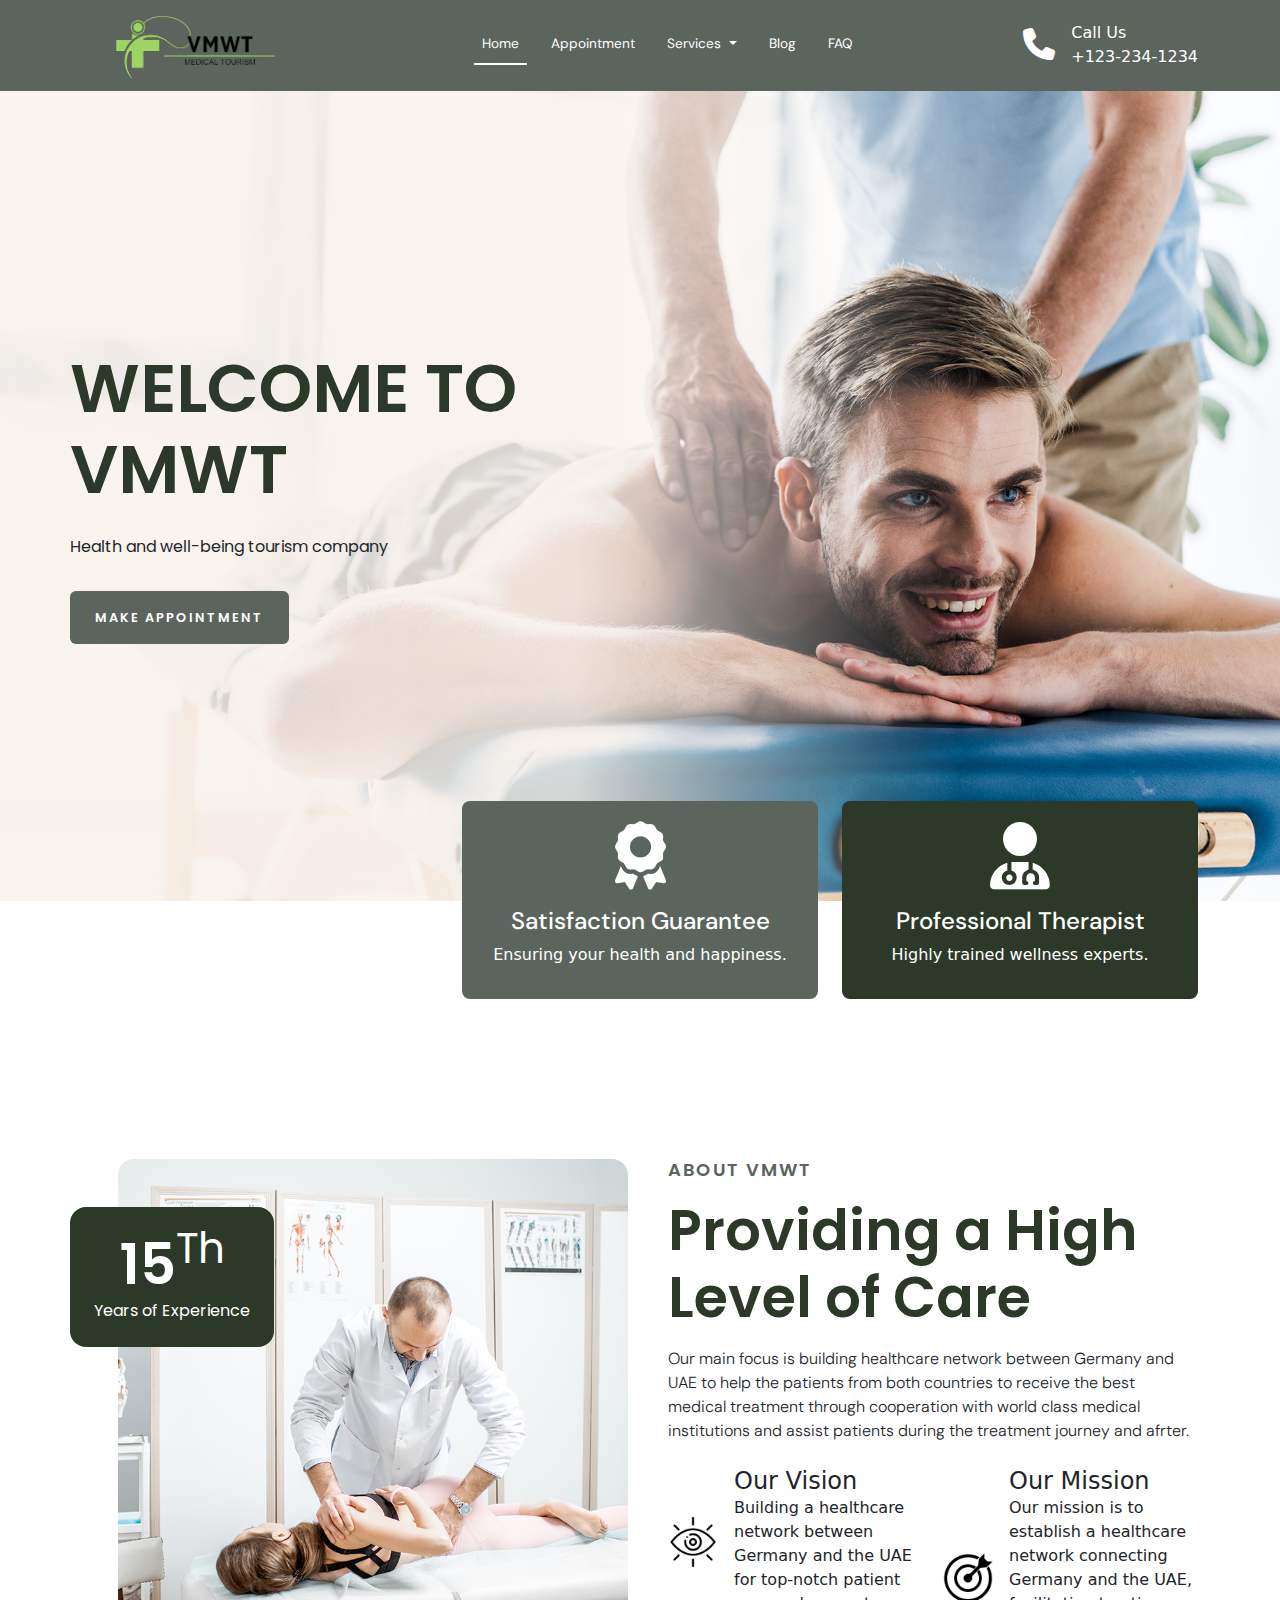
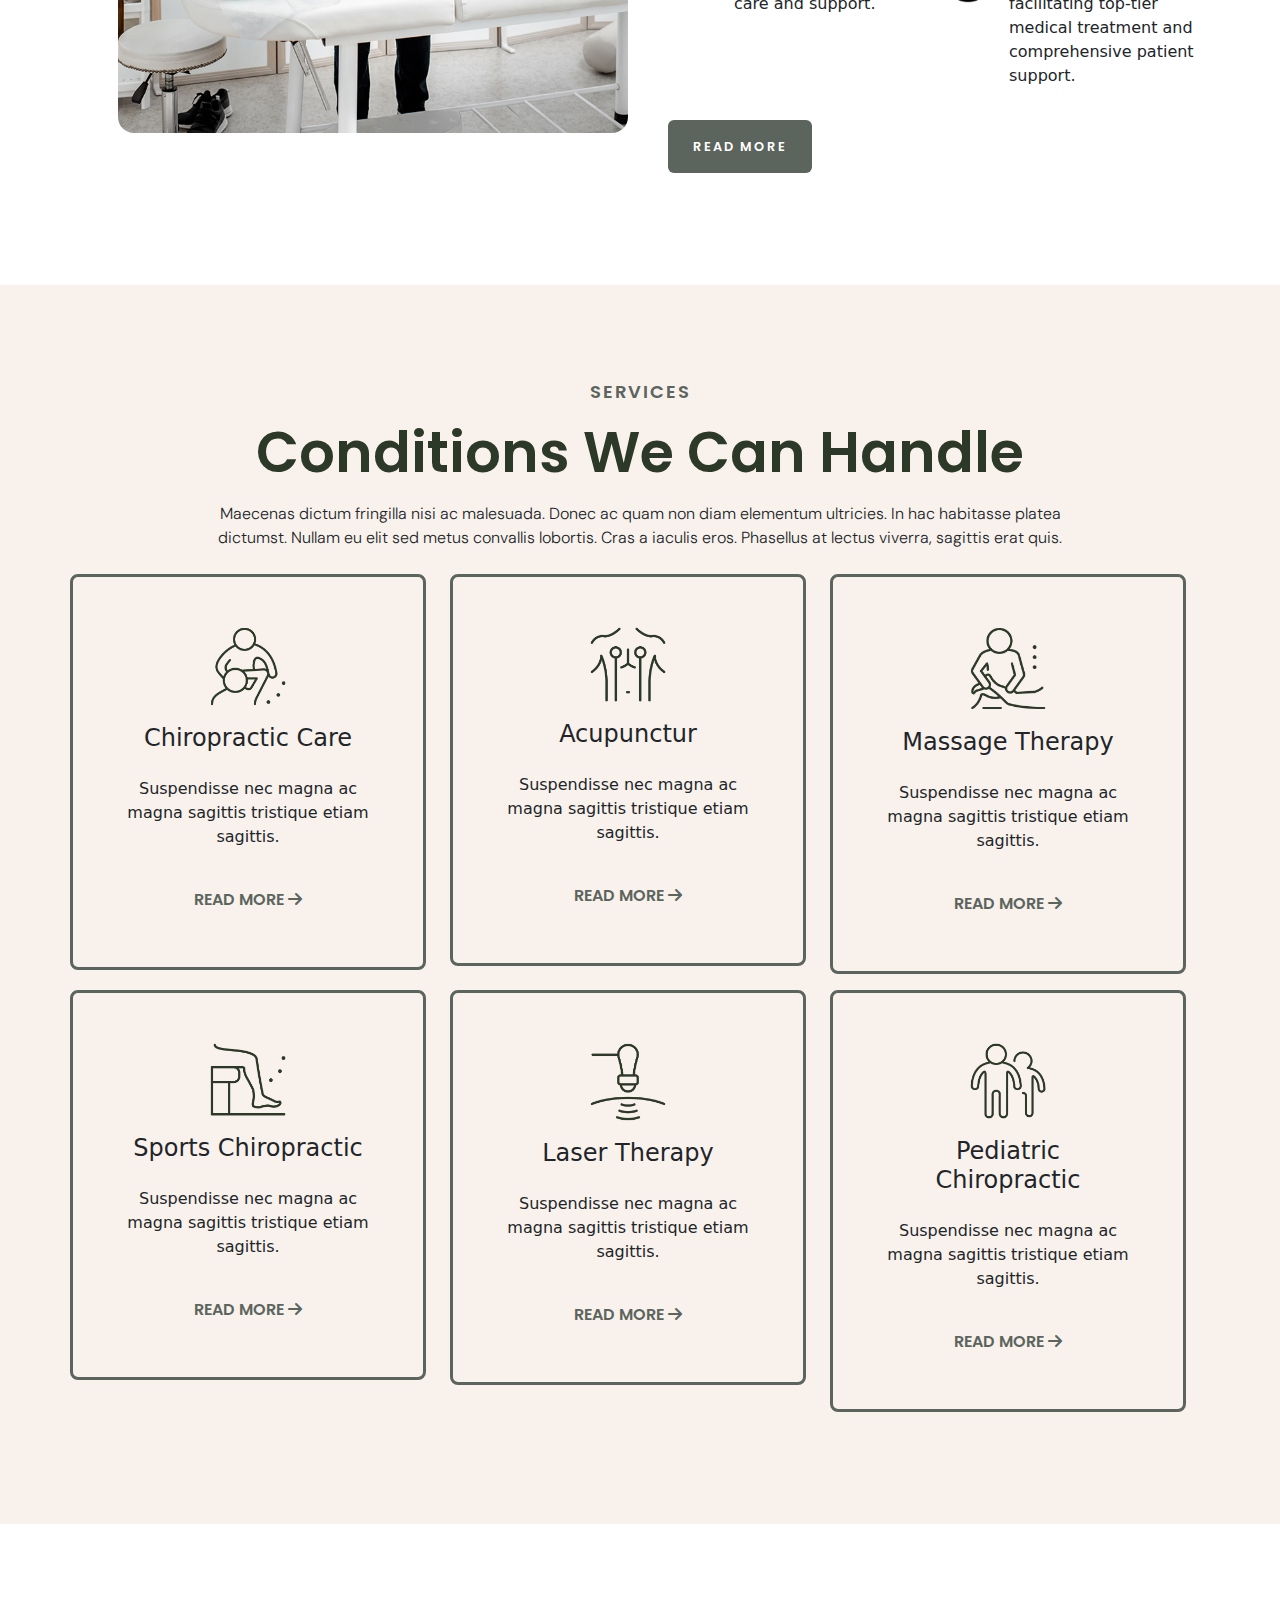
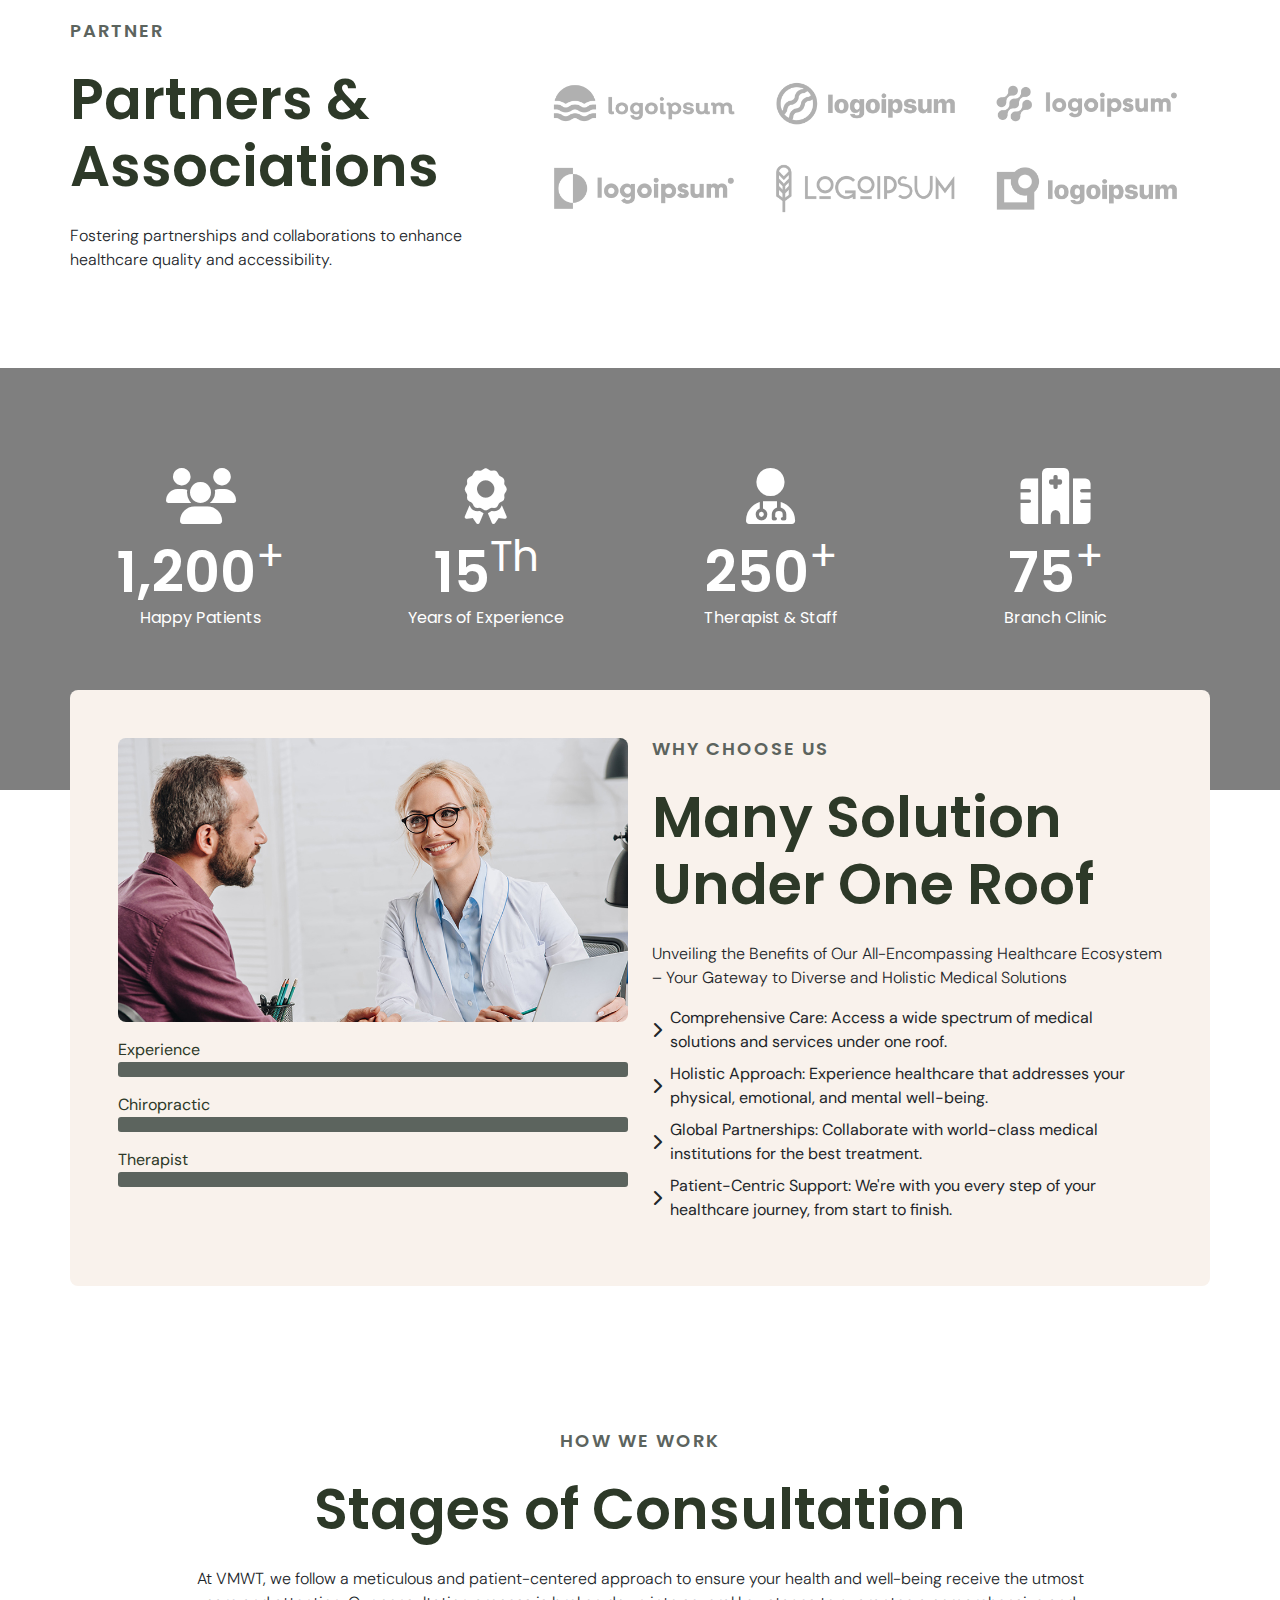
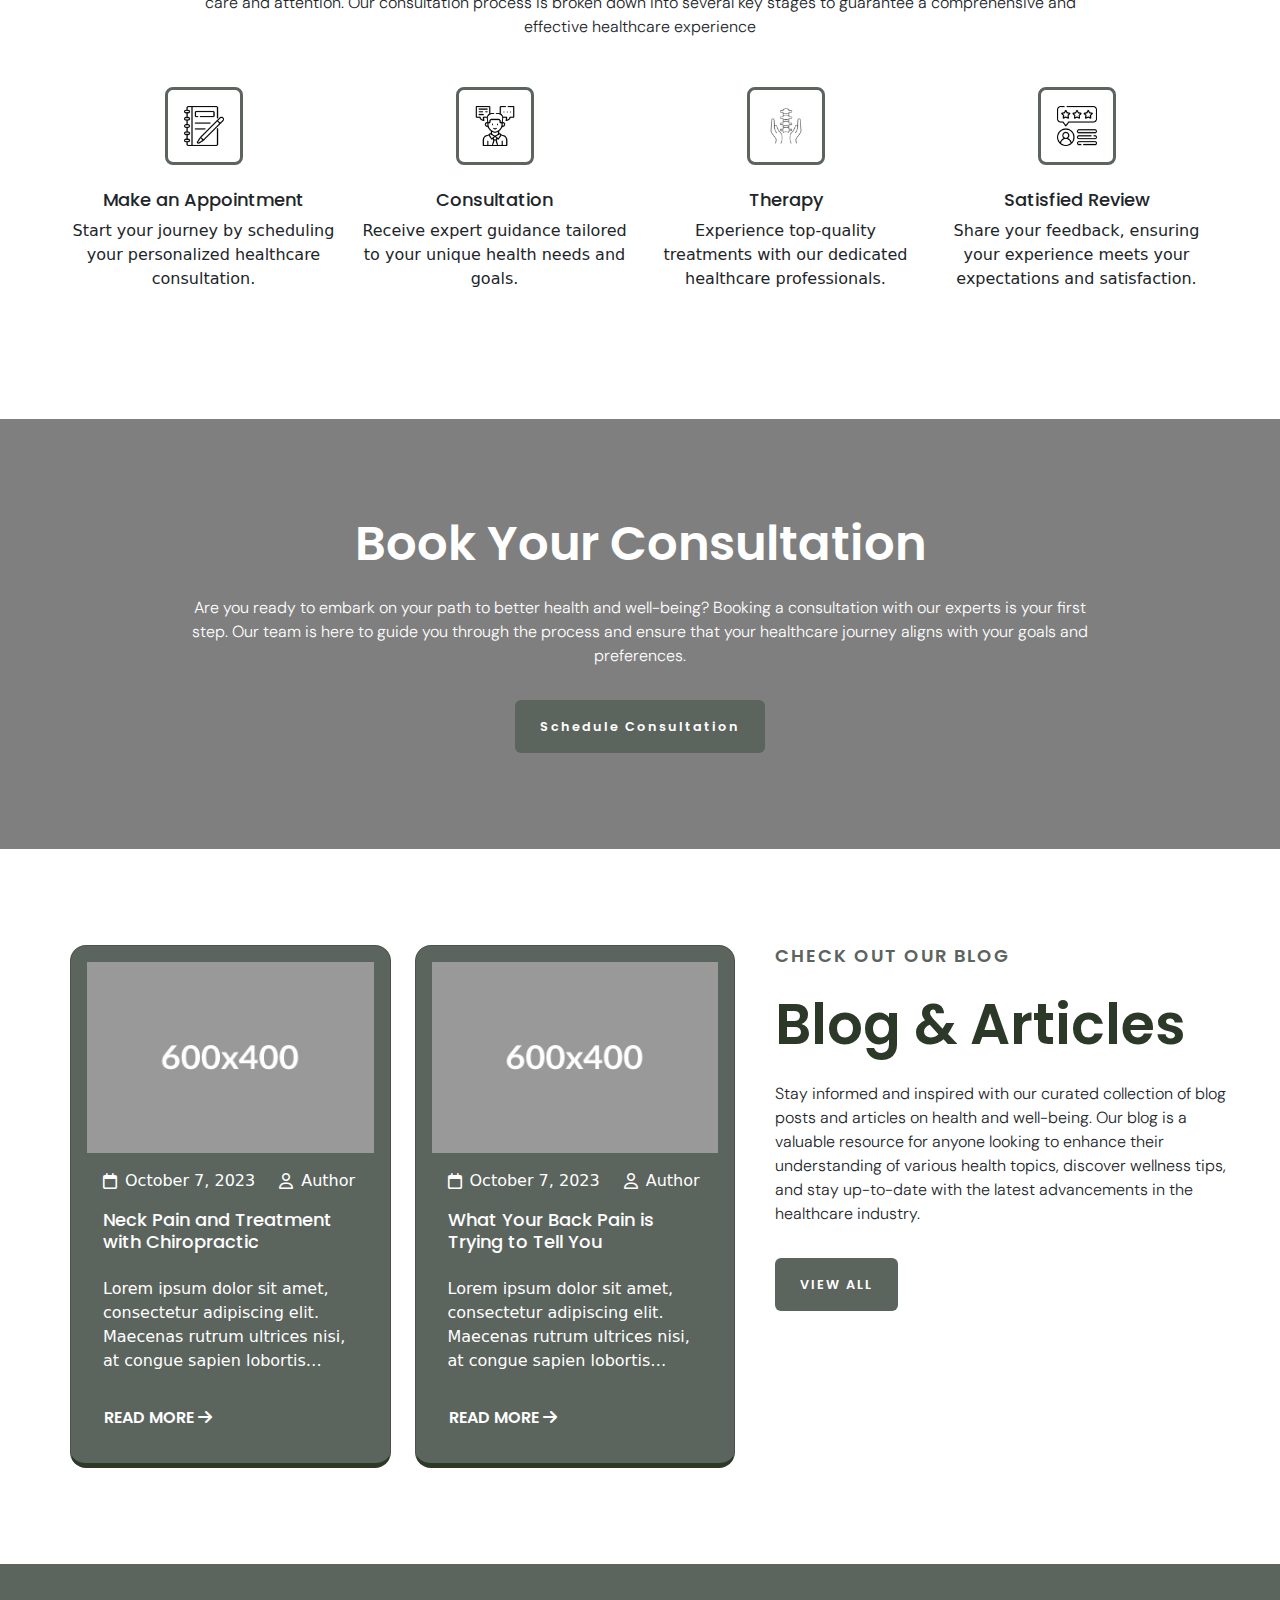
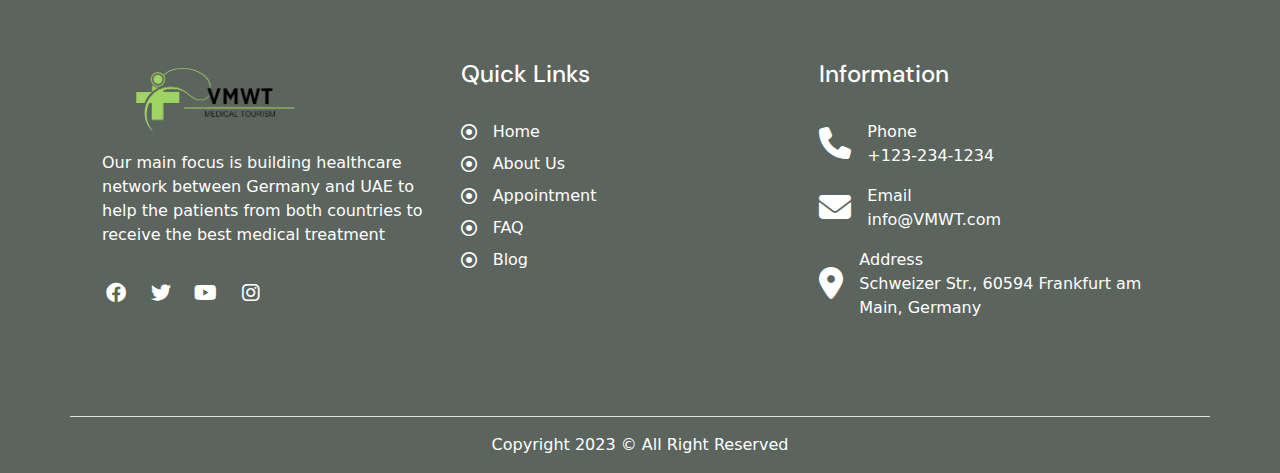
<file: index.html>
<!DOCTYPE html>
<html lang="en">

<head>
    <meta charset="UTF-8">
    <meta name="viewport" content="width=device-width, initial-scale=1.0">
    <!-- Stylesheet -->
    <link rel="stylesheet" href="css/style.css">
    <link rel="icon" type="image/x-icon" href="/image/logo.png">
    <title>VMWT</title>
</head>

<body>
    <!-- Scripts -->
    <script src="js/vendor/bootstrap.bundle.min.js"></script>
    <script src="js/vendor/jquery.min.js"></script>
    <script src="js/vendor/swiper-bundle.min.js"></script>
    <script src="js/script.js"></script>
    <script src="js/swiper-script.js"></script>
    <script src="js/submit-form.js"></script>
    <script src="js/vendor/isotope.pkgd.min.js"></script>

    <!-- Header -->
    <section class="sticky-top bg-accent-color-1">
        <div class="r-container">
            <nav class="navbar navbar-expand-lg">
                <div class="container-fluid">
                    <div class="logo-container">
                        <img src="image/logo.png" alt="" class="img-fluid">
                    </div>
                    <button class="navbar-toggler" type="button" data-bs-toggle="collapse"
                        data-bs-target="#navbarSupportedContent" aria-controls="navbarSupportedContent"
                        aria-expanded="false" aria-label="Toggle navigation">
                        <i class="fa-solid fa-bars-staggered"></i>
                    </button>
                    <div class="collapse p-lg-0 px-2 py-3 navbar-collapse" id="navbarSupportedContent">
                        <ul class="navbar-nav mx-auto mb-2 mb-lg-0 gap-lg-3">
                            <li class="nav-item">
                                <a class="nav-link active" aria-current="page" href="index.html">Home</a>
                            </li>
                            <li class="nav-item">
                                <a class="nav-link" aria-current="page" href="appointment.html">Appointment</a>
                            </li>
                            <li class="nav-item dropdown">
                                <a class="nav-link dropdown-toggle" href="#" role="button"
                                    data-bs-toggle="dropdown" aria-expanded="false">
                                    Services
                                </a>
                                <ul class="dropdown-menu">
                                    <a class="nav-link " aria-current="page" href="therapist.html">Our Therapist</a>
                                    <a class="nav-link" aria-current="page" href="">Our Services</a>
                                </ul>
                            </li>
                            <li class="nav-item">
                                <a class="nav-link " aria-current="page" href="blog.html">Blog</a>
                            </li>
                            <li class="nav-item">
                                <a class="nav-link" aria-current="page" href="faq.html">FAQ</a>
                            </li>
                        
                        </ul>
                        <div>
                            <div class="d-flex flex-row align-items-center gap-3 text-white">
                                <span class="fs-2"><i class="fa-solid fa-phone"></i></span>
                                <div class="d-flex flex-column">
                                    <span>Call Us</span>
                                    <span>+123-234-1234</span>
                                </div>
                            </div>
                        </div>
                    </div>
                </div>
            </nav>
        </div>
    </section>
    <!-- End Of Header -->

    <main>
        <!-- Banner -->
        <section class="section position-relative" style="background-image: url(image/im6.jpg); height: 90vh;">
            <div class="image-overlay"></div>
            <div class="r-container position-relative h-100" style="z-index: 2;">
                <div class="row row-cols-lg-2 row-cols-1 w-100 h-100">
                    <div class="col h-100">
                        <div class="d-flex flex-column h-100 justify-content-center gap-3">
                            <!-- <h6 class="fw-semibold font-1 accent-color-1 ls-2"></h6> -->
                            <h2 class="accent-color font-1 fw-semibold">WELCOME TO VMWT</h2>
                            <p class="font-1">
                                Health and well-being tourism company
                            </p>
                            <div class="d-flex flex-row gap-5">
                                <a href="appointment.html"
                                    class="btn button font-1 ls-2 fw-semibold fs-7 py-3 px-4">MAKE
                                    APPOINTMENT</a>
                                <!-- <button type="button" class="btn request-loader" data-bs-toggle="modal"
                                    data-bs-target="#exampleModal">
                                    <i class="fa-solid fa-play"></i>
                                </button> -->
                            </div>
                        </div>
                    </div>
                </div>
            </div>
            <!-- Modal -->
            <div class="modal fade bg-overlay" id="exampleModal" tabindex="-1" aria-labelledby="exampleModalLabel"
                aria-hidden="true">
                <div class="modal-dialog modal-dialog-centered modal-lg">
                    <div class="modal-content bg-dark-color">
                        <iframe class="ifr-video" src="https://www.youtube.com/embed/FK2RaJ1EfA8?autoplay=1"
                            frameborder="0"></iframe>
                    </div>
                </div>
            </div>
        </section>

        <section class="pb-5 position-relative" style="margin-top: -100px;">
            <div class="r-container">
                <div class="w-100 mx-auto row row-cols-1 row-cols-lg-3 px-3 px-lg-0">
                    <div class="col"></div>
                    <div class="col mb-3">
                        <div class="bg-accent-color-1 rounded-3 p-3  text-white text-center d-flex flex-column">
                            <h2><i class="fa-solid fa-award"></i></h2>
                            <h5 class="font-2">Satisfaction Guarantee</h5>
                            <p>Ensuring your health and happiness.</p>
                        </div>
                    </div>
                    <div class="col mb-3">
                        <div class="bg-accent-color rounded-3 p-3  text-white text-center d-flex flex-column">
                            <h2><i class="fa-solid fa-user-doctor"></i></h2>
                            <h5 class="font-2">Professional Therapist</h5>
                            <p>Highly trained wellness experts.</p>
                        </div>
                    </div>
                </div>
            </div>
        </section>

        <!-- ABOUT TUDEBON -->
        <section class="section">
            <div class="r-container">
                <div class="row row-cols-1 row-cols-lg-2">
                    <div class="col mb-3">
                        <div class="position-relative ps-5">
                            <a data-fslightbox="gallery">
                                <img src="image/im3.jpg" alt="" class="img-fluid rounded-4">
                            </a>
                            <div
                                class="position-absolute top-0 start-0 bg-accent-color rounded-4 p-4 text-white text-center mt-5">
                                <h3 class="font-1 fw-semibold m-0">15<sup class="fw-normal">Th</sup></h3>
                                <span class="font-1">Years of Experience</span>
                            </div>
                        </div>
                    </div>
                    <div class="col mb-3">
                        <div class="d-flex flex-column gap-2 h-100 justify-content-center px-3">
                            <h6 class="fw-semibold font-1 accent-color-1 ls-2">ABOUT VMWT</h6>
                            <h3 class="accent-color font-1 fw-semibold">Providing a High Level of Care</h3>
                            <p class="font-2 fw-light">
                                Our main focus is building healthcare network between Germany and UAE to help the
                                patients from both countries to receive the best medical treatment through cooperation
                                with world class medical institutions and assist patients during the treatment journey
                                and afrter.
                            </p>
                            <div class="row row-cols-1 row-cols-lg-2 mb-4">
                                <div class="col">
                                    <div class="d-flex flex-row align-items-center gap-3">
                                        <img src="image/icon-eye.png" alt="" class="img-fluid" width="50" height="50">
                                        <div class="d-flex flex-column justify-content-center">
                                            <h5 class="m-0">Our Vision</h5>
                                            <p class="m-0">Building a healthcare network between Germany and the UAE for
                                                top-notch patient care and support.</p>
                                        </div>
                                    </div>
                                </div>
                                <div class="col">
                                    <div class="d-flex flex-row align-items-center gap-3">
                                        <img src="image/icon-bullseye.png" alt="" class="img-fluid" width="50"
                                            height="50">
                                        <div class="d-flex flex-column justify-content-center">
                                            <h5 class="m-0">Our Mission</h5>
                                            <p class="m-0">Our mission is to establish a healthcare network connecting
                                                Germany and the UAE, facilitating top-tier medical treatment and
                                                comprehensive patient support.</p>
                                        </div>
                                    </div>
                                </div>
                            </div>
                            <div>
                                <a href="#" class="btn button font-1 ls-2 fw-semibold fs-7 py-3 px-4">READ
                                    MORE</a>
                            </div>
                        </div>
                    </div>
                </div>
            </div>
        </section>

        <!-- SERVICES -->
        <section class="section bg-color-2">
            <div class="r-container">
                <div class="d-flex flex-column text-center gap-2">
                    <h6 class="fw-semibold font-1 accent-color-1 ls-2">SERVICES</h6>
                    <h3 class="accent-color font-1 fw-semibold">Conditions We Can Handle</h3>
                    <p class="font-2 fw-light mx-auto" style="max-width: 912px;">
                        Maecenas dictum fringilla nisi ac malesuada. Donec ac quam non diam elementum ultricies. In hac
                        habitasse platea dictumst. Nullam eu elit sed metus convallis lobortis. Cras a iaculis eros.
                        Phasellus at lectus viverra, sagittis erat quis.
                    </p>
                    <div class="w-100 row row-cols-1 row-cols-lg-3">
                        <div class="col mb-3">
                            <div class="rounded-3 border border-3 p-5 d-flex flex-column justify-content-center align-items-center gap-3"
                                style="--bs-border-color: var(--accent-color-1);">
                                <img src="image/icon1.png" alt="" class="img-fluid" width="80" height="80">
                                <h5>Chiropractic Care</h5>
                                <p>Suspendisse nec magna ac magna sagittis tristique etiam sagittis.</p>
                                <a href="service_detail.html" class="btn font-1 fw-semibold accent-color-1">READ MORE <i
                                        class="fa-solid fa-arrow-right"></i></a>
                            </div>
                        </div>
                        <div class="col mb-3">
                            <div class="rounded-3 border border-3 p-5 d-flex flex-column justify-content-center align-items-center gap-3"
                                style="--bs-border-color: var(--accent-color-1);">
                                <img src="image/icon2.png" alt="" class="img-fluid" width="80" height="80">
                                <h5>Acupunctur</h5>
                                <p>Suspendisse nec magna ac magna sagittis tristique etiam sagittis.</p>
                                <a href="service_detail.html" class="btn font-1 fw-semibold accent-color-1">READ MORE <i
                                        class="fa-solid fa-arrow-right"></i></a>
                            </div>
                        </div>
                        <div class="col mb-3">
                            <div class="rounded-3 border border-3 p-5 d-flex flex-column justify-content-center align-items-center gap-3"
                                style="--bs-border-color: var(--accent-color-1);">
                                <img src="image/icon3.png" alt="" class="img-fluid" width="80" height="80">
                                <h5>Massage Therapy</h5>
                                <p>Suspendisse nec magna ac magna sagittis tristique etiam sagittis.</p>
                                <a href="service_detail.html" class="btn font-1 fw-semibold accent-color-1">READ MORE <i
                                        class="fa-solid fa-arrow-right"></i></a>
                            </div>
                        </div>
                        <div class="col mb-3">
                            <div class="rounded-3 border border-3 p-5 d-flex flex-column justify-content-center align-items-center gap-3"
                                style="--bs-border-color: var(--accent-color-1);">
                                <img src="image/icon4.png" alt="" class="img-fluid" width="80" height="80">
                                <h5>Sports Chiropractic</h5>
                                <p>Suspendisse nec magna ac magna sagittis tristique etiam sagittis.</p>
                                <a href="service_detail.html" class="btn font-1 fw-semibold accent-color-1">READ MORE <i
                                        class="fa-solid fa-arrow-right"></i></a>
                            </div>
                        </div>
                        <div class="col mb-3">
                            <div class="rounded-3 border border-3 p-5 d-flex flex-column justify-content-center align-items-center gap-3"
                                style="--bs-border-color: var(--accent-color-1);">
                                <img src="image/icon5.png" alt="" class="img-fluid" width="80" height="80">
                                <h5>Laser Therapy</h5>
                                <p>Suspendisse nec magna ac magna sagittis tristique etiam sagittis.</p>
                                <a href="service_detail.html" class="btn font-1 fw-semibold accent-color-1">READ MORE <i
                                        class="fa-solid fa-arrow-right"></i></a>
                            </div>
                        </div>
                        <div class="col mb-3">
                            <div class="rounded-3 border border-3 p-5 d-flex flex-column justify-content-center align-items-center gap-3"
                                style="--bs-border-color: var(--accent-color-1);">
                                <img src="image/icon6.png" alt="" class="img-fluid" width="80" height="80">
                                <h5>Pediatric Chiropractic</h5>
                                <p>Suspendisse nec magna ac magna sagittis tristique etiam sagittis.</p>
                                <a href="service_detail.html" class="btn font-1 fw-semibold accent-color-1">READ MORE <i
                                        class="fa-solid fa-arrow-right"></i></a>
                            </div>
                        </div>
                    </div>
                </div>
            </div>
        </section>

        <!-- PARTNER -->
        <section class="section">
            <div class="r-container">
                <div class="w-100 row row-cols-1 row-cols-lg-2">
                    <div class="col col-lg-5">
                        <div class="d-flex flex-column gap-3">
                            <h6 class="fw-semibold font-1 accent-color-1 ls-2">PARTNER</h6>
                            <h3 class="accent-color font-1 fw-semibold">Partners & Associations</h3>
                            <p class="font-2 fw-light mx-auto my-0" style="max-width: 912px;">
                                Fostering partnerships and collaborations to enhance healthcare quality and
                                accessibility.
                            </p>
                        </div>
                    </div>
                    <div class="col col-lg-7 d-flex align-items-center">
                        <div class="row row-cols-1 row-cols-lg-3">
                            <div class="col">
                                <img src="image/logo-ipsum-1.png" alt="" class="img-fluid">
                            </div>
                            <div class="col">
                                <img src="image/logo-ipsum-2.png" alt="" class="img-fluid">
                            </div>
                            <div class="col">
                                <img src="image/logo-ipsum-3.png" alt="" class="img-fluid">
                            </div>
                            <div class="col">
                                <img src="image/logo-ipsum-4.png" alt="" class="img-fluid">
                            </div>
                            <div class="col">
                                <img src="image/logo-ipsum-5.png" alt="" class="img-fluid">
                            </div>
                            <div class="col">
                                <img src="image/logo-ipsum-6.png" alt="" class="img-fluid">
                            </div>
                        </div>
                    </div>
                </div>
            </div>
        </section>

        <section class="section position-relative bg-attach-fixed" style="background-image: url(image/im7.jpg);">
            <div class="image-overlay-2"></div>
            <div class="r-container position-relative mb-5" style="z-index: 2;">
                <div class="w-100 row row-cols-1 row-cols-lg-4 text-center text-white">
                    <div class="col mb-3">
                        <div class="d-flex flex-column">
                            <h3><i class="fa-solid fa-users"></i></h3>
                            <h3 class="font-1 fw-semibold m-0">1,200<sup class="fw-normal">+</sup></h3>
                            <span class="font-1">Happy Patients</span>
                        </div>
                    </div>
                    <div class="col mb-3">
                        <div class="d-flex flex-column">
                            <h3><i class="fa-solid fa-award"></i></h3>
                            <h3 class="font-1 fw-semibold m-0">15<sup class="fw-normal">Th</sup></h3>
                            <span class="font-1">Years of Experience</span>
                        </div>
                    </div>
                    <div class="col mb-3">
                        <div class="d-flex flex-column">
                            <h3><i class="fa-solid fa-user-doctor"></i></h3>
                            <h3 class="font-1 fw-semibold m-0">250<sup class="fw-normal">+</sup></h3>
                            <span class="font-1">Therapist & Staff</span>
                        </div>
                    </div>
                    <div class="col mb-3">
                        <div class="d-flex flex-column">
                            <h3><i class="fa-solid fa-hospital"></i></h3>
                            <h3 class="font-1 fw-semibold m-0">75<sup class="fw-normal">+</sup></h3>
                            <span class="font-1">Branch Clinic</span>
                        </div>
                    </div>
                </div>
            </div>
        </section>

        <!-- WHY CHOOSE US -->
        <section class="pb-5 position-relative" style="margin-top: -100px;">
            <div class="r-container">
                <div class="rounded-3 bg-color-2 p-5">
                    <div class="row row-cols-1 row-cols-lg-2">
                        <div class="col mb-3">
                            <a data-fslightbox="gallery">
                                <img src="image/im5.jpg" alt="" class="rounded-3 img-fluid">
                            </a>
                            <div class="d-flex flex-column gap-3 mt-3">
                                <div class="r-progress w-100" style="--value:95;">
                                    <span class="accent-color font-2">Experience</span>
                                    <div class="progress-container">
                                        <div class="r-progress-bar percentage-label">
                                            <div class="progress-value"></div>
                                        </div>
                                    </div>
                                </div>
                                <div class="r-progress w-100" style="--value:87;">
                                    <span class="accent-color font-2">Chiropractic</span>
                                    <div class="progress-container">
                                        <div class="r-progress-bar percentage-label">
                                            <div class="progress-value"></div>
                                        </div>
                                    </div>
                                </div>
                                <div class="r-progress w-100" style="--value:96;">
                                    <span class="accent-color font-2">Therapist</span>
                                    <div class="progress-container">
                                        <div class="r-progress-bar percentage-label">
                                            <div class="progress-value"></div>
                                        </div>
                                    </div>
                                </div>
                            </div>
                        </div>
                        <div class="col mb-3">
                            <div class="d-flex flex-column gap-3">
                                <h6 class="fw-semibold font-1 accent-color-1 ls-2">WHY CHOOSE US</h6>
                                <h3 class="accent-color font-1 fw-semibold">Many Solution Under One Roof</h3>
                                <p class="font-2 fw-light mx-auto my-0" style="max-width: 912px;">
                                    Unveiling the Benefits of Our All-Encompassing Healthcare Ecosystem – Your Gateway
                                    to Diverse and Holistic Medical Solutions
                                </p>
                                <div class="d-flex flex-column gap-2">
                                    <div class="d-flex flex-row gap-2 font-2 align-items-center">
                                        <i class="fa-solid fa-chevron-right"></i>
                                        Comprehensive Care: Access a wide spectrum of medical solutions and services
                                        under one roof.
                                    </div>
                                    <div class="d-flex flex-row gap-2 font-2 align-items-center">
                                        <i class="fa-solid fa-chevron-right"></i>
                                        Holistic Approach: Experience healthcare that addresses your physical,
                                        emotional, and mental well-being.
                                    </div>
                                    <div class="d-flex flex-row gap-2 font-2 align-items-center">
                                        <i class="fa-solid fa-chevron-right"></i>
                                        Global Partnerships: Collaborate with world-class medical institutions for the
                                        best treatment.
                                    </div>
                                    <div class="d-flex flex-row gap-2 font-2 align-items-center">
                                        <i class="fa-solid fa-chevron-right"></i>
                                        Patient-Centric Support: We're with you every step of your healthcare journey,
                                        from start to finish.
                                    </div>
                                </div>
                            </div>
                        </div>
                    </div>
                </div>
            </div>
        </section>

        <!-- HOW WE WORK -->
        <section class="section">
            <div class="r-container">
                <div class="d-flex flex-column gap-3 text-center">
                    <h6 class="fw-semibold font-1 accent-color-1 ls-2">HOW WE WORK</h6>
                    <h3 class="accent-color font-1 fw-semibold">Stages of Consultation</h3>
                    <p class="font-2 fw-light mx-auto" style="max-width: 912px;">
                        At VMWT, we follow a meticulous and patient-centered approach to ensure your
                        health and well-being receive the utmost care and attention. Our consultation process is broken
                        down into several key stages to guarantee a comprehensive and effective healthcare experience
                    </p>
                    <div class="row row-cols-1 row-cols-lg-4 mt-3">
                        <div class="col mb-3">
                            <div class="d-flex flex-column gap-2 justify-content-center align-items-center">
                                <div class="border-3 border rounded-3 p-3 mb-3"
                                    style="--bs-border-color: var(--accent-color-1);">
                                    <img src="image/notebook.png" alt="" class="img-fluid" width="40" height="40">
                                </div>
                                <h6 class="font-1 m-0">Make an Appointment</h6>
                                <p>
                                    Start your journey by scheduling your personalized healthcare consultation.
                                </p>
                            </div>
                        </div>
                        <div class="col mb-3">
                            <div class="d-flex flex-column gap-2 justify-content-center align-items-center">
                                <div class="border-3 border rounded-3 p-3 mb-3"
                                    style="--bs-border-color: var(--accent-color-1);">
                                    <img src="image/consulting.png" alt="" class="img-fluid" width="40" height="40">
                                </div>
                                <h6 class="font-1 m-0">Consultation</h6>
                                <p>
                                    Receive expert guidance tailored to your unique health needs and goals.
                                </p>
                            </div>
                        </div>
                        <div class="col mb-3">
                            <div class="d-flex flex-column gap-2 justify-content-center align-items-center">
                                <div class="border-3 border rounded-3 p-3 mb-3"
                                    style="--bs-border-color: var(--accent-color-1);">
                                    <img src="image/back.png" alt="" class="img-fluid" width="40" height="40">
                                </div>
                                <h6 class="font-1 m-0">Therapy</h6>
                                <p>
                                    Experience top-quality treatments with our dedicated healthcare professionals.
                                </p>
                            </div>
                        </div>
                        <div class="col mb-3">
                            <div class="d-flex flex-column gap-2 justify-content-center align-items-center">
                                <div class="border-3 border rounded-3 p-3 mb-3"
                                    style="--bs-border-color: var(--accent-color-1);">
                                    <img src="image/reviews.png" alt="" class="img-fluid" width="40" height="40">
                                </div>
                                <h6 class="font-1 m-0">Satisfied Review</h6>
                                <p>
                                    Share your feedback, ensuring your experience meets your expectations and
                                    satisfaction.
                                </p>
                            </div>
                        </div>
                    </div>
                </div>
            </div>
        </section>

        <!-- Our Patient Review -->

        <section class="section position-relative bg-attach-fixed" style="background-image: url(image/im8.jpg);">
            <div class="image-overlay-2"></div>
            <div class="r-container position-relative" style="z-index: 2;">
                <div class="d-flex flex-column gap-3 text-white text-center align-items-center">
                    <h3 class="font-1 fw-semibold" style="font-size: 48px;">Book Your Consultation</h3>
                    <p class="font-2 fw-light mx-auto" style="max-width: 912px;">
                        Are you ready to embark on your path to better health and well-being? Booking a consultation
                        with our experts is your first step. Our team is here to guide you through the process and
                        ensure that your healthcare journey aligns with your goals and preferences.
                    </p>
                    <a class="btn button font-1 ls-2 fw-semibold fs-7 py-3 px-4">
                        Schedule Consultation</a>
                </div>
            </div>
        </section>

        <!-- CHECK OUT OUR BLOG -->
        <section class="section">
            <div class="r-container">
                <div class="d-flex flex-lg-row flex-column-reverse gap-3">
                    <div class="col col-lg-7">
                        <div class="row row-cols-1 row-cols-lg-2">
                            <div class="col">
                                <div class="card p-3 bg-accent-color-1 rounded-4 with-border-bottom">
                                    <img src="image/dummy-img-600x400.jpg" class="img-fluid" alt="image">
                                    <div class="d-flex flex-column gap-3 p-3 text-white">
                                        <div class="d-flex flex-row gap-4">
                                            <div class="d-flex align-items-center gap-2">
                                                <i class="fa-regular fa-calendar"></i>
                                                October 7, 2023
                                            </div>
                                            <div class="d-flex align-items-center gap-2">
                                                <i class="fa-regular fa-user"></i>
                                                Author
                                            </div>
                                        </div>
                                        <h6 class="font-1">Neck Pain and Treatment with Chiropractic</h6>
                                        <p>
                                            Lorem ipsum dolor sit amet, consectetur adipiscing elit. Maecenas rutrum
                                            ultrices nisi, at congue sapien lobortis…
                                        </p>
                                        <div>
                                            <a class="btn text-white p-0 font-1 fw-semibold">
                                                READ MORE
                                                <i class="fa-solid fa-arrow-right"></i>
                                            </a>
                                        </div>
                                    </div>
                                </div>
                            </div>
                            <div class="col">
                                <div class="card p-3 bg-accent-color-1 rounded-4 with-border-bottom">
                                    <img src="image/dummy-img-600x400.jpg" class="img-fluid" alt="image">
                                    <div class="d-flex flex-column gap-3 p-3 text-white">
                                        <div class="d-flex flex-row gap-4">
                                            <div class="d-flex align-items-center gap-2">
                                                <i class="fa-regular fa-calendar"></i>
                                                October 7, 2023
                                            </div>
                                            <div class="d-flex align-items-center gap-2">
                                                <i class="fa-regular fa-user"></i>
                                                Author
                                            </div>
                                        </div>
                                        <h6 class="font-1">What Your Back Pain is Trying to Tell You</h6>
                                        <p>
                                            Lorem ipsum dolor sit amet, consectetur adipiscing elit. Maecenas rutrum
                                            ultrices nisi, at congue sapien lobortis…
                                        </p>
                                        <div>
                                            <a class="btn text-white p-0 font-1 fw-semibold">
                                                READ MORE
                                                <i class="fa-solid fa-arrow-right"></i>
                                            </a>
                                        </div>
                                    </div>
                                </div>
                            </div>
                        </div>
                    </div>
                    <div class="col col-lg-5">
                        <div class="d-flex flex-column gap-3 ps-lg-4">
                            <h6 class="fw-semibold font-1 accent-color-1 ls-2">CHECK OUT OUR BLOG</h6>
                            <h3 class="accent-color font-1 fw-semibold">Blog & Articles</h3>
                            <p class="font-2 fw-light mx-auto" style="max-width: 912px;">
                                Stay informed and inspired with our curated collection of blog posts and articles on
                                health and well-being. Our blog is a valuable resource for anyone looking to enhance
                                their understanding of various health topics, discover wellness tips, and stay
                                up-to-date with the latest advancements in the healthcare industry.
                            </p>
                            <div>
                                <a class="btn button font-1 ls-2 fw-semibold fs-7 py-3 px-4">VIEW
                                    ALL</a>
                            </div>
                        </div>
                    </div>
                </div>
            </div>
        </section>

    </main>

    <footer>
        <section class="bg-accent-color-1">
            <div class="r-container section border-bottom">
                <div class="row row-cols-1 row-cols-lg-2 w-100">
                    <div class="col col-lg-4">
                        <div class="d-flex flex-column gap-3 text-white">
                            <div class="logo-container">
                                <img src="image/logo.png" alt="" class="img-fluid">
                            </div>
                            <p>
                                Our main focus is building healthcare network between Germany and UAE to help the
                                patients from both countries to receive the best medical treatment 
                            </p>
                            <div class="social-container">
                                <a href="https://www.facebook.com" class="social-item">
                                    <i class="fa-brands fa-facebook"></i>
                                </a>
                                <a href="https://www.twitter.com" class="social-item">
                                    <i class="fa-brands fa-twitter"></i>
                                </a>
                                <a href="https://www.youtube.com" class="social-item">
                                    <i class="fa-brands fa-youtube"></i>
                                </a>
                                <a href="https://www.instagram.com" class="social-item">
                                    <i class="fa-brands fa-instagram"></i>
                                </a>
                            </div>
                        </div>
                    </div>
                    <div class="col col-lg-4">
                        <div class="d-flex flex-column gap-3 text-white">
                            <!-- <div class="col"> -->
                                <h5 class="font-2 mb-3">Quick Links</h5>
                                <ul class="list gap-2">
                                    <li>
                                        <a href="" class="d-flex flex-row gap-3 align-items-center link">
                                            <i class="fa-regular fa-circle-dot"></i>
                                            Home
                                        </a>
                                    </li>
                                    <li>
                                        <a href="" class="d-flex flex-row gap-3 align-items-center link">
                                            <i class="fa-regular fa-circle-dot"></i>
                                            About Us
                                        </a>
                                    </li>
                                    <li>
                                        <a href="" class="d-flex flex-row gap-3 align-items-center link">
                                            <i class="fa-regular fa-circle-dot"></i>
                                            Appointment
                                        </a>
                                    </li>
                                    <li>
                                        <a href="" class="d-flex flex-row gap-3 align-items-center link">
                                            <i class="fa-regular fa-circle-dot"></i>
                                            FAQ
                                        </a>
                                    </li>
                                    <li>
                                        <a href="" class="d-flex flex-row gap-3 align-items-center link">
                                            <i class="fa-regular fa-circle-dot"></i>
                                            Blog
                                        </a>
                                    </li>
                                </ul>
                            <!-- </div> -->
                        </div>
                    </div>
                    <div class="col col-lg-4">
                        <div class="d-flex flex-column gap-3 text-white">
                            <!-- <div class="col"> -->
                                <h5 class="font-2 mb-3">Information</h5>
                                <div class="d-flex flex-column gap-3">
                                    <div class="d-flex flex-row align-items-center gap-3 text-white">
                                        <span class="fs-2"><i class="fa-solid fa-phone"></i></span>
                                        <div class="d-flex flex-column">
                                            <span>Phone</span>
                                            <span>+123-234-1234</span>
                                        </div>
                                    </div>
                                    <div class="d-flex flex-row align-items-center gap-3 text-white">
                                        <span class="fs-2">
                                            <i class="fa-solid fa-envelope"></i>
                                        </span>
                                        <div class="d-flex flex-column">
                                            <span>Email</span>
                                            <span>info@VMWT.com</span>
                                        </div>
                                    </div>
                                    <div class="d-flex flex-row align-items-center gap-3 text-white">
                                        <span class="fs-2">
                                            <i class="fa-solid fa-location-dot"></i>
                                        </span>
                                        <div class="d-flex flex-column">
                                            <span>Address</span>
                                            <span>Schweizer Str., 60594 Frankfurt am Main, Germany</span>
                                        </div>
                                    </div>
                                </div>
                            <!-- </div> -->
                        </div>
                    </div>
                </div>
            </div>
            <div class="p-3 text-white text-center">
                <p class="m-0">Copyright 2023 © All Right Reserved</p>
            </div>
        </section>
    </footer>

    <script src="js/vendor/fslightbox.js"></script>
    <script src="js/masonry.js"></script>
</body>

</html>
</file>
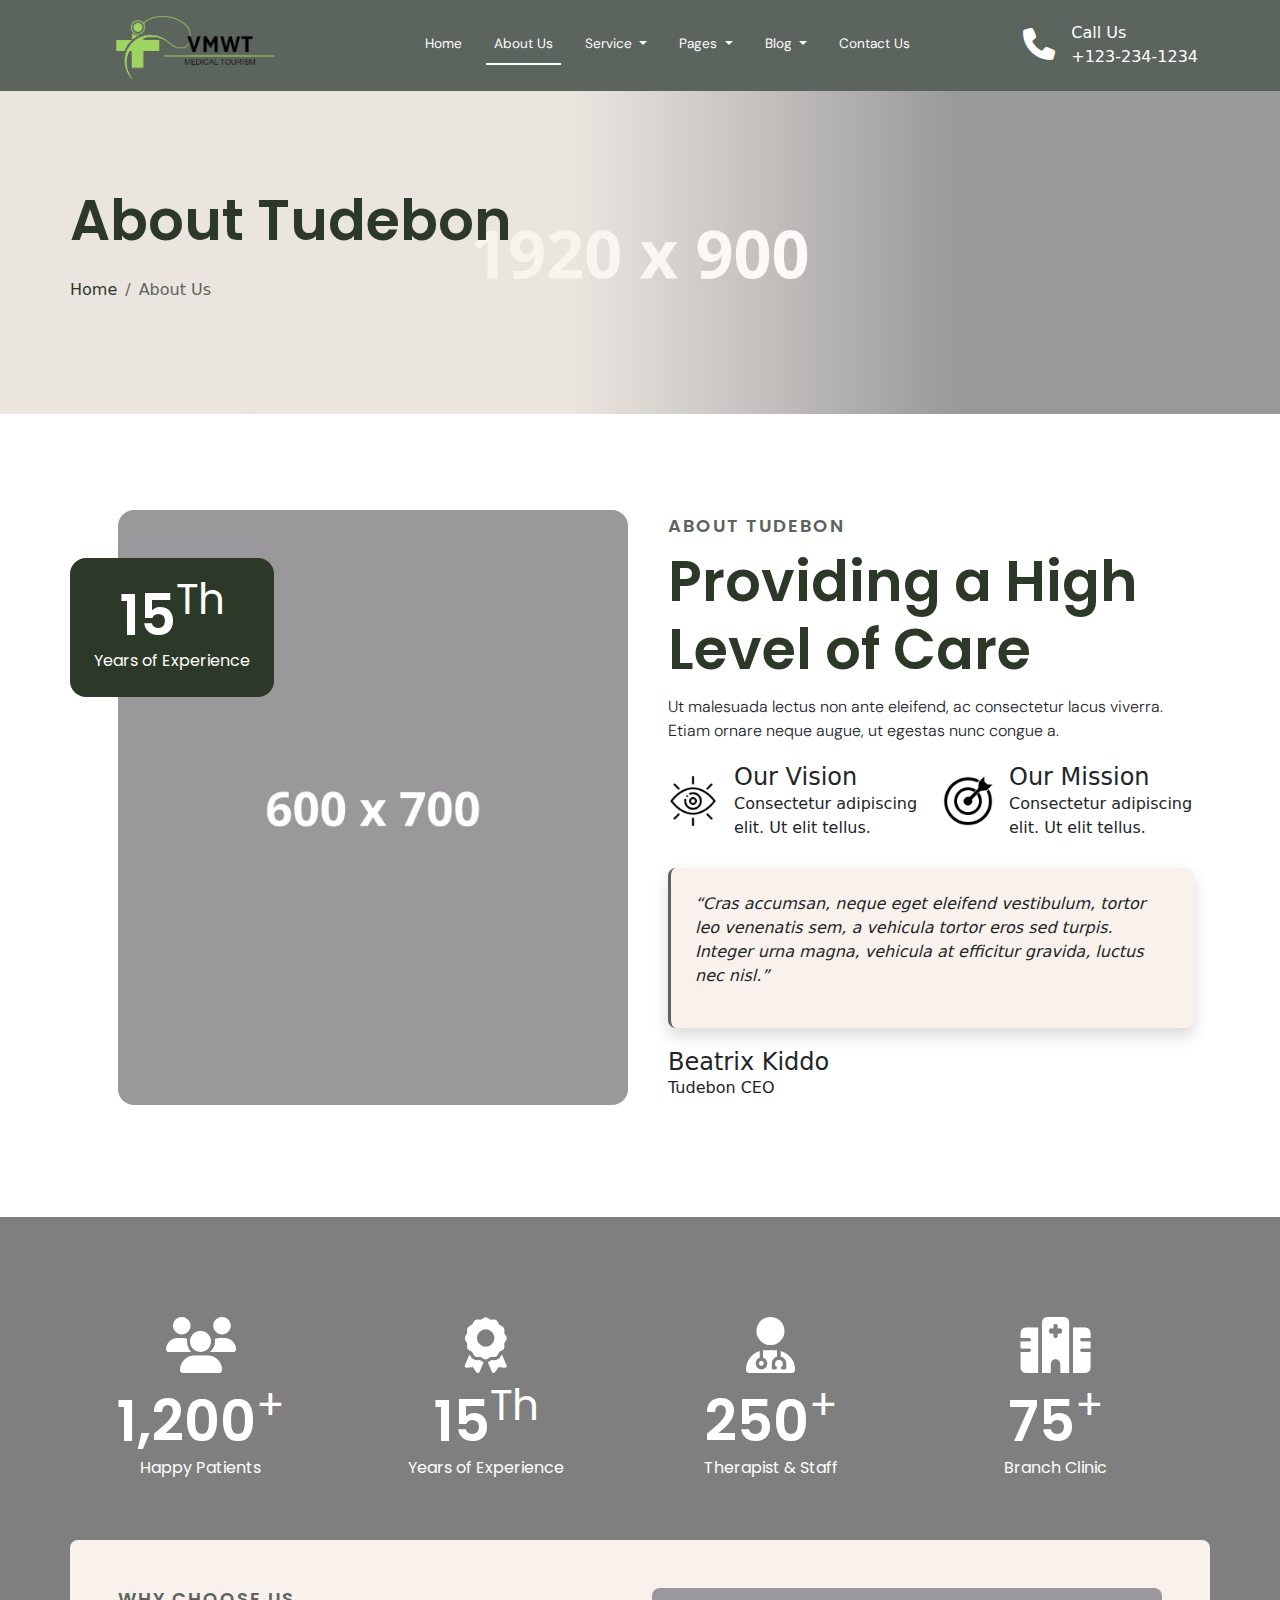
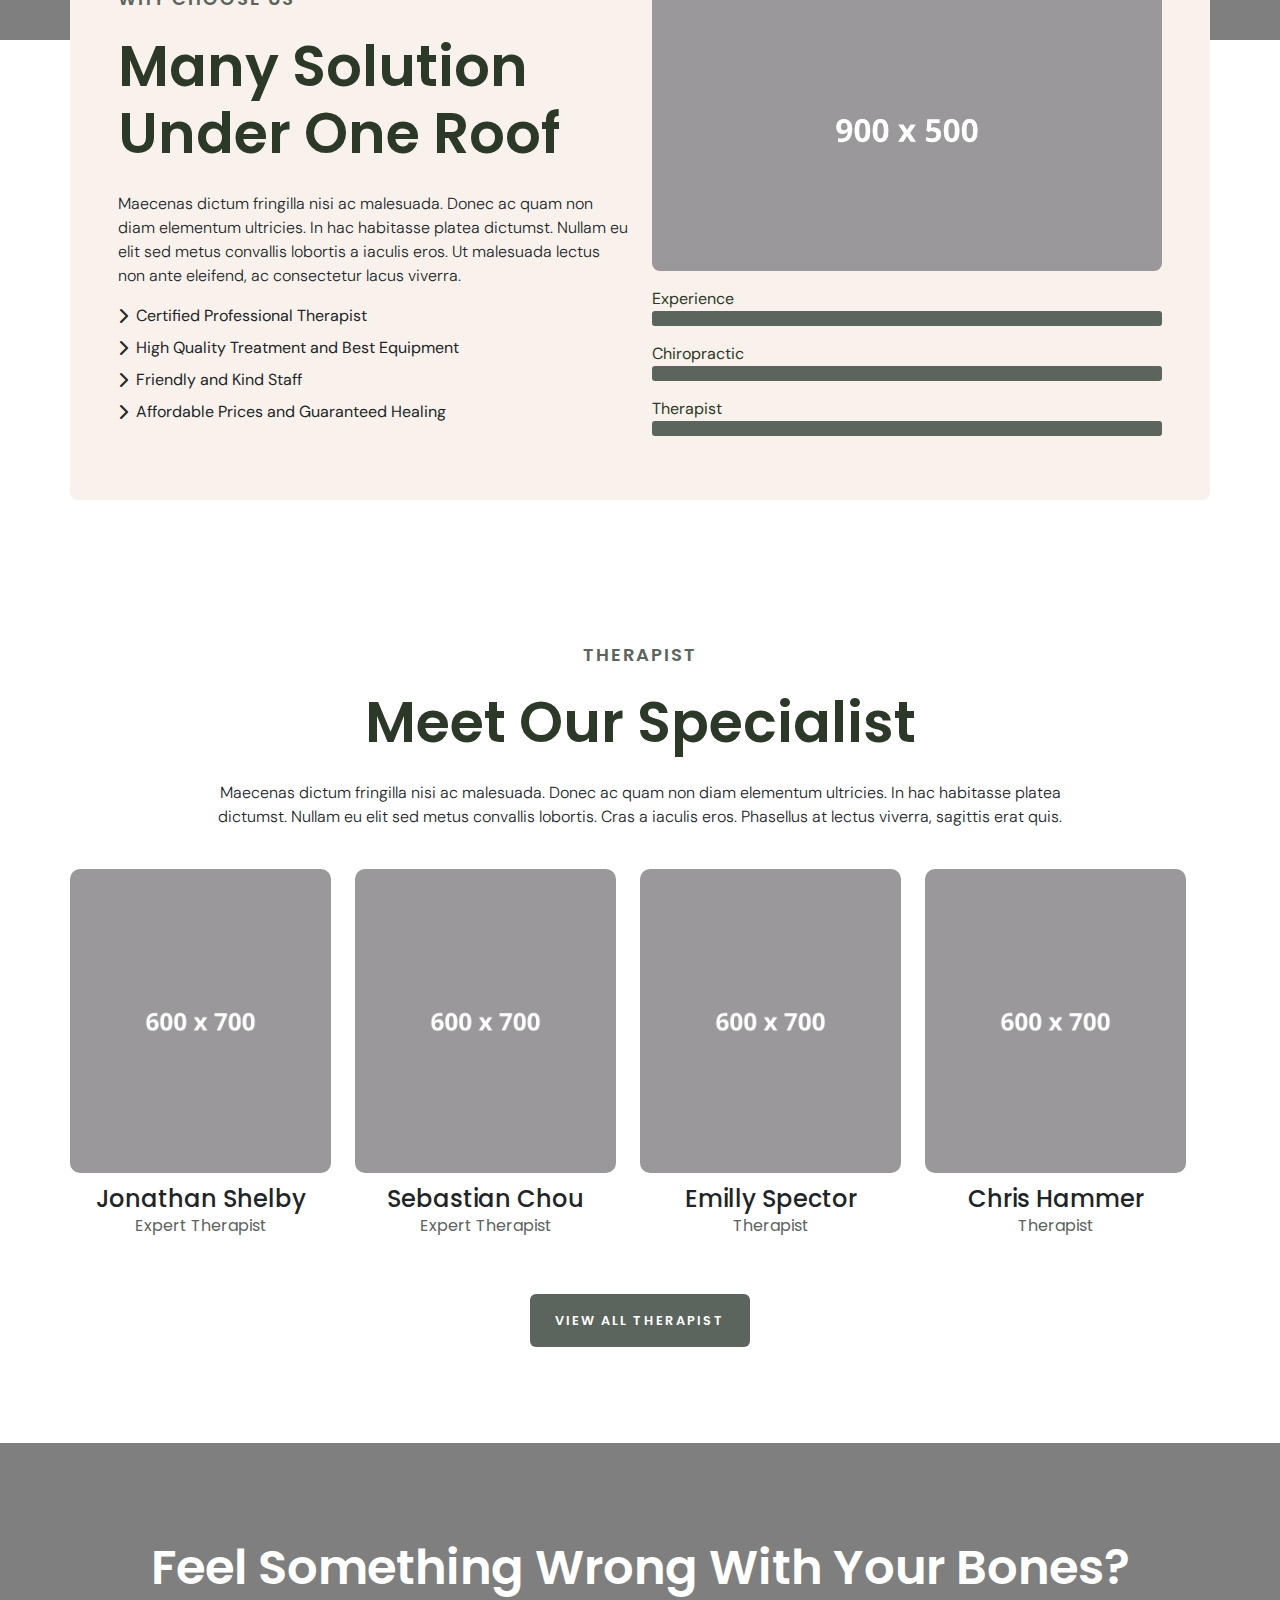
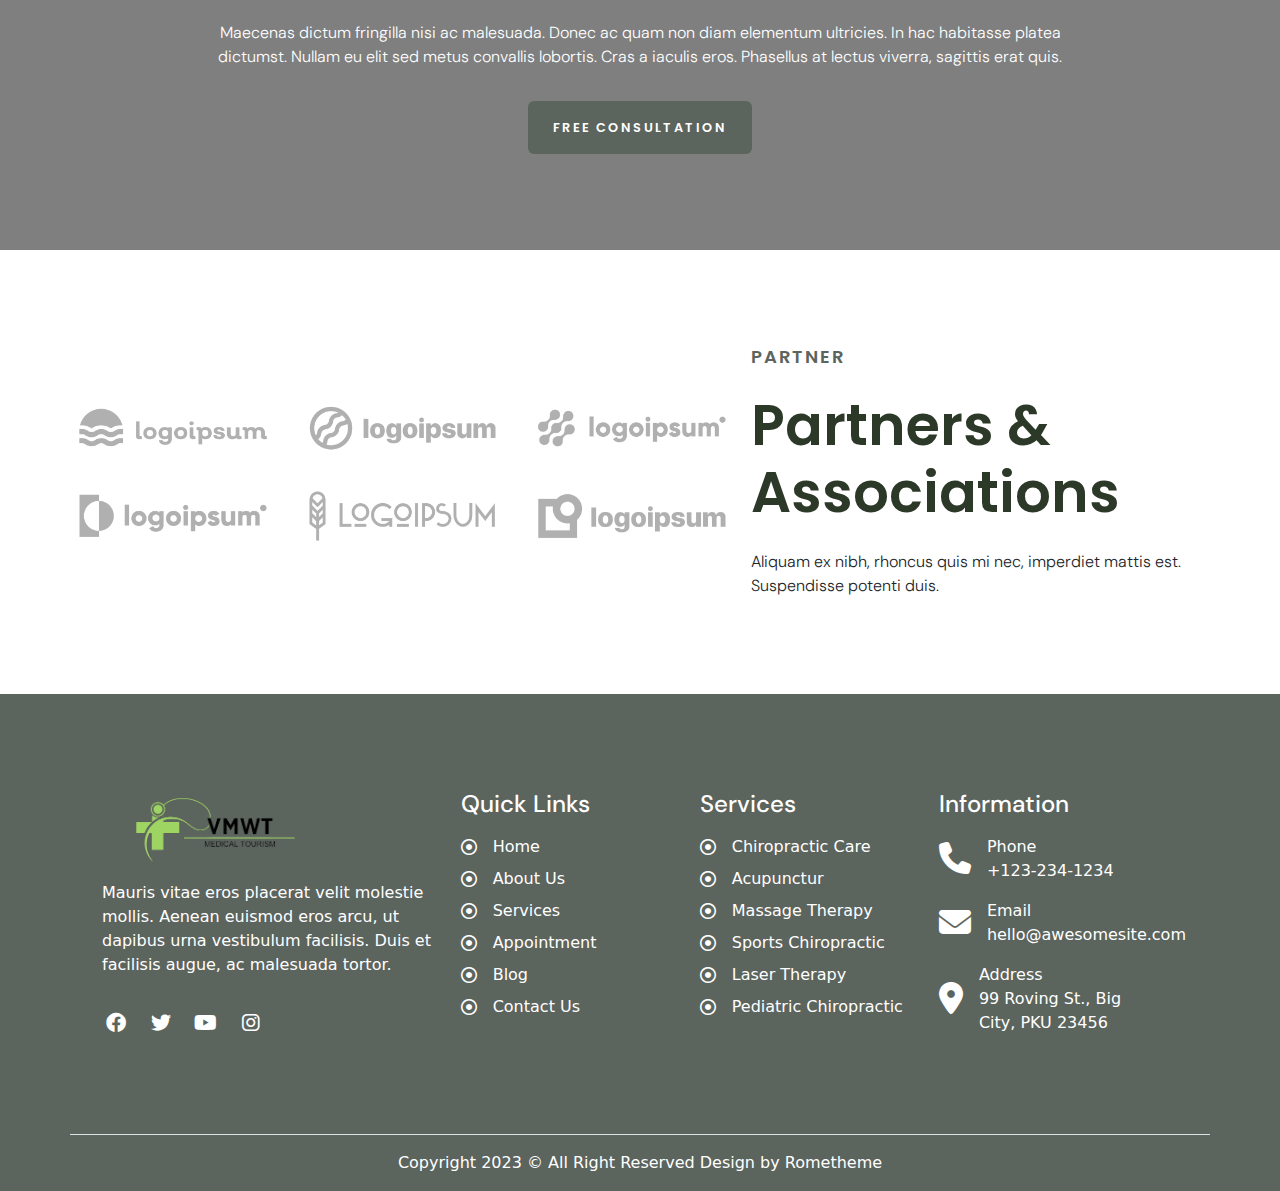
<file: about_us.html>
<!DOCTYPE html>
<html lang="en">

<head>
    <meta charset="UTF-8">
    <meta name="viewport" content="width=device-width, initial-scale=1.0">
    <!-- Stylesheet -->
    <link rel="stylesheet" href="css/style.css">
    <title>Tudebon - About Us</title>
</head>

<body>
    <!-- Scripts -->
    <script src="js/vendor/bootstrap.bundle.min.js"></script>
    <script src="js/vendor/jquery.min.js"></script>
    <script src="js/vendor/swiper-bundle.min.js"></script>
    <script src="js/script.js"></script>
    <script src="js/swiper-script.js"></script>
    <script src="js/submit-form.js"></script>
    <script src="js/vendor/isotope.pkgd.min.js"></script>

    <!-- Header -->
    <section class="sticky-top bg-accent-color-1">
        <div class="r-container">
            <nav class="navbar navbar-expand-lg">
                <div class="container-fluid">
                    <div class="logo-container">
                        <img src="image/logo.png" alt="" class="img-fluid">
                    </div>
                    <button class="navbar-toggler" type="button" data-bs-toggle="collapse"
                        data-bs-target="#navbarSupportedContent" aria-controls="navbarSupportedContent"
                        aria-expanded="false" aria-label="Toggle navigation">
                        <i class="fa-solid fa-bars-staggered"></i>
                    </button>
                    <div class="collapse p-lg-0 px-2 py-3 navbar-collapse" id="navbarSupportedContent">
                        <ul class="navbar-nav mx-auto mb-2 mb-lg-0 gap-lg-3">
                            <li class="nav-item">
                                <a class="nav-link" aria-current="page" href="index.html">Home</a>
                            </li>
                            <li class="nav-item">
                                <a class="nav-link active" href="about_us.html">About Us</a>
                            </li>
                            <li class="nav-item dropdown">
                                <a class="nav-link dropdown-toggle" href="#" role="button" data-bs-toggle="dropdown"
                                    aria-expanded="false">
                                    Service
                                </a>
                                <ul class="dropdown-menu">
                                    <li><a class="dropdown-item" href="services.html">Services</a></li>
                                    <li><a class="dropdown-item" href="service_detail.html">Service Detail</a></li>
                                </ul>
                            </li>
                            <li class="nav-item dropdown">
                                <a class="nav-link dropdown-toggle" href="#" role="button" data-bs-toggle="dropdown"
                                    aria-expanded="false">
                                    Pages
                                </a>
                                <ul class="dropdown-menu">
                                    <li><a class="dropdown-item" href="appointment.html">Appointment</a></li>
                                    <li><a class="dropdown-item" href="therapist.html">Therapist</a></li>
                                    <li><a class="dropdown-item" href="faq.html">FAQ</a></li>
                                    <li><a class="dropdown-item" href="404.html">404 Page</a></li>
                                </ul>
                            </li>
                            <li class="nav-item dropdown">
                                <a class="nav-link dropdown-toggle" href="#" role="button" data-bs-toggle="dropdown"
                                    aria-expanded="false">
                                    Blog
                                </a>
                                <ul class="dropdown-menu">
                                    <li><a class="dropdown-item" href="blog.html">Blog</a></li>
                                    <li><a class="dropdown-item" href="single_blog.html">Single Blog</a></li>
                                </ul>
                            </li>
                            <li class="nav-item">
                                <a class="nav-link" href="contact.html">Contact Us</a>
                            </li>
                        </ul>
                        <div>
                            <div class="d-flex flex-row align-items-center gap-3 text-white">
                                <span class="fs-2"><i class="fa-solid fa-phone"></i></span>
                                <div class="d-flex flex-column">
                                    <span>Call Us</span>
                                    <span>+123-234-1234</span>
                                </div>
                            </div>
                        </div>
                    </div>
                </div>
            </nav>
        </div>
    </section>
    <!-- End Of Header -->

    <main>
        <!-- Banner -->
        <section class="section position-relative" style="background-image: url(image/dummy-img-1920x900.jpg);">
            <div class="image-overlay"></div>
            <div class="r-container position-relative h-100" style="z-index: 2;">
                <div class="d-flex flex-column gap-3">
                    <h3 class="accent-color font-1 fw-semibold">About Tudebon</h3>
                    <nav aria-label="breadcrumb">
                        <ol class="breadcrumb">
                            <li class="breadcrumb-item"><a href="#">Home</a></li>
                            <li class="breadcrumb-item active" aria-current="page">About Us</li>
                        </ol>
                    </nav>
                </div>
            </div>
        </section>

        <!-- ABOUT TUDEBON -->
        <section class="section">
            <div class="r-container">
                <div class="row row-cols-1 row-cols-lg-2">
                    <div class="col mb-3">
                        <div class="position-relative ps-5">
                            <a href="image/dummy-img-600x700.jpg" data-fslightbox="gallery">
                           <img src="image/dummy-img-600x700.jpg" alt="" class="img-fluid rounded-4">
                        </a>
                            <div
                                class="position-absolute top-0 start-0 bg-accent-color rounded-4 p-4 text-white text-center mt-5">
                                <h3 class="font-1 fw-semibold m-0">15<sup class="fw-normal">Th</sup></h3>
                                <span class="font-1">Years of Experience</span>
                            </div>
                        </div>
                    </div>
                    <div class="col mb-3">
                        <div class="d-flex flex-column gap-1 h-100 justify-content-center px-3">
                            <h6 class="fw-semibold font-1 accent-color-1 ls-2">ABOUT TUDEBON</h6>
                            <h3 class="accent-color font-1 fw-semibold">Providing a High Level of Care</h3>
                            <p class="font-2 fw-light">
                                Ut malesuada lectus non ante eleifend, ac consectetur lacus viverra. Etiam ornare neque
                                augue, ut egestas nunc congue a.
                            </p>
                            <div class="row row-cols-1 row-cols-lg-2 mb-4">
                                <div class="col">
                                    <div class="d-flex flex-row align-items-center gap-3">
                                        <img src="image/icon-eye.png" alt="" class="img-fluid" width="50" height="50">
                                        <div class="d-flex flex-column justify-content-center">
                                            <h5 class="m-0">Our Vision</h5>
                                            <p class="m-0">Consectetur adipiscing elit. Ut elit tellus.</p>
                                        </div>
                                    </div>
                                </div>
                                <div class="col">
                                    <div class="d-flex flex-row align-items-center gap-3">
                                        <img src="image/icon-bullseye.png" alt="" class="img-fluid" width="50"
                                            height="50">
                                        <div class="d-flex flex-column justify-content-center">
                                            <h5 class="m-0">Our Mission</h5>
                                            <p class="m-0">Consectetur adipiscing elit. Ut elit tellus.</p>
                                        </div>
                                    </div>
                                </div>
                            </div>
                            <div class="rounded-3 bg-color-2 p-4 shadow border-start border-3 mb-3"
                                style="--bs-border-color: var(--accent-color-1);">
                                <p class="fst-italic">
                                    “Cras accumsan, neque eget eleifend vestibulum, tortor leo venenatis sem, a vehicula
                                    tortor eros sed turpis. Integer urna magna, vehicula at efficitur gravida, luctus
                                    nec
                                    nisl.”
                                </p>
                            </div>
                            <div class="d-flex flex-column">
                                <h5 class="m-0">Beatrix Kiddo</h5>
                                <span>Tudebon CEO</span>
                            </div>
                        </div>
                    </div>
                </div>
            </div>
        </section>

        <section class="section position-relative bg-attach-fixed"
            style="background-image: url(image/dummy-img-1920x900.jpg);">
            <div class="image-overlay-2"></div>
            <div class="r-container position-relative mb-5" style="z-index: 2;">
                <div class="w-100 row row-cols-1 row-cols-lg-4 text-center text-white">
                    <div class="col mb-3">
                        <div class="d-flex flex-column">
                            <h3><i class="fa-solid fa-users"></i></h3>
                            <h3 class="font-1 fw-semibold m-0">1,200<sup class="fw-normal">+</sup></h3>
                            <span class="font-1">Happy Patients</span>
                        </div>
                    </div>
                    <div class="col mb-3">
                        <div class="d-flex flex-column">
                            <h3><i class="fa-solid fa-award"></i></h3>
                            <h3 class="font-1 fw-semibold m-0">15<sup class="fw-normal">Th</sup></h3>
                            <span class="font-1">Years of Experience</span>
                        </div>
                    </div>
                    <div class="col mb-3">
                        <div class="d-flex flex-column">
                            <h3><i class="fa-solid fa-user-doctor"></i></h3>
                            <h3 class="font-1 fw-semibold m-0">250<sup class="fw-normal">+</sup></h3>
                            <span class="font-1">Therapist & Staff</span>
                        </div>
                    </div>
                    <div class="col mb-3">
                        <div class="d-flex flex-column">
                            <h3><i class="fa-solid fa-hospital"></i></h3>
                            <h3 class="font-1 fw-semibold m-0">75<sup class="fw-normal">+</sup></h3>
                            <span class="font-1">Branch Clinic</span>
                        </div>
                    </div>
                </div>
            </div>
        </section>

        <!-- WHY CHOOSE US -->
        <section class="pb-5 position-relative" style="margin-top: -100px;">
            <div class="r-container">
                <div class="rounded-3 bg-color-2 p-5">
                    <div class="row row-cols-1 row-cols-lg-2">
                        <div class="col mb-3">
                            <div class="d-flex flex-column gap-3">
                                <h6 class="fw-semibold font-1 accent-color-1 ls-2">WHY CHOOSE US</h6>
                                <h3 class="accent-color font-1 fw-semibold">Many Solution Under One Roof</h3>
                                <p class="font-2 fw-light mx-auto my-0" style="max-width: 912px;">
                                    Maecenas dictum fringilla nisi ac malesuada. Donec ac quam non diam elementum
                                    ultricies. In hac habitasse platea dictumst. Nullam eu elit sed metus convallis
                                    lobortis a iaculis eros. Ut malesuada lectus non ante eleifend, ac consectetur lacus
                                    viverra.
                                </p>
                                <div class="d-flex flex-column gap-2">
                                    <div class="d-flex flex-row gap-2 font-2 align-items-center">
                                        <i class="fa-solid fa-chevron-right"></i>
                                        Certified Professional Therapist
                                    </div>
                                    <div class="d-flex flex-row gap-2 font-2 align-items-center">
                                        <i class="fa-solid fa-chevron-right"></i>
                                        High Quality Treatment and Best Equipment
                                    </div>
                                    <div class="d-flex flex-row gap-2 font-2 align-items-center">
                                        <i class="fa-solid fa-chevron-right"></i>
                                        Friendly and Kind Staff
                                    </div>
                                    <div class="d-flex flex-row gap-2 font-2 align-items-center">
                                        <i class="fa-solid fa-chevron-right"></i>
                                        Affordable Prices and Guaranteed Healing
                                    </div>
                                </div>
                            </div>
                        </div>
                        <div class="col mb-3">
                            <a href="image/dummy-img-900x500.jpg" data-fslightbox="gallery">
                           <img src="image/dummy-img-900x500.jpg" alt="" class="rounded-3 img-fluid">
                        </a>
                            <div class="d-flex flex-column gap-3 mt-3">
                                <div class="r-progress w-100" style="--value:95;">
                                    <span class="accent-color font-2">Experience</span>
                                    <div class="progress-container">
                                        <div class="r-progress-bar percentage-label">
                                            <div class="progress-value"></div>
                                        </div>
                                    </div>
                                </div>
                                <div class="r-progress w-100" style="--value:87;">
                                    <span class="accent-color font-2">Chiropractic</span>
                                    <div class="progress-container">
                                        <div class="r-progress-bar percentage-label">
                                            <div class="progress-value"></div>
                                        </div>
                                    </div>
                                </div>
                                <div class="r-progress w-100" style="--value:96;">
                                    <span class="accent-color font-2">Therapist</span>
                                    <div class="progress-container">
                                        <div class="r-progress-bar percentage-label">
                                            <div class="progress-value"></div>
                                        </div>
                                    </div>
                                </div>
                            </div>
                        </div>
                    </div>
                </div>
            </div>
        </section>

        <!-- THERAPIST -->
        <section class="section">
            <div class="r-container">
                <div class="d-flex flex-column gap-3 text-center">
                    <h6 class="fw-semibold font-1 accent-color-1 ls-2">THERAPIST</h6>
                    <h3 class="accent-color font-1 fw-semibold">Meet Our Specialist</h3>
                    <p class="font-2 fw-light mx-auto my-0" style="max-width: 912px;">
                        Maecenas dictum fringilla nisi ac malesuada. Donec ac quam non diam elementum ultricies. In hac
                        habitasse platea dictumst. Nullam eu elit sed metus convallis lobortis. Cras a iaculis eros.
                        Phasellus at lectus viverra, sagittis erat quis.
                    </p>
                    <div class="w-100 row row-cols-1 row-cols-lg-4 my-4">
                        <div class="col mb-3">
                            <div class="team-container">
                                <div class="team-image">
                                    <img src="image/dummy-img-600x700.jpg" alt="" class="img-fluid">
                                    <div class="team-overlay">
                                        <div class="social-container justify-content-center">
                                            <a href="https://www.facebook.com" class="social-item bg-accent-color-1">
                                                <i class="fa-brands fa-facebook"></i>
                                            </a>
                                            <a href="https://www.twitter.com" class="social-item bg-accent-color-1">
                                                <i class="fa-brands fa-twitter"></i>
                                            </a>
                                            <a href="https://www.youtube.com" class="social-item bg-accent-color-1">
                                                <i class="fa-brands fa-youtube"></i>
                                            </a>
                                        </div>
                                    </div>
                                </div>
                                <div class="team-detail font-1">
                                    <h5 class="m-0">Jonathan Shelby</h5>
                                    <span class="accent-color-1">Expert Therapist</span>
                                </div>
                            </div>
                        </div>
                        <div class="col mb-3">
                            <div class="team-container">
                                <div class="team-image">
                                    <img src="image/dummy-img-600x700.jpg" alt="" class="img-fluid">
                                    <div class="team-overlay">
                                        <div class="social-container justify-content-center">
                                            <a href="https://www.facebook.com" class="social-item bg-accent-color-1">
                                                <i class="fa-brands fa-facebook"></i>
                                            </a>
                                            <a href="https://www.twitter.com" class="social-item bg-accent-color-1">
                                                <i class="fa-brands fa-twitter"></i>
                                            </a>
                                            <a href="https://www.youtube.com" class="social-item bg-accent-color-1">
                                                <i class="fa-brands fa-youtube"></i>
                                            </a>
                                        </div>
                                    </div>
                                </div>
                                <div class="team-detail font-1">
                                    <h5 class="m-0">Sebastian Chou</h5>
                                    <span class="accent-color-1">Expert Therapist</span>
                                </div>
                            </div>
                        </div>
                        <div class="col mb-3">
                            <div class="team-container">
                                <div class="team-image">
                                    <img src="image/dummy-img-600x700.jpg" alt="" class="img-fluid">
                                    <div class="team-overlay">
                                        <div class="social-container justify-content-center">
                                            <a href="https://www.facebook.com" class="social-item bg-accent-color-1">
                                                <i class="fa-brands fa-facebook"></i>
                                            </a>
                                            <a href="https://www.twitter.com" class="social-item bg-accent-color-1">
                                                <i class="fa-brands fa-twitter"></i>
                                            </a>
                                            <a href="https://www.youtube.com" class="social-item bg-accent-color-1">
                                                <i class="fa-brands fa-youtube"></i>
                                            </a>
                                        </div>
                                    </div>
                                </div>
                                <div class="team-detail font-1">
                                    <h5 class="m-0">Emilly Spector</h5>
                                    <span class="accent-color-1">Therapist</span>
                                </div>
                            </div>
                        </div>
                        <div class="col mb-3">
                            <div class="team-container">
                                <div class="team-image">
                                    <img src="image/dummy-img-600x700.jpg" alt="" class="img-fluid">
                                    <div class="team-overlay">
                                        <div class="social-container justify-content-center">
                                            <a href="https://www.facebook.com" class="social-item bg-accent-color-1">
                                                <i class="fa-brands fa-facebook"></i>
                                            </a>
                                            <a href="https://www.twitter.com" class="social-item bg-accent-color-1">
                                                <i class="fa-brands fa-twitter"></i>
                                            </a>
                                            <a href="https://www.youtube.com" class="social-item bg-accent-color-1">
                                                <i class="fa-brands fa-youtube"></i>
                                            </a>
                                        </div>
                                    </div>
                                </div>
                                <div class="team-detail font-1">
                                    <h5 class="m-0">Chris Hammer</h5>
                                    <span class="accent-color-1">Therapist</span>
                                </div>
                            </div>
                        </div>
                    </div>
                    <div class="d-flex justify-content-center">
                        <a href="therapist.html"  class="btn button font-1 ls-2 fw-semibold fs-7 py-3 px-4">VIEW ALL THERAPIST</a>
                    </div>
                </div>
            </div>
        </section>

        <section class="section position-relative bg-attach-fixed"
            style="background-image: url(image/dummy-img-1920x900.jpg);">
            <div class="image-overlay-2"></div>
            <div class="r-container position-relative" style="z-index: 2;">
                <div class="d-flex flex-column gap-3 text-white text-center align-items-center">
                    <h3 class="font-1 fw-semibold" style="font-size: 48px;">Feel Something Wrong With Your Bones?</h3>
                    <p class="font-2 fw-light mx-auto" style="max-width: 912px;">
                        Maecenas dictum fringilla nisi ac malesuada. Donec ac quam non diam elementum ultricies. In hac
                        habitasse platea dictumst. Nullam eu elit sed metus convallis lobortis. Cras a iaculis eros.
                        Phasellus at lectus viverra, sagittis erat quis.
                    </p>
                    <a href="contact.html" class="btn button font-1 ls-2 fw-semibold fs-7 py-3 px-4">FREE
                        CONSULTATION</a>
                </div>
            </div>
        </section>

                <!-- PARTNER -->
                <section class="section">
                    <div class="r-container">
                        <div class="w-100 d-flex flex-lg-row flex-column-reverse gap-3">
                            <div class="col col-lg-7 d-flex align-items-center">
                                <div class="row row-cols-1 row-cols-lg-3">
                                    <div class="col">
                                        <img src="image/logo-ipsum-1.png" alt="" class="img-fluid">
                                    </div>
                                    <div class="col">
                                        <img src="image/logo-ipsum-2.png" alt="" class="img-fluid">
                                    </div>
                                    <div class="col">
                                        <img src="image/logo-ipsum-3.png" alt="" class="img-fluid">
                                    </div>
                                    <div class="col">
                                        <img src="image/logo-ipsum-4.png" alt="" class="img-fluid">
                                    </div>
                                    <div class="col">
                                        <img src="image/logo-ipsum-5.png" alt="" class="img-fluid">
                                    </div>
                                    <div class="col">
                                        <img src="image/logo-ipsum-6.png" alt="" class="img-fluid">
                                    </div>
                                </div>
                            </div>
                            <div class="col col-lg-5">
                                <div class="d-flex flex-column gap-3">
                                    <h6 class="fw-semibold font-1 accent-color-1 ls-2">PARTNER</h6>
                                    <h3 class="accent-color font-1 fw-semibold">Partners & Associations</h3>
                                    <p class="font-2 fw-light mx-auto my-0" style="max-width: 912px;">
                                        Aliquam ex nibh, rhoncus quis mi nec, imperdiet mattis est. Suspendisse potenti duis.
                                    </p>
                                </div>
                            </div>
                        </div>
                    </div>
                </section>

    </main>

    <footer>
        <section class="bg-accent-color-1">
            <div class="r-container section border-bottom">
                <div class="row row-cols-1 row-cols-lg-2 w-100">
                    <div class="col col-lg-4">
                        <div class="d-flex flex-column gap-3 text-white">
                            <div class="logo-container">
                                <img src="image/logo.png" alt="" class="img-fluid">
                            </div>
                            <p>
                                Mauris vitae eros placerat velit molestie mollis. Aenean euismod eros arcu, ut dapibus
                                urna
                                vestibulum facilisis. Duis et facilisis augue, ac malesuada tortor.
                            </p>
                            <div class="social-container">
                                <a href="https://www.facebook.com" class="social-item">
                                    <i class="fa-brands fa-facebook"></i>
                                </a>
                                <a href="https://www.twitter.com" class="social-item">
                                    <i class="fa-brands fa-twitter"></i>
                                </a>
                                <a href="https://www.youtube.com" class="social-item">
                                    <i class="fa-brands fa-youtube"></i>
                                </a>
                                <a href="https://www.instagram.com" class="social-item">
                                    <i class="fa-brands fa-instagram"></i>
                                </a>
                            </div>
                        </div>
                    </div>
                    <div class="col col-lg-8">
                        <div class="row row-cols-1 row-cols-lg-3 text-white">
                            <div class="col">
                                <h5 class="font-2 mb-3">Quick Links</h5>
                                <ul class="list gap-2">
                                    <li>
                                        <a href="" class="d-flex flex-row gap-3 align-items-center link">
                                            <i class="fa-regular fa-circle-dot"></i>
                                            Home
                                        </a>
                                    </li>
                                    <li>
                                        <a href="" class="d-flex flex-row gap-3 align-items-center link">
                                            <i class="fa-regular fa-circle-dot"></i>
                                            About Us
                                        </a>
                                    </li>
                                    <li>
                                        <a href="" class="d-flex flex-row gap-3 align-items-center link">
                                            <i class="fa-regular fa-circle-dot"></i>
                                            Services
                                        </a>
                                    </li>
                                    <li>
                                        <a href="" class="d-flex flex-row gap-3 align-items-center link">
                                            <i class="fa-regular fa-circle-dot"></i>
                                            Appointment
                                        </a>
                                    </li>
                                    <li>
                                        <a href="" class="d-flex flex-row gap-3 align-items-center link">
                                            <i class="fa-regular fa-circle-dot"></i>
                                            Blog
                                        </a>
                                    </li>
                                    <li>
                                        <a href="" class="d-flex flex-row gap-3 align-items-center link">
                                            <i class="fa-regular fa-circle-dot"></i>
                                            Contact Us
                                        </a>
                                    </li>
                                </ul>
                            </div>
                            <div class="col">
                                <h5 class="font-2 mb-3">Services</h5>
                                <ul class="list gap-2">
                                    <li>
                                        <a href="" class="d-flex flex-row gap-3 align-items-center link">
                                            <i class="fa-regular fa-circle-dot"></i>
                                            Chiropractic Care
                                        </a>
                                    </li>
                                    <li>
                                        <a href="" class="d-flex flex-row gap-3 align-items-center link">
                                            <i class="fa-regular fa-circle-dot"></i>
                                            Acupunctur
                                        </a>
                                    </li>
                                    <li>
                                        <a href="" class="d-flex flex-row gap-3 align-items-center link">
                                            <i class="fa-regular fa-circle-dot"></i>
                                            Massage Therapy
                                        </a>
                                    </li>
                                    <li>
                                        <a href="" class="d-flex flex-row gap-3 align-items-center link">
                                            <i class="fa-regular fa-circle-dot"></i>
                                            Sports Chiropractic
                                        </a>
                                    </li>
                                    <li>
                                        <a href="" class="d-flex flex-row gap-3 align-items-center link">
                                            <i class="fa-regular fa-circle-dot"></i>
                                            Laser Therapy
                                        </a>
                                    </li>
                                    <li>
                                        <a href="" class="d-flex flex-row gap-3 align-items-center link">
                                            <i class="fa-regular fa-circle-dot"></i>
                                            Pediatric Chiropractic
                                        </a>
                                    </li>
                                </ul>
                            </div>
                            <div class="col">
                                <h5 class="font-2 mb-3">Information</h5>
                                <div class="d-flex flex-column gap-3">
                                    <div class="d-flex flex-row align-items-center gap-3 text-white">
                                        <span class="fs-2"><i class="fa-solid fa-phone"></i></span>
                                        <div class="d-flex flex-column">
                                            <span>Phone</span>
                                            <span>+123-234-1234</span>
                                        </div>
                                    </div>
                                    <div class="d-flex flex-row align-items-center gap-3 text-white">
                                        <span class="fs-2">
                                            <i class="fa-solid fa-envelope"></i>
                                        </span>
                                        <div class="d-flex flex-column">
                                            <span>Email</span>
                                            <span>hello@awesomesite.com</span>
                                        </div>
                                    </div>
                                    <div class="d-flex flex-row align-items-center gap-3 text-white">
                                        <span class="fs-2">
                                            <i class="fa-solid fa-location-dot"></i>
                                        </span>
                                        <div class="d-flex flex-column">
                                            <span>Address</span>
                                            <span>99 Roving St., Big City, PKU 23456</span>
                                        </div>
                                    </div>
                                </div>
                            </div>
                        </div>
                    </div>
                </div>
            </div>
            <div class="p-3 text-white text-center">
                <p class="m-0">Copyright 2023 © All Right Reserved Design by Rometheme</p>
            </div>
        </section>
    </footer>

    <script src="js/vendor/fslightbox.js"></script>
    <script src="js/masonry.js"></script>
</body>

</html>
</file>
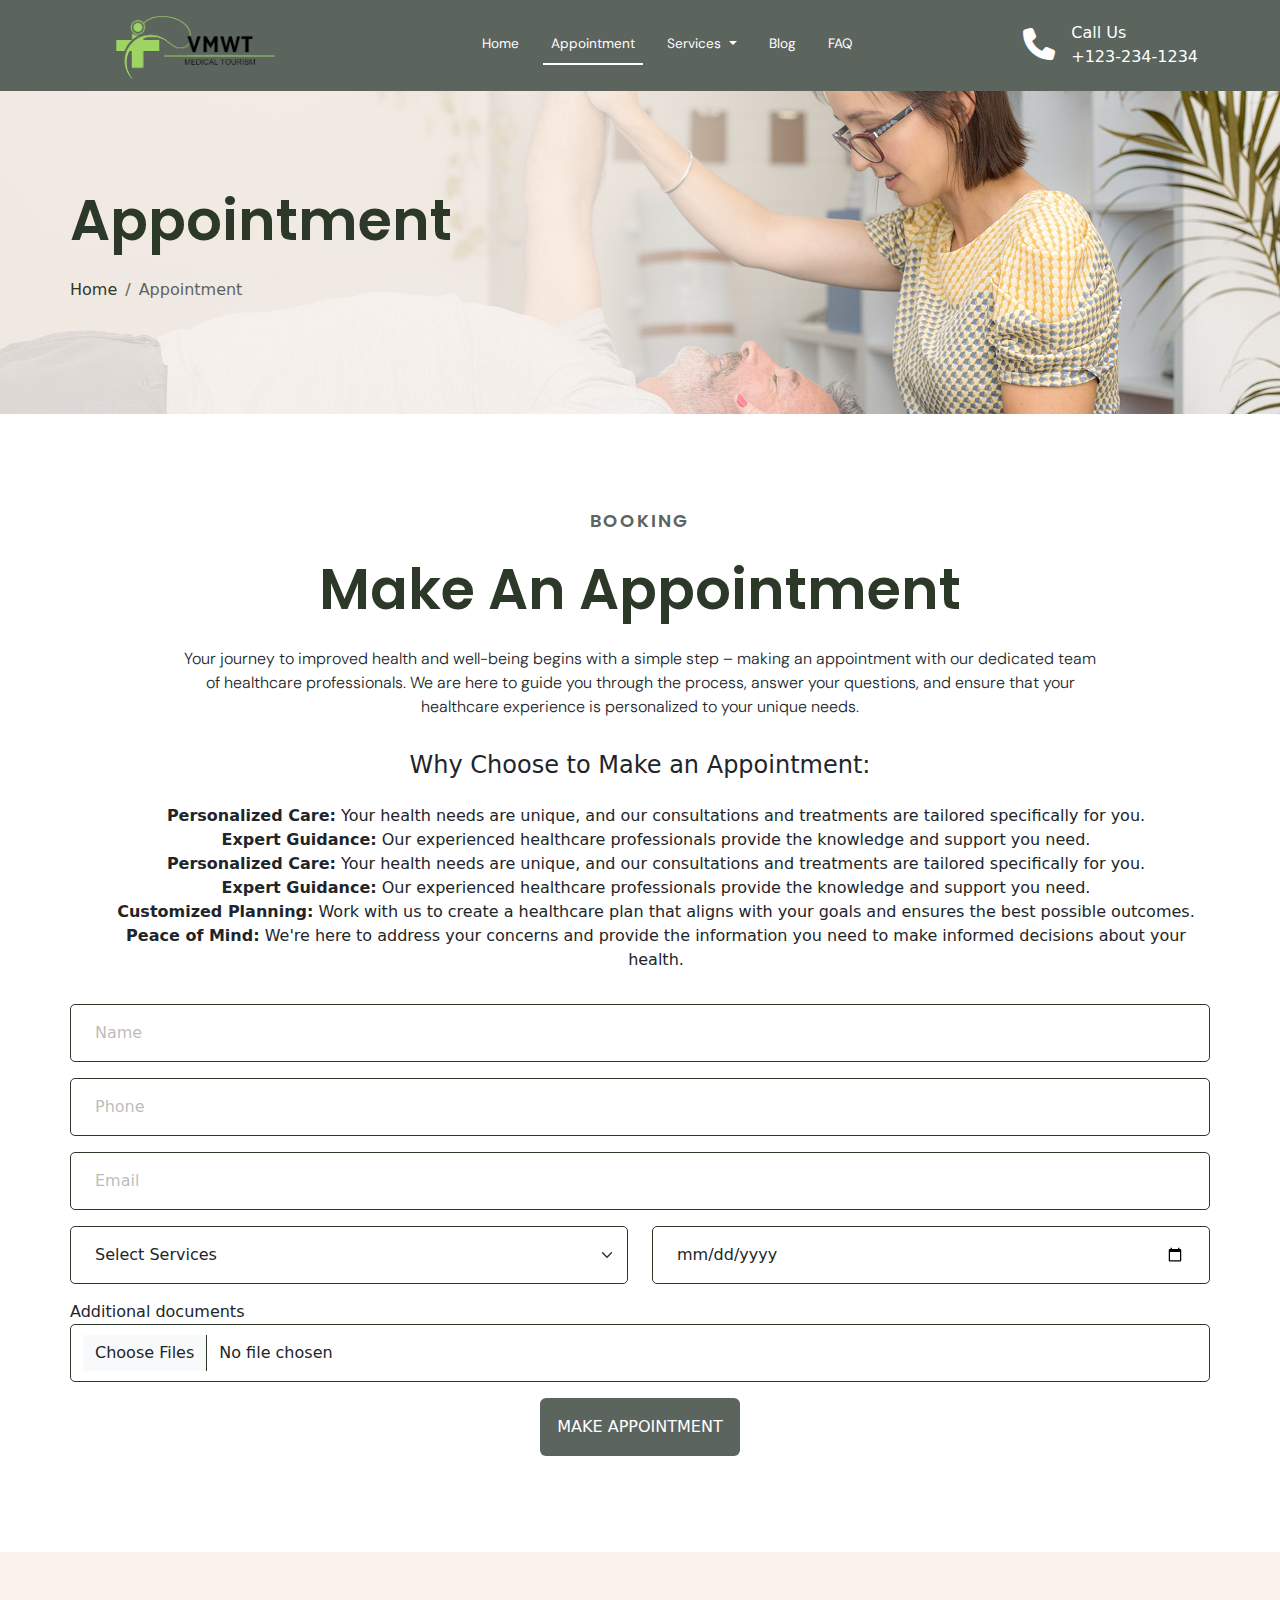
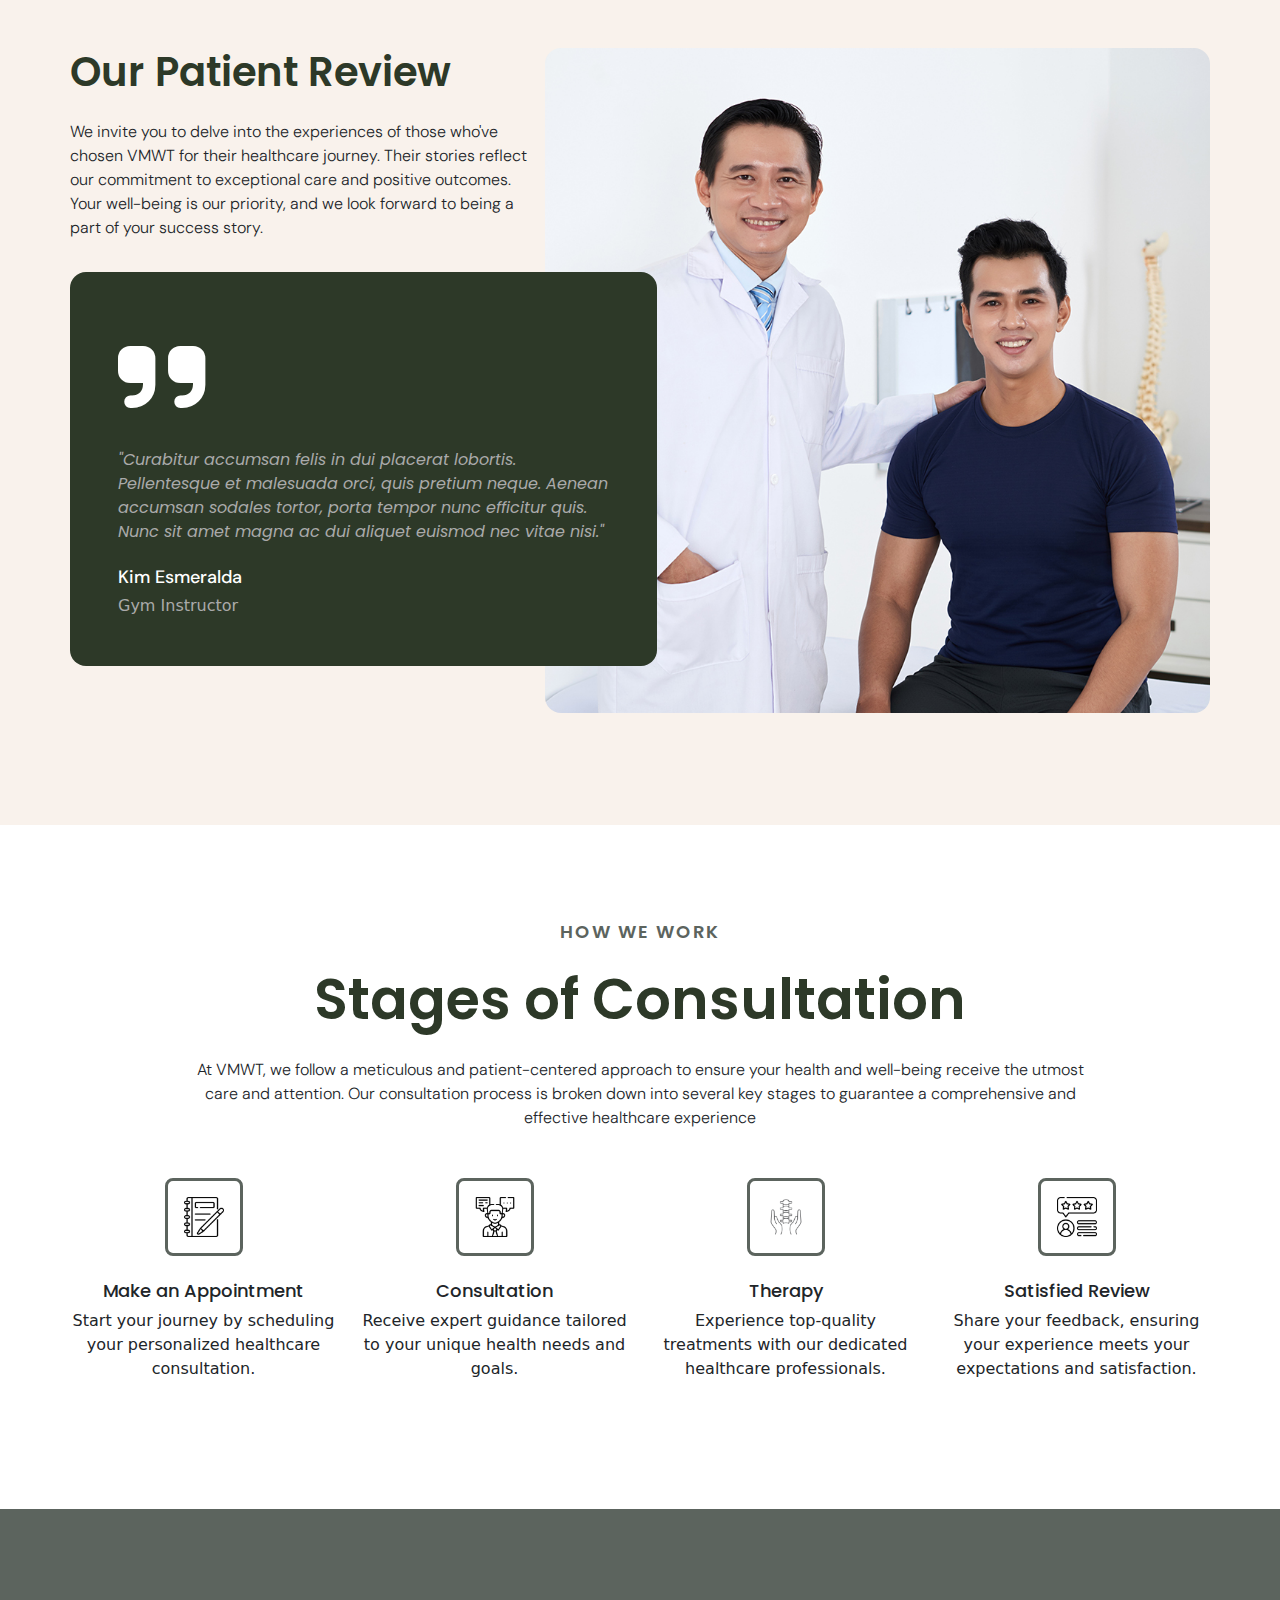
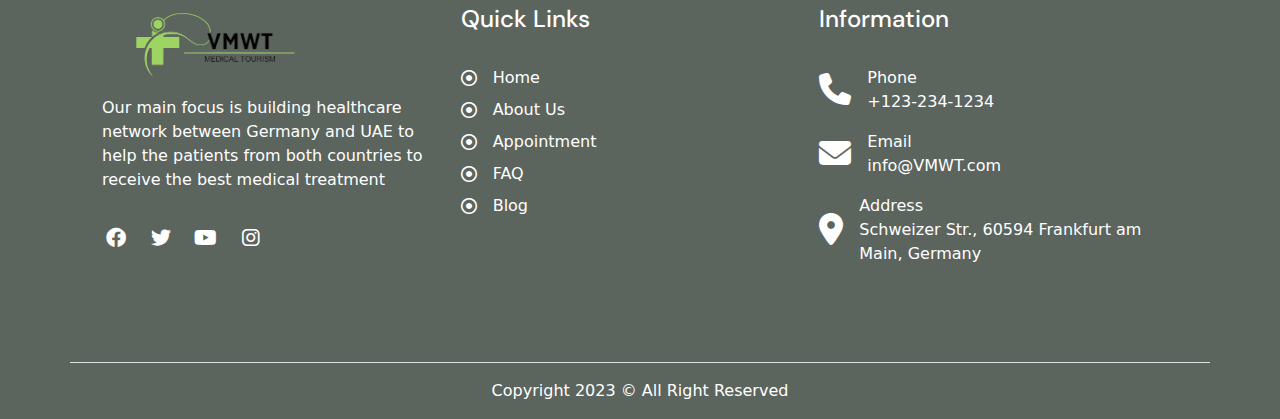
<file: appointment.html>
<!DOCTYPE html>
<html lang="en">

<head>
    <meta charset="UTF-8">
    <meta name="viewport" content="width=device-width, initial-scale=1.0">
    <!-- Stylesheet -->
    <link rel="stylesheet" href="css/style.css">
    <link rel="icon" type="image/x-icon" href="/image/logo.png">
    <title>VMWT</title>
</head>

<body>
    <!-- Scripts -->
    <script src="js/vendor/bootstrap.bundle.min.js"></script>
    <script src="js/vendor/jquery.min.js"></script>
    <script src="js/vendor/swiper-bundle.min.js"></script>
    <script src="js/script.js"></script>
    <script src="js/swiper-script.js"></script>
    <script src="js/submit-form.js"></script>
    <script src="js/vendor/isotope.pkgd.min.js"></script>

    <!-- Header -->
    <section class="sticky-top bg-accent-color-1">
        <div class="r-container">
            <nav class="navbar navbar-expand-lg">
                <div class="container-fluid">
                    <div class="logo-container">
                        <img src="image/logo.png" alt="" class="img-fluid">
                    </div>
                    <button class="navbar-toggler" type="button" data-bs-toggle="collapse"
                        data-bs-target="#navbarSupportedContent" aria-controls="navbarSupportedContent"
                        aria-expanded="false" aria-label="Toggle navigation">
                        <i class="fa-solid fa-bars-staggered"></i>
                    </button>
                    <div class="collapse p-lg-0 px-2 py-3 navbar-collapse" id="navbarSupportedContent">
                        <ul class="navbar-nav mx-auto mb-2 mb-lg-0 gap-lg-3">
                            <li class="nav-item">
                                <a class="nav-link" aria-current="page" href="index.html">Home</a>
                            </li>
                            <li class="nav-item">
                                <a class="nav-link active" aria-current="page" href="appointment.html">Appointment</a>
                            </li>
                            <li class="nav-item dropdown">
                                <a class="nav-link dropdown-toggle" href="#" role="button" data-bs-toggle="dropdown"
                                    aria-expanded="false">
                                    Services
                                </a>
                                <ul class="dropdown-menu">
                                    <a class="nav-link " aria-current="page" href="therapist.html">Our Therapist</a>
                                    <a class="nav-link" aria-current="page" href="">Our Services</a>
                                </ul>
                            </li>
                            <li class="nav-item">
                                <a class="nav-link " aria-current="page" href="blog.html">Blog</a>
                            </li>
                            <li class="nav-item">
                                <a class="nav-link" aria-current="page" href="faq.html">FAQ</a>
                            </li>

                        </ul>
                        <div>
                            <div class="d-flex flex-row align-items-center gap-3 text-white">
                                <span class="fs-2"><i class="fa-solid fa-phone"></i></span>
                                <div class="d-flex flex-column">
                                    <span>Call Us</span>
                                    <span>+123-234-1234</span>
                                </div>
                            </div>
                        </div>
                    </div>
                </div>
            </nav>
        </div>
    </section>
    <!-- End Of Header -->

    <main>
        <!-- Banner -->
        <section class="section position-relative" style="background-image: url(image/banner.jpg);">
            <div class="image-overlay"></div>
            <div class="r-container position-relative h-100" style="z-index: 2;">
                <div class="d-flex flex-column gap-3">
                    <h3 class="accent-color font-1 fw-semibold">Appointment</h3>
                    <nav aria-label="breadcrumb">
                        <ol class="breadcrumb">
                            <li class="breadcrumb-item"><a href="#">Home</a></li>
                            <li class="breadcrumb-item active" aria-current="page">Appointment</li>
                        </ol>
                    </nav>
                </div>
            </div>
        </section>

        <section class="section">
            <div class="r-container">
                <div class="d-flex flex-column gap-3 text-center mob-left">
                    <h6 class="fw-semibold font-1 accent-color-1 ls-2">BOOKING</h6>
                    <h3 class="accent-color font-1 fw-semibold">Make An Appointment</h3>
                    <p class="font-2 fw-light mx-auto" style="max-width: 912px;">
                        Your journey to improved health and well-being begins with a simple step – making an appointment
                        with our dedicated team of healthcare professionals. We are here to guide you through the
                        process, answer your questions, and ensure that your healthcare experience is personalized to
                        your unique needs.
                    </p>
                    <h5>Why Choose to Make an Appointment:</h5>
                    <ul>
                        <li><strong>Personalized Care:</strong> Your health needs are unique, and our consultations and
                            treatments are
                            tailored specifically for you.</li>
                        <li>
                            <strong>Expert Guidance:</strong> Our experienced healthcare professionals provide the
                            knowledge and support you need.
                        </li>
                        <li><strong>Personalized Care:</strong> Your health needs are unique, and our consultations and
                            treatments are
                            tailored specifically for you.</li>
                        <li> <strong>Expert Guidance:</strong> Our experienced healthcare professionals provide the
                            knowledge and support
                            you need.</li>
                        <li><strong>Customized Planning:</strong> Work with us to create a healthcare plan that aligns
                            with your goals
                            and ensures the best possible outcomes.</li>
                        <li><strong>Peace of Mind:</strong> We're here to address your concerns and provide the
                            information you need to
                            make informed decisions about your health.</li>
                    </ul>
                    <div>
                        <div class="toast-container position-fixed bottom-0 end-0 p-3">
                            <div id="liveToast" class="toast success_msg_appointment bg-dark-transparent text-white"
                                role="alert" aria-live="assertive" aria-atomic="true">
                                <div class="d-flex">
                                    <div class="toast-body">
                                        Your Appointment Message Send Successfully!.
                                    </div>
                                    <button type="button" class="btn me-2 m-auto text-white" data-bs-dismiss="toast"
                                        aria-label="Close">
                                        <i class="fa-solid fa-xmark"></i>
                                    </button>
                                </div>
                            </div>
                        </div>
                        <form class="d-flex flex-column h-100 justify-content-center w-100 needs-validation form"
                            novalidate>
                            <input type="text" name="action" value="appointment" hidden>
                            <div class="mb-3">
                                <input type="text" class="form-control py-3 px-4" name="name" id="name"
                                    placeholder="Name" required>
                                <div class="invalid-feedback">
                                    The field is required.
                                </div>
                            </div>
                            <div class="mb-3">
                                <input type="tel" class="form-control py-3 px-4" name="phone" id="phone"
                                    placeholder="Phone" required>
                                <div class="invalid-feedback">
                                    The field is required.
                                </div>
                            </div>
                            <div class="mb-3">
                                <input type="email" class="form-control py-3 px-4" name="email" id="email"
                                    placeholder="Email" required>
                                <div class="invalid-feedback">
                                    The field is required.
                                </div>
                            </div>
                            <div class="row row-cols-1 row-cols-lg-2">
                                <div class="col mb-3">
                                    <select name="service" class="form-select py-3 px-4"
                                        aria-label="Default select example">
                                        <option selected>Select Services</option>
                                        <option value="Chiropractic Care">Chiropractic Care</option>
                                        <option value="Acupunctur">Acupunctur</option>
                                        <option value="Message Therapy">Message Therapy</option>
                                        <option value="Sports Chiropractic">Sports Chiropractic</option>
                                        <option value="Laser Therapy">Laser Therapy</option>
                                        <option value="Pediatric Chiropractic">Pediatric Chiropractic</option>
                                    </select>
                                </div>
                                <div class="col mb-3">
                                    <input name="date" type="date" class="form-control py-3 px-4" id="subject"
                                        placeholder="Subject" required>
                                    <div class="invalid-feedback">
                                        The field is required.
                                    </div>
                                </div>
                            </div>
                            <div class="mb-3" style="text-align: start !important;">
                                <label for="file">Additional documents</label>
                                <input type="file" class="form-control py-3 px-4" id="file" required multiple>
                                <div class="invalid-feedback">
                                    The field is required.
                                </div>
                            </div>
                            <div class="d-flex justify-content-center">
                                <button type="submit" class="btn button submit_appointment py-3">
                                    MAKE APPOINTMENT
                                </button>
                            </div>
                        </form>
                    </div>
                </div>
            </div>
        </section>






        <!-- Our Patient Review -->
        <section class="section bg-color-2">
            <div class="r-container">
                <div class="d-flex flex-lg-row flex-column-reverse">
                    <div class="col col-lg-5 mb-3">
                        <div class="d-flex flex-column gap-3">
                            <h3 class="accent-color font-1 fw-semibold fs-1">Our Patient Review</h3>
                            <p class="font-2 fw-light mx-auto" style="max-width: 912px;">
                                We invite you to delve into the experiences of those who've chosen VMWT
                                for their healthcare journey. Their stories reflect our commitment to exceptional care
                                and positive outcomes. Your well-being is our priority, and we look forward to being a
                                part of your success story.
                            </p>
                            <div class="overflow-hidden outer-margin">
                                <div class="swiper">
                                    <!-- Additional required wrapper -->
                                    <div class="swiper-wrapper">
                                        <!-- Slides -->
                                        <div class="swiper-slide">
                                            <div class="d-flex flex-column bg-accent-color rounded-4 p-5 text-white">
                                                <h1><i class="fa-solid fa-quote-right"></i></h1>
                                                <p class="text-gray mb-4 fst-italic font-1">
                                                    "Curabitur accumsan felis in dui placerat lobortis. Pellentesque et
                                                    malesuada orci, quis pretium neque. Aenean accumsan sodales tortor,
                                                    porta tempor nunc efficitur quis. Nunc sit amet magna ac dui aliquet
                                                    euismod nec vitae nisi."</p>
                                                <div class="d-flex flex-column flex-grow-1">
                                                    <h6 class="font-2 lh-1">Kim Esmeralda</h6>
                                                    <span class="text-gray">Gym Instructor</span>
                                                </div>
                                            </div>
                                        </div>
                                        <div class="swiper-slide">
                                            <div class="d-flex flex-column bg-accent-color rounded-4 p-5 text-white">
                                                <h1><i class="fa-solid fa-quote-right"></i></h1>
                                                <p class="text-gray mb-4 fst-italic font-1">
                                                    "Curabitur accumsan felis in dui placerat lobortis. Pellentesque et
                                                    malesuada orci, quis pretium neque. Aenean accumsan sodales tortor,
                                                    porta tempor nunc efficitur quis. Nunc sit amet magna ac dui aliquet
                                                    euismod nec vitae nisi."</p>
                                                <div class="d-flex flex-column flex-grow-1">
                                                    <h6 class="font-2 lh-1">Michael Granger</h6>
                                                    <span class="text-gray">Football Player </span>
                                                </div>
                                            </div>
                                        </div>
                                        <div class="swiper-slide">
                                            <div class="d-flex flex-column bg-accent-color rounded-4 p-5 text-white">
                                                <h1><i class="fa-solid fa-quote-right"></i></h1>
                                                <p class="text-gray mb-4 fst-italic font-1">
                                                    "Curabitur accumsan felis in dui placerat lobortis. Pellentesque et
                                                    malesuada orci, quis pretium neque. Aenean accumsan sodales tortor,
                                                    porta tempor nunc efficitur quis. Nunc sit amet magna ac dui aliquet
                                                    euismod nec vitae nisi."</p>
                                                <div class="d-flex flex-column flex-grow-1">
                                                    <h6 class="font-2 lh-1">Jason Rando</h6>
                                                    <span class="text-gray">Construction Worker</span>
                                                </div>
                                            </div>
                                        </div>
                                    </div>
                                </div>
                            </div>
                        </div>
                    </div>
                    <div class="col col-lg-7 mb-3">
                        <a data-fslightbox="gallery">
                            <img src="image/reviews.jpg" alt="" class="img-fluid rounded-4">
                        </a>
                    </div>
                </div>
            </div>
        </section>






        <!-- HOW WE WORK -->
        <section class="section">
            <div class="r-container">
                <div class="d-flex flex-column gap-3 text-center">
                    <h6 class="fw-semibold font-1 accent-color-1 ls-2">HOW WE WORK</h6>
                    <h3 class="accent-color font-1 fw-semibold">Stages of Consultation</h3>
                    <p class="font-2 fw-light mx-auto" style="max-width: 912px;">
                        At VMWT, we follow a meticulous and patient-centered approach to ensure your
                        health and well-being receive the utmost care and attention. Our consultation process is broken
                        down into several key stages to guarantee a comprehensive and effective healthcare experience
                    </p>
                    <div class="row row-cols-1 row-cols-lg-4 mt-3">
                        <div class="col mb-3">
                            <div class="d-flex flex-column gap-2 justify-content-center align-items-center">
                                <div class="border-3 border rounded-3 p-3 mb-3"
                                    style="--bs-border-color: var(--accent-color-1);">
                                    <img src="image/notebook.png" alt="" class="img-fluid" width="40" height="40">
                                </div>
                                <h6 class="font-1 m-0">Make an Appointment</h6>
                                <p>
                                    Start your journey by scheduling your personalized healthcare consultation.
                                </p>
                            </div>
                        </div>
                        <div class="col mb-3">
                            <div class="d-flex flex-column gap-2 justify-content-center align-items-center">
                                <div class="border-3 border rounded-3 p-3 mb-3"
                                    style="--bs-border-color: var(--accent-color-1);">
                                    <img src="image/consulting.png" alt="" class="img-fluid" width="40" height="40">
                                </div>
                                <h6 class="font-1 m-0">Consultation</h6>
                                <p>
                                    Receive expert guidance tailored to your unique health needs and goals.
                                </p>
                            </div>
                        </div>
                        <div class="col mb-3">
                            <div class="d-flex flex-column gap-2 justify-content-center align-items-center">
                                <div class="border-3 border rounded-3 p-3 mb-3"
                                    style="--bs-border-color: var(--accent-color-1);">
                                    <img src="image/back.png" alt="" class="img-fluid" width="40" height="40">
                                </div>
                                <h6 class="font-1 m-0">Therapy</h6>
                                <p>
                                    Experience top-quality treatments with our dedicated healthcare professionals.
                                </p>
                            </div>
                        </div>
                        <div class="col mb-3">
                            <div class="d-flex flex-column gap-2 justify-content-center align-items-center">
                                <div class="border-3 border rounded-3 p-3 mb-3"
                                    style="--bs-border-color: var(--accent-color-1);">
                                    <img src="image/reviews.png" alt="" class="img-fluid" width="40" height="40">
                                </div>
                                <h6 class="font-1 m-0">Satisfied Review</h6>
                                <p>
                                    Share your feedback, ensuring your experience meets your expectations and
                                    satisfaction.
                                </p>
                            </div>
                        </div>
                    </div>
                </div>
            </div>
        </section>




    </main>

    <footer>
        <section class="bg-accent-color-1">
            <div class="r-container section border-bottom">
                <div class="row row-cols-1 row-cols-lg-2 w-100">
                    <div class="col col-lg-4">
                        <div class="d-flex flex-column gap-3 text-white">
                            <div class="logo-container">
                                <img src="image/logo.png" alt="" class="img-fluid">
                            </div>
                            <p>
                                Our main focus is building healthcare network between Germany and UAE to help the
                                patients from both countries to receive the best medical treatment 
                            </p>
                            <div class="social-container">
                                <a href="https://www.facebook.com" class="social-item">
                                    <i class="fa-brands fa-facebook"></i>
                                </a>
                                <a href="https://www.twitter.com" class="social-item">
                                    <i class="fa-brands fa-twitter"></i>
                                </a>
                                <a href="https://www.youtube.com" class="social-item">
                                    <i class="fa-brands fa-youtube"></i>
                                </a>
                                <a href="https://www.instagram.com" class="social-item">
                                    <i class="fa-brands fa-instagram"></i>
                                </a>
                            </div>
                        </div>
                    </div>
                    <div class="col col-lg-4">
                        <div class="d-flex flex-column gap-3 text-white">
                            <!-- <div class="col"> -->
                            <h5 class="font-2 mb-3">Quick Links</h5>
                            <ul class="list gap-2">
                                <li>
                                    <a href="" class="d-flex flex-row gap-3 align-items-center link">
                                        <i class="fa-regular fa-circle-dot"></i>
                                        Home
                                    </a>
                                </li>
                                <li>
                                    <a href="" class="d-flex flex-row gap-3 align-items-center link">
                                        <i class="fa-regular fa-circle-dot"></i>
                                        About Us
                                    </a>
                                </li>
                                <li>
                                    <a href="" class="d-flex flex-row gap-3 align-items-center link">
                                        <i class="fa-regular fa-circle-dot"></i>
                                        Appointment
                                    </a>
                                </li>
                                <li>
                                    <a href="" class="d-flex flex-row gap-3 align-items-center link">
                                        <i class="fa-regular fa-circle-dot"></i>
                                        FAQ
                                    </a>
                                </li>
                                <li>
                                    <a href="" class="d-flex flex-row gap-3 align-items-center link">
                                        <i class="fa-regular fa-circle-dot"></i>
                                        Blog
                                    </a>
                                </li>
                            </ul>
                            <!-- </div> -->
                        </div>
                    </div>
                    <div class="col col-lg-4">
                        <div class="d-flex flex-column gap-3 text-white">
                            <!-- <div class="col"> -->
                            <h5 class="font-2 mb-3">Information</h5>
                            <div class="d-flex flex-column gap-3">
                                <div class="d-flex flex-row align-items-center gap-3 text-white">
                                    <span class="fs-2"><i class="fa-solid fa-phone"></i></span>
                                    <div class="d-flex flex-column">
                                        <span>Phone</span>
                                        <span>+123-234-1234</span>
                                    </div>
                                </div>
                                <div class="d-flex flex-row align-items-center gap-3 text-white">
                                    <span class="fs-2">
                                        <i class="fa-solid fa-envelope"></i>
                                    </span>
                                    <div class="d-flex flex-column">
                                        <span>Email</span>
                                        <span>info@VMWT.com</span>
                                    </div>
                                </div>
                                <div class="d-flex flex-row align-items-center gap-3 text-white">
                                    <span class="fs-2">
                                        <i class="fa-solid fa-location-dot"></i>
                                    </span>
                                    <div class="d-flex flex-column">
                                        <span>Address</span>
                                        <span>Schweizer Str., 60594 Frankfurt am Main, Germany</span>
                                    </div>
                                </div>
                            </div>
                            <!-- </div> -->
                        </div>
                    </div>
                </div>
            </div>
            <div class="p-3 text-white text-center">
                <p class="m-0">Copyright 2023 © All Right Reserved</p>
            </div>
        </section>
    </footer>

    <script src="js/vendor/fslightbox.js"></script>
    <script src="js/masonry.js"></script>
</body>

</html>
</file>
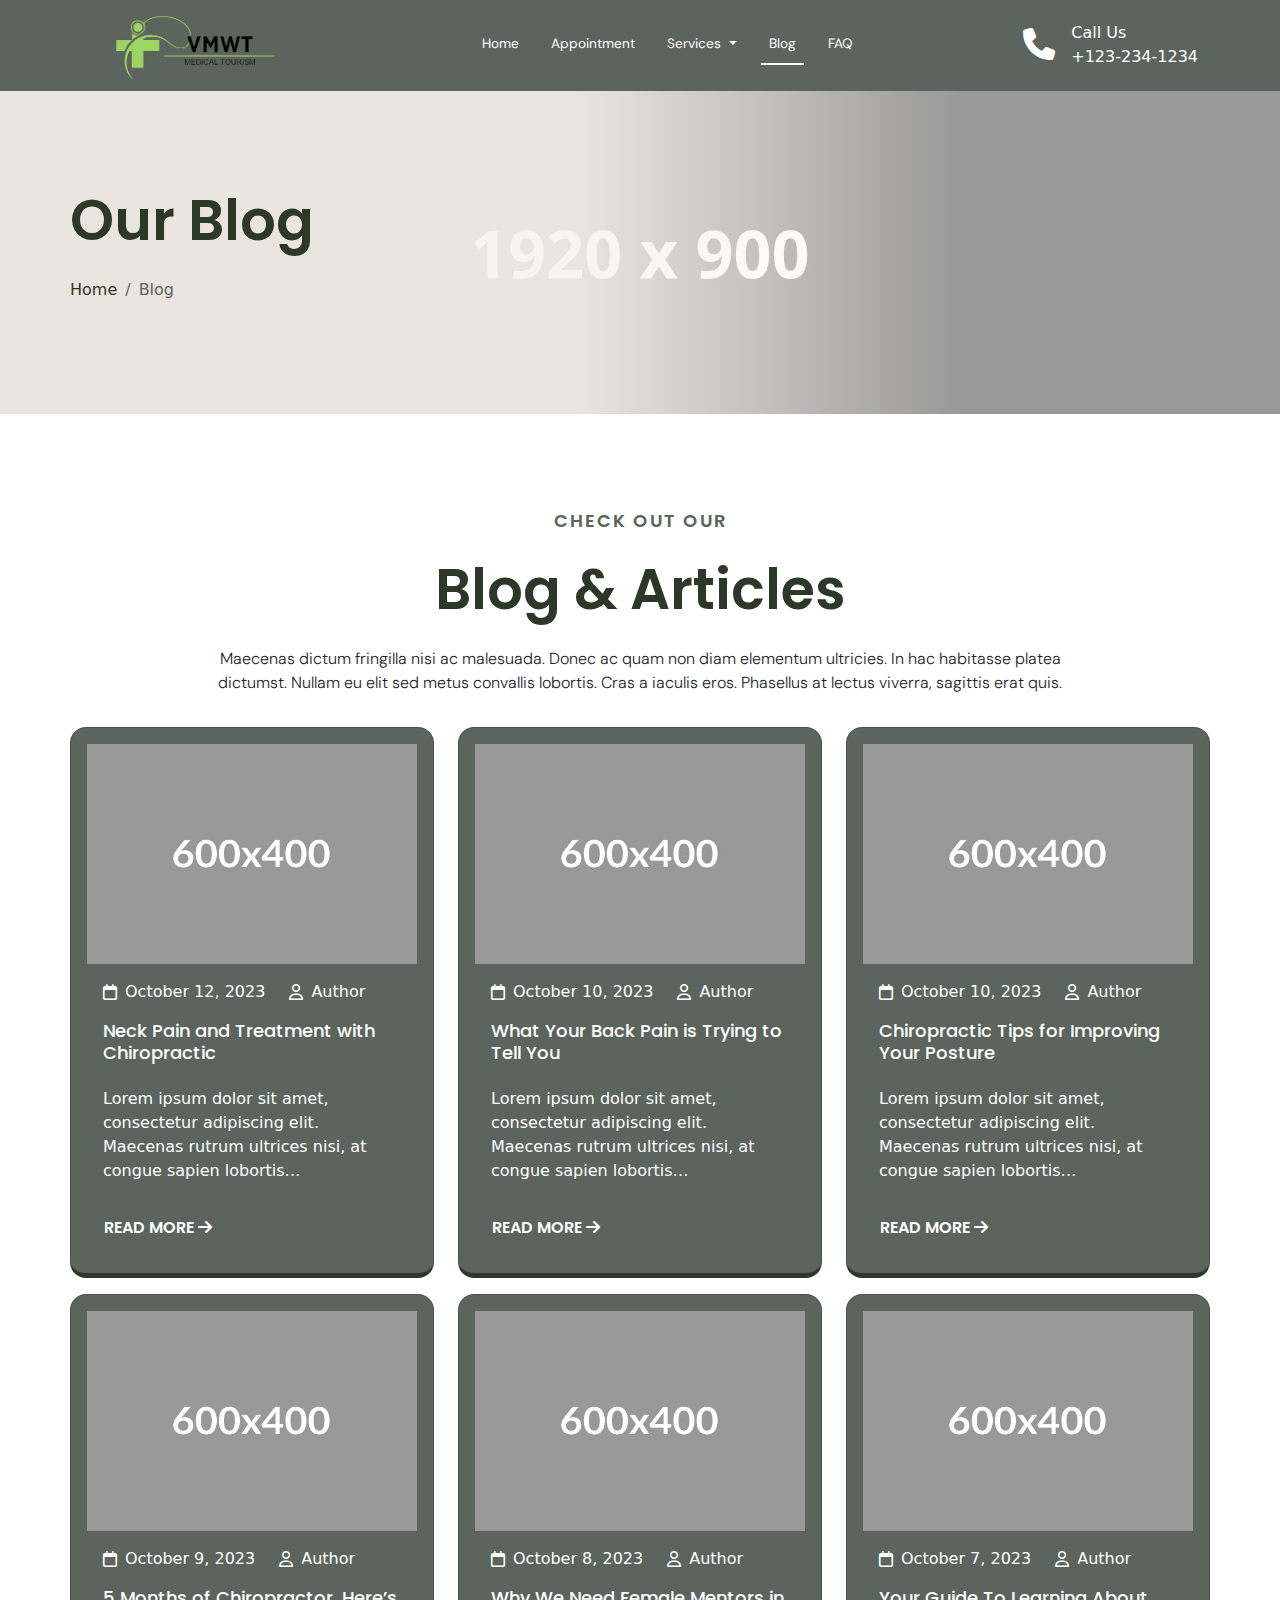
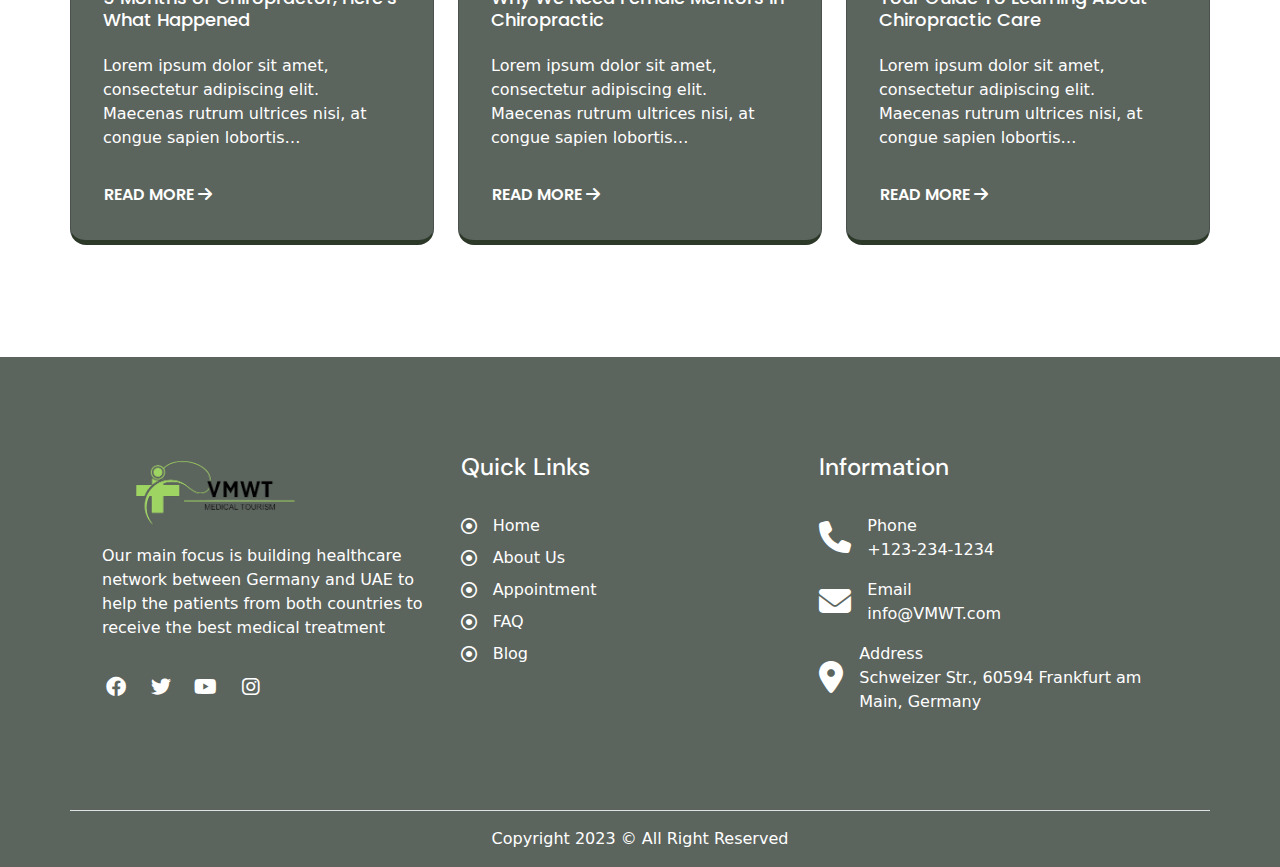
<file: blog.html>
<!DOCTYPE html>
<html lang="en">

<head>
    <meta charset="UTF-8">
    <meta name="viewport" content="width=device-width, initial-scale=1.0">
    <!-- Stylesheet -->
    <link rel="stylesheet" href="css/style.css">
    <link rel="icon" type="image/x-icon" href="/image/logo.png">
    <title>VMWT</title>
</head>

<body>
    <!-- Scripts -->
    <script src="js/vendor/bootstrap.bundle.min.js"></script>
    <script src="js/vendor/jquery.min.js"></script>
    <script src="js/vendor/swiper-bundle.min.js"></script>
    <script src="js/script.js"></script>
    <script src="js/swiper-script.js"></script>
    <script src="js/submit-form.js"></script>
    <script src="js/vendor/isotope.pkgd.min.js"></script>

    <!-- Header -->
    <section class="sticky-top bg-accent-color-1">
        <div class="r-container">
            <nav class="navbar navbar-expand-lg">
                <div class="container-fluid">
                    <div class="logo-container">
                        <img src="image/logo.png" alt="" class="img-fluid">
                    </div>
                    <button class="navbar-toggler" type="button" data-bs-toggle="collapse"
                        data-bs-target="#navbarSupportedContent" aria-controls="navbarSupportedContent"
                        aria-expanded="false" aria-label="Toggle navigation">
                        <i class="fa-solid fa-bars-staggered"></i>
                    </button>
                    <div class="collapse p-lg-0 px-2 py-3 navbar-collapse" id="navbarSupportedContent">
                        <ul class="navbar-nav mx-auto mb-2 mb-lg-0 gap-lg-3">
                            <li class="nav-item">
                                <a class="nav-link" aria-current="page" href="index.html">Home</a>
                            </li>
                            <li class="nav-item">
                                <a class="nav-link" aria-current="page" href="appointment.html">Appointment</a>
                            </li>
                            <li class="nav-item dropdown">
                                <a class="nav-link dropdown-toggle" href="#" role="button"
                                    data-bs-toggle="dropdown" aria-expanded="false">
                                    Services
                                </a>
                                <ul class="dropdown-menu">
                                    <a class="nav-link " aria-current="page" href="therapist.html">Our Therapist</a>
                                    <a class="nav-link" aria-current="page" href="">Our Services</a>
                                </ul>
                            </li>
                            <li class="nav-item">
                                <a class="nav-link active" aria-current="page" href="blog.html">Blog</a>
                            </li>
                            <li class="nav-item">
                                <a class="nav-link" aria-current="page" href="faq.html">FAQ</a>
                            </li>
                        
                        </ul>
                        <div>
                            <div class="d-flex flex-row align-items-center gap-3 text-white">
                                <span class="fs-2"><i class="fa-solid fa-phone"></i></span>
                                <div class="d-flex flex-column">
                                    <span>Call Us</span>
                                    <span>+123-234-1234</span>
                                </div>
                            </div>
                        </div>
                    </div>
                </div>
            </nav>
        </div>
    </section>
    <!-- End Of Header -->

    <main>
        <!-- Banner -->
        <section class="section position-relative" style="background-image: url(image/dummy-img-1920x900.jpg);">
            <div class="image-overlay"></div>
            <div class="r-container position-relative h-100" style="z-index: 2;">
                <div class="d-flex flex-column gap-3">
                    <h3 class="accent-color font-1 fw-semibold">Our Blog</h3>
                    <nav aria-label="breadcrumb">
                        <ol class="breadcrumb">
                            <li class="breadcrumb-item"><a href="#">Home</a></li>
                            <li class="breadcrumb-item active" aria-current="page">Blog</li>
                        </ol>
                    </nav>
                </div>
            </div>
        </section>

        <section class="section">
            <div class="r-container">
                <div class="d-flex flex-column gap-3 text-center">
                    <h6 class="fw-semibold font-1 accent-color-1 ls-2">CHECK OUT OUR</h6>
                    <h3 class="accent-color font-1 fw-semibold">Blog & Articles</h3>
                    <p class="font-2 fw-light mx-auto" style="max-width: 912px;">
                        Maecenas dictum fringilla nisi ac malesuada. Donec ac quam non diam elementum ultricies. In hac
                        habitasse platea dictumst. Nullam eu elit sed metus convallis lobortis. Cras a iaculis eros.
                        Phasellus at lectus viverra, sagittis erat quis.
                    </p>
                    <div class="row row-cols-1 row-cols-lg-3 text-start">
                        <div class="col mb-3">
                            <div class="card p-3 bg-accent-color-1 rounded-4 with-border-bottom">
                                <img src="image/dummy-img-600x400.jpg" class="img-fluid" alt="image">
                                <div class="d-flex flex-column gap-3 p-3 text-white">
                                    <div class="d-flex flex-row gap-4">
                                        <div class="d-flex align-items-center gap-2">
                                            <i class="fa-regular fa-calendar"></i>
                                            October 12, 2023
                                        </div>
                                        <div class="d-flex align-items-center gap-2">
                                            <i class="fa-regular fa-user"></i>
                                            Author
                                        </div>
                                    </div>
                                    <h6 class="font-1">Neck Pain and Treatment with Chiropractic</h6>
                                    <p>
                                        Lorem ipsum dolor sit amet, consectetur adipiscing elit. Maecenas rutrum
                                        ultrices nisi, at congue sapien lobortis…
                                    </p>
                                    <div>
                                        <a href="" class="btn text-white p-0 font-1 fw-semibold">
                                            READ MORE
                                            <i class="fa-solid fa-arrow-right"></i>
                                        </a>
                                    </div>
                                </div>
                            </div>
                        </div>
                        <div class="col mb-3">
                            <div class="card p-3 bg-accent-color-1 rounded-4 with-border-bottom">
                                <img src="image/dummy-img-600x400.jpg" class="img-fluid" alt="image">
                                <div class="d-flex flex-column gap-3 p-3 text-white">
                                    <div class="d-flex flex-row gap-4">
                                        <div class="d-flex align-items-center gap-2">
                                            <i class="fa-regular fa-calendar"></i>
                                            October 10, 2023
                                        </div>
                                        <div class="d-flex align-items-center gap-2">
                                            <i class="fa-regular fa-user"></i>
                                            Author
                                        </div>
                                    </div>
                                    <h6 class="font-1">What Your Back Pain is Trying to Tell You</h6>
                                    <p>
                                        Lorem ipsum dolor sit amet, consectetur adipiscing elit. Maecenas rutrum
                                        ultrices nisi, at congue sapien lobortis…
                                    </p>
                                    <div>
                                        <a href="" class="btn text-white p-0 font-1 fw-semibold">
                                            READ MORE
                                            <i class="fa-solid fa-arrow-right"></i>
                                        </a>
                                    </div>
                                </div>
                            </div>
                        </div>
                        <div class="col mb-3">
                            <div class="card p-3 bg-accent-color-1 rounded-4 with-border-bottom">
                                <img src="image/dummy-img-600x400.jpg" class="img-fluid" alt="image">
                                <div class="d-flex flex-column gap-3 p-3 text-white">
                                    <div class="d-flex flex-row gap-4">
                                        <div class="d-flex align-items-center gap-2">
                                            <i class="fa-regular fa-calendar"></i>
                                            October 10, 2023
                                        </div>
                                        <div class="d-flex align-items-center gap-2">
                                            <i class="fa-regular fa-user"></i>
                                            Author
                                        </div>
                                    </div>
                                    <h6 class="font-1">Chiropractic Tips for Improving Your Posture</h6>
                                    <p>
                                        Lorem ipsum dolor sit amet, consectetur adipiscing elit. Maecenas rutrum
                                        ultrices nisi, at congue sapien lobortis…
                                    </p>
                                    <div>
                                        <a href="" class="btn text-white p-0 font-1 fw-semibold">
                                            READ MORE
                                            <i class="fa-solid fa-arrow-right"></i>
                                        </a>
                                    </div>
                                </div>
                            </div>
                        </div>
                        <div class="col mb-3">
                            <div class="card p-3 bg-accent-color-1 rounded-4 with-border-bottom">
                                <img src="image/dummy-img-600x400.jpg" class="img-fluid" alt="image">
                                <div class="d-flex flex-column gap-3 p-3 text-white">
                                    <div class="d-flex flex-row gap-4">
                                        <div class="d-flex align-items-center gap-2">
                                            <i class="fa-regular fa-calendar"></i>
                                            October 9, 2023
                                        </div>
                                        <div class="d-flex align-items-center gap-2">
                                            <i class="fa-regular fa-user"></i>
                                            Author
                                        </div>
                                    </div>
                                    <h6 class="font-1">5 Months of Chiropractor, Here’s What Happened</h6>
                                    <p>
                                        Lorem ipsum dolor sit amet, consectetur adipiscing elit. Maecenas rutrum
                                        ultrices nisi, at congue sapien lobortis…
                                    </p>
                                    <div>
                                        <a href="" class="btn text-white p-0 font-1 fw-semibold">
                                            READ MORE
                                            <i class="fa-solid fa-arrow-right"></i>
                                        </a>
                                    </div>
                                </div>
                            </div>
                        </div>
                        <div class="col mb-3">
                            <div class="card p-3 bg-accent-color-1 rounded-4 with-border-bottom">
                                <img src="image/dummy-img-600x400.jpg" class="img-fluid" alt="image">
                                <div class="d-flex flex-column gap-3 p-3 text-white">
                                    <div class="d-flex flex-row gap-4">
                                        <div class="d-flex align-items-center gap-2">
                                            <i class="fa-regular fa-calendar"></i>
                                            October 8, 2023
                                        </div>
                                        <div class="d-flex align-items-center gap-2">
                                            <i class="fa-regular fa-user"></i>
                                            Author
                                        </div>
                                    </div>
                                    <h6 class="font-1">Why We Need Female Mentors in Chiropractic</h6>
                                    <p>
                                        Lorem ipsum dolor sit amet, consectetur adipiscing elit. Maecenas rutrum
                                        ultrices nisi, at congue sapien lobortis…
                                    </p>
                                    <div>
                                        <a href="" class="btn text-white p-0 font-1 fw-semibold">
                                            READ MORE
                                            <i class="fa-solid fa-arrow-right"></i>
                                        </a>
                                    </div>
                                </div>
                            </div>
                        </div>
                        <div class="col mb-3">
                            <div class="card p-3 bg-accent-color-1 rounded-4 with-border-bottom">
                                <img src="image/dummy-img-600x400.jpg" class="img-fluid" alt="image">
                                <div class="d-flex flex-column gap-3 p-3 text-white">
                                    <div class="d-flex flex-row gap-4">
                                        <div class="d-flex align-items-center gap-2">
                                            <i class="fa-regular fa-calendar"></i>
                                            October 7, 2023
                                        </div>
                                        <div class="d-flex align-items-center gap-2">
                                            <i class="fa-regular fa-user"></i>
                                            Author
                                        </div>
                                    </div>
                                    <h6 class="font-1">Your Guide To Learning About Chiropractic Care</h6>
                                    <p>
                                        Lorem ipsum dolor sit amet, consectetur adipiscing elit. Maecenas rutrum
                                        ultrices nisi, at congue sapien lobortis…
                                    </p>
                                    <div>
                                        <a href="" class="btn text-white p-0 font-1 fw-semibold">
                                            READ MORE
                                            <i class="fa-solid fa-arrow-right"></i>
                                        </a>
                                    </div>
                                </div>
                            </div>
                        </div>
                    </div>
                </div>
            </div>
        </section>
    </main>

    <footer>
        <section class="bg-accent-color-1">
            <div class="r-container section border-bottom">
                <div class="row row-cols-1 row-cols-lg-2 w-100">
                    <div class="col col-lg-4">
                        <div class="d-flex flex-column gap-3 text-white">
                            <div class="logo-container">
                                <img src="image/logo.png" alt="" class="img-fluid">
                            </div>
                            <p>
                                Our main focus is building healthcare network between Germany and UAE to help the
                                patients from both countries to receive the best medical treatment 
                            </p>
                            <div class="social-container">
                                <a href="https://www.facebook.com" class="social-item">
                                    <i class="fa-brands fa-facebook"></i>
                                </a>
                                <a href="https://www.twitter.com" class="social-item">
                                    <i class="fa-brands fa-twitter"></i>
                                </a>
                                <a href="https://www.youtube.com" class="social-item">
                                    <i class="fa-brands fa-youtube"></i>
                                </a>
                                <a href="https://www.instagram.com" class="social-item">
                                    <i class="fa-brands fa-instagram"></i>
                                </a>
                            </div>
                        </div>
                    </div>
                    <div class="col col-lg-4">
                        <div class="d-flex flex-column gap-3 text-white">
                            <!-- <div class="col"> -->
                                <h5 class="font-2 mb-3">Quick Links</h5>
                                <ul class="list gap-2">
                                    <li>
                                        <a href="" class="d-flex flex-row gap-3 align-items-center link">
                                            <i class="fa-regular fa-circle-dot"></i>
                                            Home
                                        </a>
                                    </li>
                                    <li>
                                        <a href="" class="d-flex flex-row gap-3 align-items-center link">
                                            <i class="fa-regular fa-circle-dot"></i>
                                            About Us
                                        </a>
                                    </li>
                                    <li>
                                        <a href="" class="d-flex flex-row gap-3 align-items-center link">
                                            <i class="fa-regular fa-circle-dot"></i>
                                            Appointment
                                        </a>
                                    </li>
                                    <li>
                                        <a href="" class="d-flex flex-row gap-3 align-items-center link">
                                            <i class="fa-regular fa-circle-dot"></i>
                                            FAQ
                                        </a>
                                    </li>
                                    <li>
                                        <a href="" class="d-flex flex-row gap-3 align-items-center link">
                                            <i class="fa-regular fa-circle-dot"></i>
                                            Blog
                                        </a>
                                    </li>
                                </ul>
                            <!-- </div> -->
                        </div>
                    </div>
                    <div class="col col-lg-4">
                        <div class="d-flex flex-column gap-3 text-white">
                            <!-- <div class="col"> -->
                                <h5 class="font-2 mb-3">Information</h5>
                                <div class="d-flex flex-column gap-3">
                                    <div class="d-flex flex-row align-items-center gap-3 text-white">
                                        <span class="fs-2"><i class="fa-solid fa-phone"></i></span>
                                        <div class="d-flex flex-column">
                                            <span>Phone</span>
                                            <span>+123-234-1234</span>
                                        </div>
                                    </div>
                                    <div class="d-flex flex-row align-items-center gap-3 text-white">
                                        <span class="fs-2">
                                            <i class="fa-solid fa-envelope"></i>
                                        </span>
                                        <div class="d-flex flex-column">
                                            <span>Email</span>
                                            <span>info@VMWT.com</span>
                                        </div>
                                    </div>
                                    <div class="d-flex flex-row align-items-center gap-3 text-white">
                                        <span class="fs-2">
                                            <i class="fa-solid fa-location-dot"></i>
                                        </span>
                                        <div class="d-flex flex-column">
                                            <span>Address</span>
                                            <span>Schweizer Str., 60594 Frankfurt am Main, Germany</span>
                                        </div>
                                    </div>
                                </div>
                            <!-- </div> -->
                        </div>
                    </div>
                </div>
            </div>
            <div class="p-3 text-white text-center">
                <p class="m-0">Copyright 2023 © All Right Reserved</p>
            </div>
        </section>
    </footer>

    <script src="js/vendor/fslightbox.js"></script>
    <script src="js/masonry.js"></script>
</body>

</html>
</file>
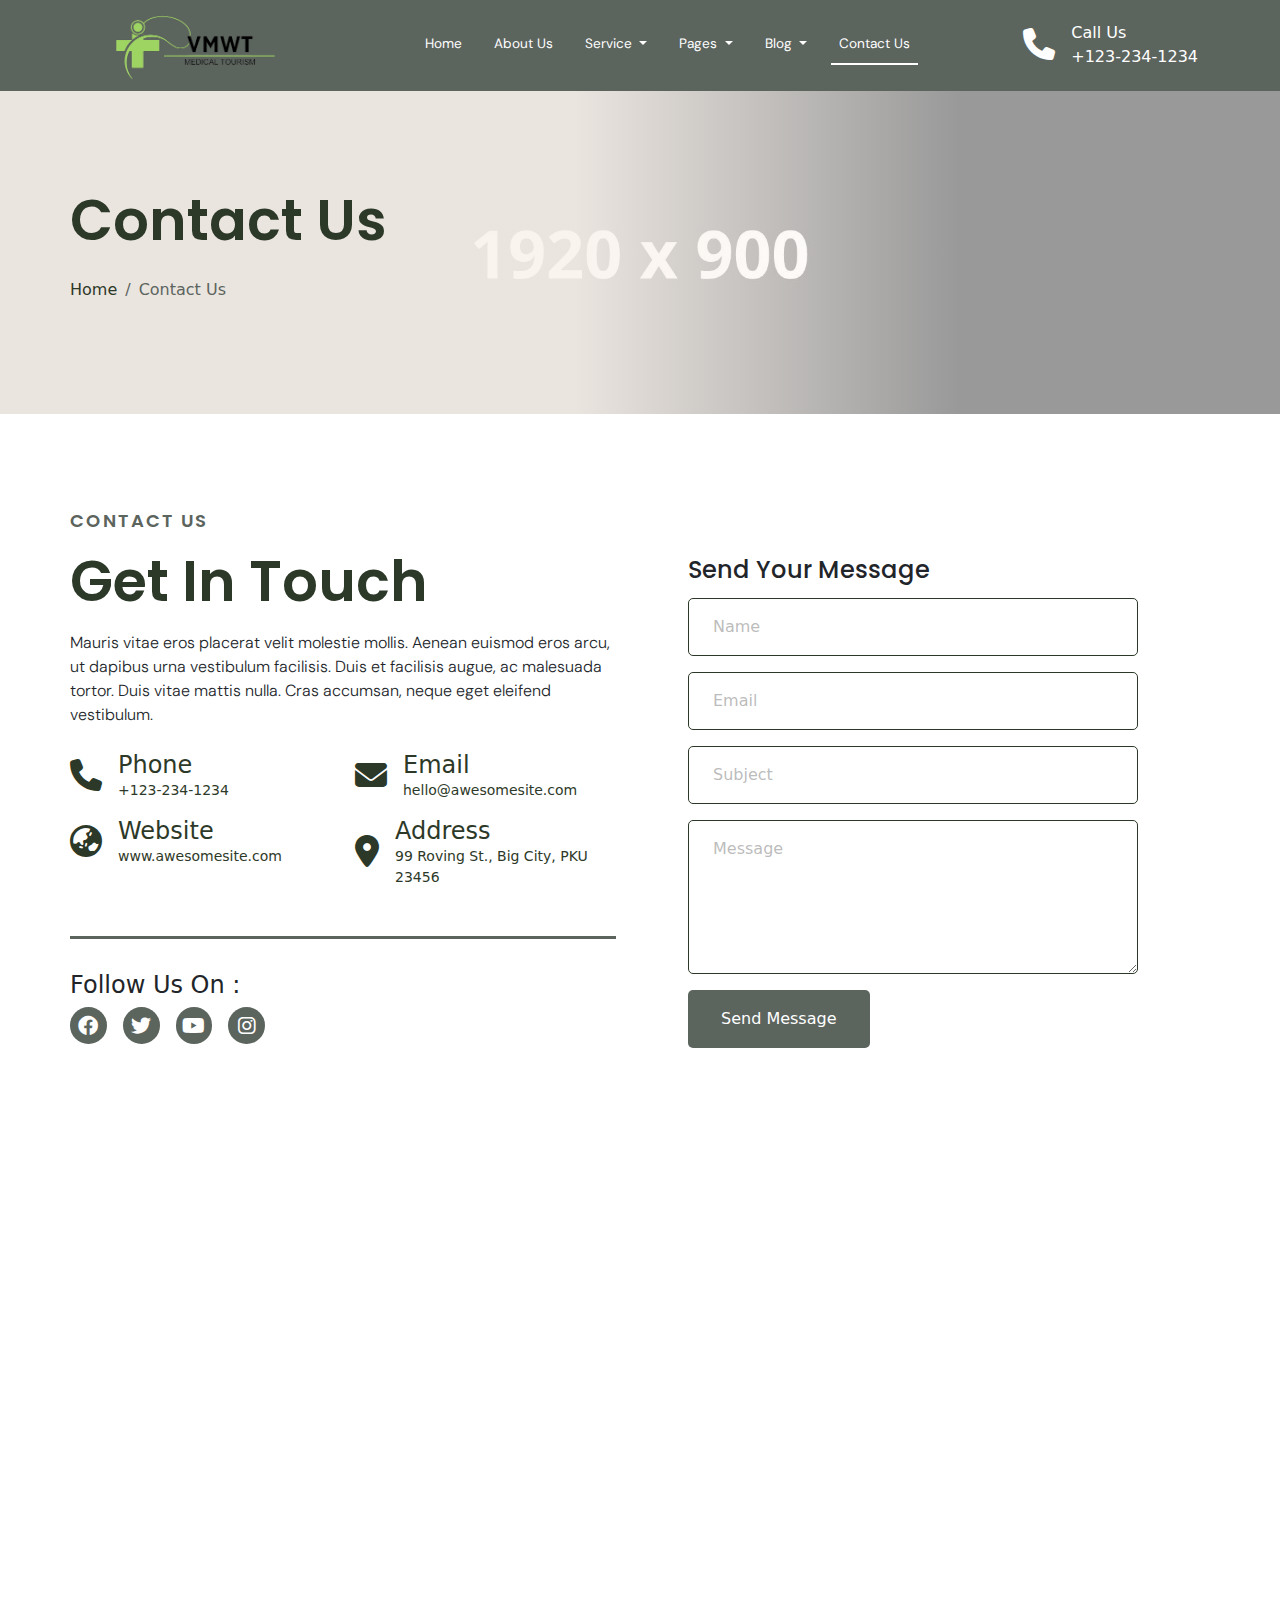
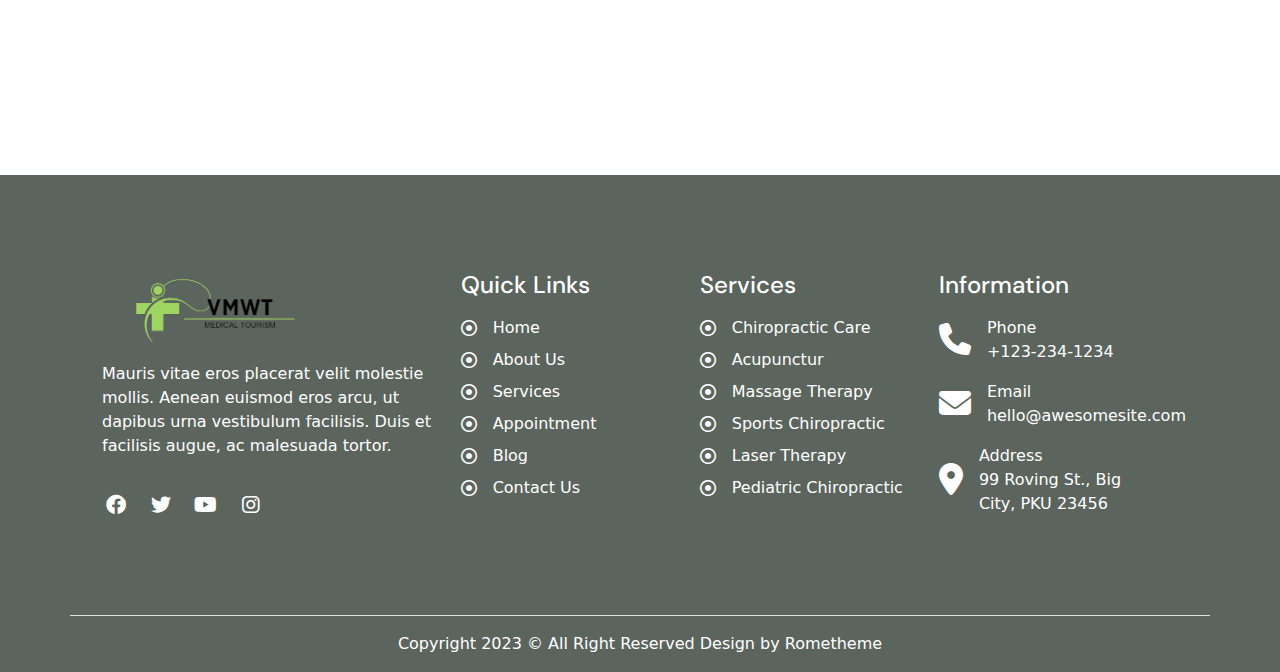
<file: contact.html>
<!DOCTYPE html>
<html lang="en">

<head>
    <meta charset="UTF-8">
    <meta name="viewport" content="width=device-width, initial-scale=1.0">
    <!-- Stylesheet -->
    <link rel="stylesheet" href="css/style.css">
    <title>Tudebon - Contact Us</title>
</head>

<body>
    <!-- Scripts -->
    <script src="js/vendor/bootstrap.bundle.min.js"></script>
    <script src="js/vendor/jquery.min.js"></script>
    <script src="js/vendor/swiper-bundle.min.js"></script>
    <script src="js/script.js"></script>
    <script src="js/swiper-script.js"></script>
    <script src="js/submit-form.js"></script>
    <script src="js/vendor/isotope.pkgd.min.js"></script>

    <!-- Header -->
    <section class="sticky-top bg-accent-color-1">
        <div class="r-container">
            <nav class="navbar navbar-expand-lg">
                <div class="container-fluid">
                    <div class="logo-container">
                        <img src="image/logo.png" alt="" class="img-fluid">
                    </div>
                    <button class="navbar-toggler" type="button" data-bs-toggle="collapse"
                        data-bs-target="#navbarSupportedContent" aria-controls="navbarSupportedContent"
                        aria-expanded="false" aria-label="Toggle navigation">
                        <i class="fa-solid fa-bars-staggered"></i>
                    </button>
                    <div class="collapse p-lg-0 px-2 py-3 navbar-collapse" id="navbarSupportedContent">
                        <ul class="navbar-nav mx-auto mb-2 mb-lg-0 gap-lg-3">
                            <li class="nav-item">
                                <a class="nav-link" aria-current="page" href="index.html">Home</a>
                            </li>
                            <li class="nav-item">
                                <a class="nav-link" href="about_us.html">About Us</a>
                            </li>
                            <li class="nav-item dropdown">
                                <a class="nav-link dropdown-toggle" href="#" role="button" data-bs-toggle="dropdown"
                                    aria-expanded="false">
                                    Service
                                </a>
                                <ul class="dropdown-menu">
                                    <li><a class="dropdown-item" href="services.html">Services</a></li>
                                    <li><a class="dropdown-item" href="service_detail.html">Service Detail</a>
                                    </li>
                                </ul>
                            </li>
                            <li class="nav-item dropdown">
                                <a class="nav-link dropdown-toggle" href="#" role="button" data-bs-toggle="dropdown"
                                    aria-expanded="false">
                                    Pages
                                </a>
                                <ul class="dropdown-menu">
                                    <li><a class="dropdown-item" href="appointment.html">Appointment</a></li>
                                    <li><a class="dropdown-item" href="therapist.html">Therapist</a></li>
                                    <li><a class="dropdown-item" href="faq.html">FAQ</a></li>
                                    <li><a class="dropdown-item" href="404.html">404 Page</a></li>
                                </ul>
                            </li>
                            <li class="nav-item dropdown">
                                <a class="nav-link dropdown-toggle" href="#" role="button" data-bs-toggle="dropdown"
                                    aria-expanded="false">
                                    Blog
                                </a>
                                <ul class="dropdown-menu">
                                    <li><a class="dropdown-item" href="blog.html">Blog</a></li>
                                    <li><a class="dropdown-item" href="single_blog.html">Single Blog</a></li>
                                </ul>
                            </li>
                            <li class="nav-item">
                                <a class="nav-link active" href="contact.html">Contact Us</a>
                            </li>
                        </ul>
                        <div>
                            <div class="d-flex flex-row align-items-center gap-3 text-white">
                                <span class="fs-2"><i class="fa-solid fa-phone"></i></span>
                                <div class="d-flex flex-column">
                                    <span>Call Us</span>
                                    <span>+123-234-1234</span>
                                </div>
                            </div>
                        </div>
                    </div>
                </div>
            </nav>
        </div>
    </section>
    <!-- End Of Header -->

    <main>
        <!-- Banner -->
        <section class="section position-relative" style="background-image: url(image/dummy-img-1920x900.jpg);">
            <div class="image-overlay"></div>
            <div class="r-container position-relative h-100" style="z-index: 2;">
                <div class="d-flex flex-column gap-3">
                    <h3 class="accent-color font-1 fw-semibold">Contact Us</h3>
                    <nav aria-label="breadcrumb">
                        <ol class="breadcrumb">
                            <li class="breadcrumb-item"><a href="#">Home</a></li>
                            <li class="breadcrumb-item active" aria-current="page">Contact Us</li>
                        </ol>
                    </nav>
                </div>
            </div>
        </section>

        <section class="section">
            <div class="r-container">
                <div class="row row-cols-1 row-cols-lg-2 w-100">
                    <div class="col">
                        <div class="d-flex flex-column gap-2">
                            <h6 class="fw-semibold font-1 accent-color-1 ls-2">CONTACT US</h6>
                            <h3 class="accent-color font-1 fw-semibold">Get In Touch</h3>
                            <p class="font-2 fw-light">
                                Mauris vitae eros placerat velit molestie mollis. Aenean euismod eros arcu, ut dapibus
                                urna vestibulum facilisis. Duis et facilisis augue, ac malesuada tortor. Duis vitae
                                mattis nulla. Cras accumsan, neque eget eleifend vestibulum.
                            </p>
                            <div class="row row-cols-1 row-cols-lg-2">
                                <div class="col mb-3">
                                    <div class="d-flex flex-row align-items-center gap-3 accent-color">
                                        <span class="fs-2"><i class="fa-solid fa-phone"></i></span>
                                        <div class="d-flex flex-column">
                                            <h5 class="m-0">Phone</h5>
                                            <small><span>+123-234-1234</span></small>
                                        </div>
                                    </div>
                                </div>
                                <div class="col mb-3">
                                    <div class="d-flex flex-row align-items-center gap-3 accent-color">
                                        <span class="fs-2">
                                            <i class="fa-solid fa-envelope"></i>
                                        </span>
                                        <div class="d-flex flex-column">
                                            <h5 class="m-0">Email</h5>
                                            <small><span>hello@awesomesite.com</span></small>
                                        </div>
                                    </div>
                                </div>
                                <div class="col mb-3">
                                    <div class="d-flex flex-row align-items-center gap-3 accent-color">
                                        <span class="fs-2">
                                            <i class="fa-solid fa-earth-asia"></i>
                                        </span>
                                        <div class="d-flex flex-column">
                                            <h5 class="m-0">Website</h5>
                                            <small><span>www.awesomesite.com</span></small>
                                        </div>
                                    </div>
                                </div>
                                <div class="col mb-3">
                                    <div class="d-flex flex-row align-items-center gap-3 accent-color">
                                        <span class="fs-2">
                                            <i class="fa-solid fa-location-dot"></i>
                                        </span>
                                        <div class="d-flex flex-column">
                                            <h5 class="m-0">Address</h5>
                                            <small><span>99 Roving St., Big City, PKU 23456</span></small>
                                        </div>
                                    </div>
                                </div>
                            </div>
                            <div class="border-bottom border-3 my-4" style="--bs-border-color: var(--accent-color-1);">
                            </div>
                            <div class="d-flex flex-column">
                                <h5>Follow Us On : </h5>
                                <div class="social-container">
                                    <a href="https://www.facebook.com" class="social-item bg-accent-color-1"
                                        style="width: 2.3rem; height: 2.3rem;">
                                        <i class="fa-brands fa-facebook"></i>
                                    </a>
                                    <a href="https://www.twitter.com" class="social-item bg-accent-color-1"
                                        style="width: 2.3rem; height: 2.3rem;">
                                        <i class="fa-brands fa-twitter"></i>
                                    </a>
                                    <a href="https://www.youtube.com" class="social-item bg-accent-color-1"
                                        style="width: 2.3rem; height: 2.3rem;">
                                        <i class="fa-brands fa-youtube"></i>
                                    </a>
                                    <a href="https://www.instagram.com" class="social-item bg-accent-color-1"
                                        style="width: 2.3rem; height: 2.3rem;">
                                        <i class="fa-brands fa-instagram"></i>
                                    </a>
                                </div>
                            </div>
                        </div>
                    </div>
                    <div class="col">
                        <div class="h-100 d-flex flex-column p-5">
                            <h5 class="font-1 lh-1 mb-3">Send Your Message</h5>
                            <div class="success_msg toast align-items-center w-100 shadow-none mb-3 border border-success rounded-0 my-4"
                                role="alert" aria-live="assertive" aria-atomic="true">
                                <div class="d-flex p-2">
                                    <div class="toast-body f-18 d-flex flex-row gap-3 align-items-center text-success">
                                        <i class="fa-solid fa-check f-36 text-success"></i>
                                        Your Message Successfully Send.
                                    </div>
                                    <button type="button"
                                        class="me-2 m-auto bg-transparent border-0 ps-1 pe-0 text-success"
                                        data-bs-dismiss="toast" aria-label="Close"><i
                                            class="fa-solid fa-xmark"></i></button>
                                </div>
                            </div>
                            <div class="error_msg toast align-items-center w-100 shadow-none border-danger mb-3 my-4 border rounded-0"
                                role="alert" aria-live="assertive" aria-atomic="true">
                                <div class="d-flex p-2">
                                    <div class="toast-body f-18 d-flex flex-row gap-3 align-items-center text-danger">
                                        <i class="fa-solid fa-triangle-exclamation f-36 text-danger"></i>
                                        Something Wrong ! Send Form Failed.
                                    </div>
                                    <button type="button"
                                        class="me-2 m-auto bg-transparent border-0 ps-1 pe-0 text-danger"
                                        data-bs-dismiss="toast" aria-label="Close"><i
                                            class="fa-solid fa-xmark"></i></button>
                                </div>
                            </div>
                            <form 
                                class="d-flex flex-column h-100 justify-content-center w-100 needs-validation mb-3 form"
                                novalidate>
                                <div class="mb-3">
                                    <input type="text" class="form-control py-3 px-4" name="name" id="name"
                                        placeholder="Name" required>
                                    <div class="invalid-feedback">
                                        The field is required.
                                    </div>
                                </div>
                                <div class="mb-3">
                                    <input type="email" class="form-control py-3 px-4" name="email" id="email"
                                        placeholder="Email" required>
                                    <div class="invalid-feedback">
                                        The field is required.
                                    </div>
                                </div>
                                <div class="mb-3">
                                    <input type="text" class="form-control py-3 px-4" name="subject" id="subject"
                                        placeholder="Subject" required>
                                    <div class="invalid-feedback">
                                        The field is required.
                                    </div>
                                </div>
                                <div class="mb-3">
                                    <textarea class="form-control py-3 px-4" id="message" name="message" rows="5"
                                        placeholder="Message"></textarea>
                                </div>
                                <div class="mb-3">
                                    <button type="submit" class="btn submit_form py-3">
                                        Send Message
                                    </button>
                                </div>
                            </form>

                        </div>
                    </div>
                </div>
            </div>
        </section>

        <section class="pb-5">
            <div class="r-container">
                <div class="mb-3">
                    <iframe loading="lazy" class="maps overflow-hidden rounded-3"
                        src="https://maps.google.com/maps?q=London%20Eye%2C%20London%2C%20United%20Kingdom&amp;t=m&amp;z=14&amp;output=embed&amp;iwloc=near"
                        title="London Eye, London, United Kingdom"
                        aria-label="London Eye, London, United Kingdom"></iframe>
                </div>
            </div>
        </section>

    </main>

    <footer>
        <section class="bg-accent-color-1">
            <div class="r-container section border-bottom">
                <div class="row row-cols-1 row-cols-lg-2 w-100">
                    <div class="col col-lg-4">
                        <div class="d-flex flex-column gap-3 text-white">
                            <div class="logo-container">
                                <img src="image/logo.png" alt="" class="img-fluid">
                            </div>
                            <p>
                                Mauris vitae eros placerat velit molestie mollis. Aenean euismod eros arcu, ut dapibus
                                urna
                                vestibulum facilisis. Duis et facilisis augue, ac malesuada tortor.
                            </p>
                            <div class="social-container">
                                <a href="https://www.facebook.com" class="social-item">
                                    <i class="fa-brands fa-facebook"></i>
                                </a>
                                <a href="https://www.twitter.com" class="social-item">
                                    <i class="fa-brands fa-twitter"></i>
                                </a>
                                <a href="https://www.youtube.com" class="social-item">
                                    <i class="fa-brands fa-youtube"></i>
                                </a>
                                <a href="https://www.instagram.com" class="social-item">
                                    <i class="fa-brands fa-instagram"></i>
                                </a>
                            </div>
                        </div>
                    </div>
                    <div class="col col-lg-8">
                        <div class="row row-cols-1 row-cols-lg-3 text-white">
                            <div class="col">
                                <h5 class="font-2 mb-3">Quick Links</h5>
                                <ul class="list gap-2">
                                    <li>
                                        <a href="" class="d-flex flex-row gap-3 align-items-center link">
                                            <i class="fa-regular fa-circle-dot"></i>
                                            Home
                                        </a>
                                    </li>
                                    <li>
                                        <a href="" class="d-flex flex-row gap-3 align-items-center link">
                                            <i class="fa-regular fa-circle-dot"></i>
                                            About Us
                                        </a>
                                    </li>
                                    <li>
                                        <a href="" class="d-flex flex-row gap-3 align-items-center link">
                                            <i class="fa-regular fa-circle-dot"></i>
                                            Services
                                        </a>
                                    </li>
                                    <li>
                                        <a href="" class="d-flex flex-row gap-3 align-items-center link">
                                            <i class="fa-regular fa-circle-dot"></i>
                                            Appointment
                                        </a>
                                    </li>
                                    <li>
                                        <a href="" class="d-flex flex-row gap-3 align-items-center link">
                                            <i class="fa-regular fa-circle-dot"></i>
                                            Blog
                                        </a>
                                    </li>
                                    <li>
                                        <a href="" class="d-flex flex-row gap-3 align-items-center link">
                                            <i class="fa-regular fa-circle-dot"></i>
                                            Contact Us
                                        </a>
                                    </li>
                                </ul>
                            </div>
                            <div class="col">
                                <h5 class="font-2 mb-3">Services</h5>
                                <ul class="list gap-2">
                                    <li>
                                        <a href="" class="d-flex flex-row gap-3 align-items-center link">
                                            <i class="fa-regular fa-circle-dot"></i>
                                            Chiropractic Care
                                        </a>
                                    </li>
                                    <li>
                                        <a href="" class="d-flex flex-row gap-3 align-items-center link">
                                            <i class="fa-regular fa-circle-dot"></i>
                                            Acupunctur
                                        </a>
                                    </li>
                                    <li>
                                        <a href="" class="d-flex flex-row gap-3 align-items-center link">
                                            <i class="fa-regular fa-circle-dot"></i>
                                            Massage Therapy
                                        </a>
                                    </li>
                                    <li>
                                        <a href="" class="d-flex flex-row gap-3 align-items-center link">
                                            <i class="fa-regular fa-circle-dot"></i>
                                            Sports Chiropractic
                                        </a>
                                    </li>
                                    <li>
                                        <a href="" class="d-flex flex-row gap-3 align-items-center link">
                                            <i class="fa-regular fa-circle-dot"></i>
                                            Laser Therapy
                                        </a>
                                    </li>
                                    <li>
                                        <a href="" class="d-flex flex-row gap-3 align-items-center link">
                                            <i class="fa-regular fa-circle-dot"></i>
                                            Pediatric Chiropractic
                                        </a>
                                    </li>
                                </ul>
                            </div>
                            <div class="col">
                                <h5 class="font-2 mb-3">Information</h5>
                                <div class="d-flex flex-column gap-3">
                                    <div class="d-flex flex-row align-items-center gap-3 text-white">
                                        <span class="fs-2"><i class="fa-solid fa-phone"></i></span>
                                        <div class="d-flex flex-column">
                                            <span>Phone</span>
                                            <span>+123-234-1234</span>
                                        </div>
                                    </div>
                                    <div class="d-flex flex-row align-items-center gap-3 text-white">
                                        <span class="fs-2">
                                            <i class="fa-solid fa-envelope"></i>
                                        </span>
                                        <div class="d-flex flex-column">
                                            <span>Email</span>
                                            <span>hello@awesomesite.com</span>
                                        </div>
                                    </div>
                                    <div class="d-flex flex-row align-items-center gap-3 text-white">
                                        <span class="fs-2">
                                            <i class="fa-solid fa-location-dot"></i>
                                        </span>
                                        <div class="d-flex flex-column">
                                            <span>Address</span>
                                            <span>99 Roving St., Big City, PKU 23456</span>
                                        </div>
                                    </div>
                                </div>
                            </div>
                        </div>
                    </div>
                </div>
            </div>
            <div class="p-3 text-white text-center">
                <p class="m-0">Copyright 2023 © All Right Reserved Design by Rometheme</p>
            </div>
        </section>
    </footer>

    <script src="js/vendor/fslightbox.js"></script>
    <script src="js/masonry.js"></script>
</body>

</html>
</file>
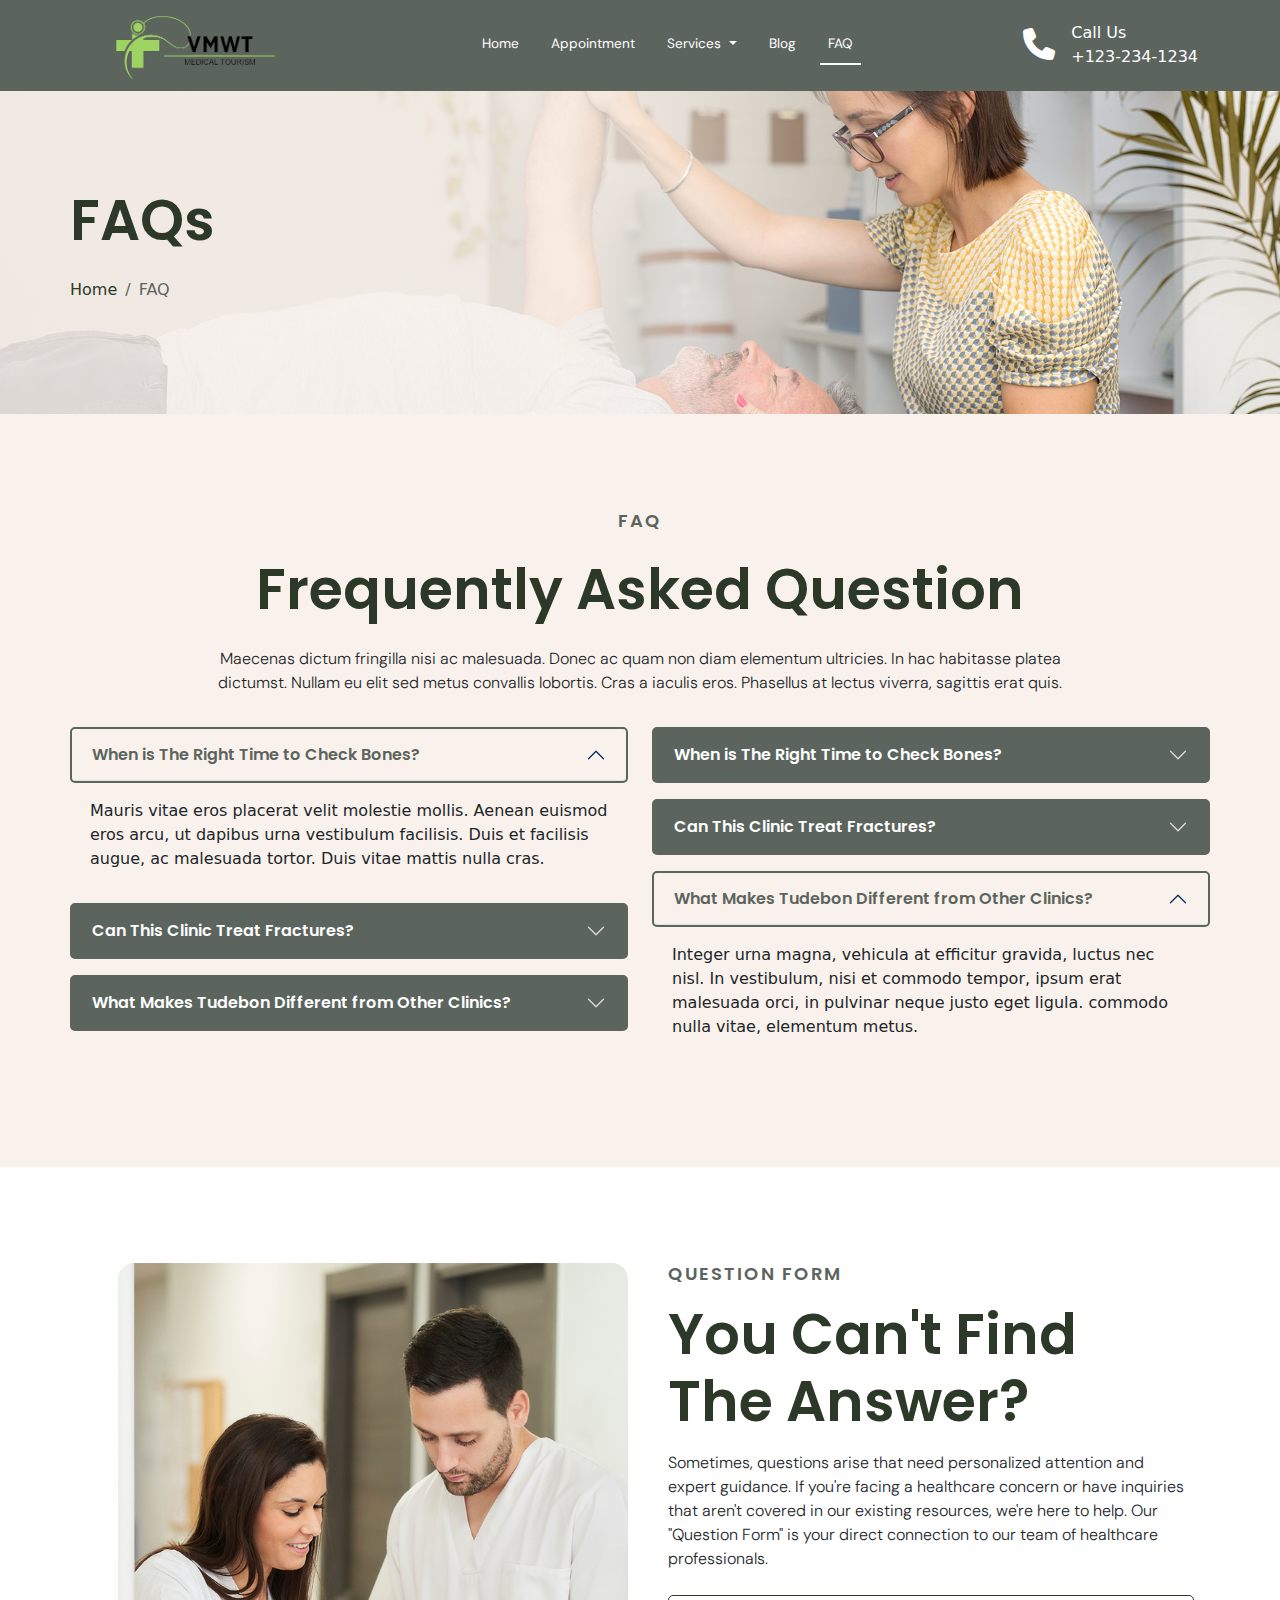
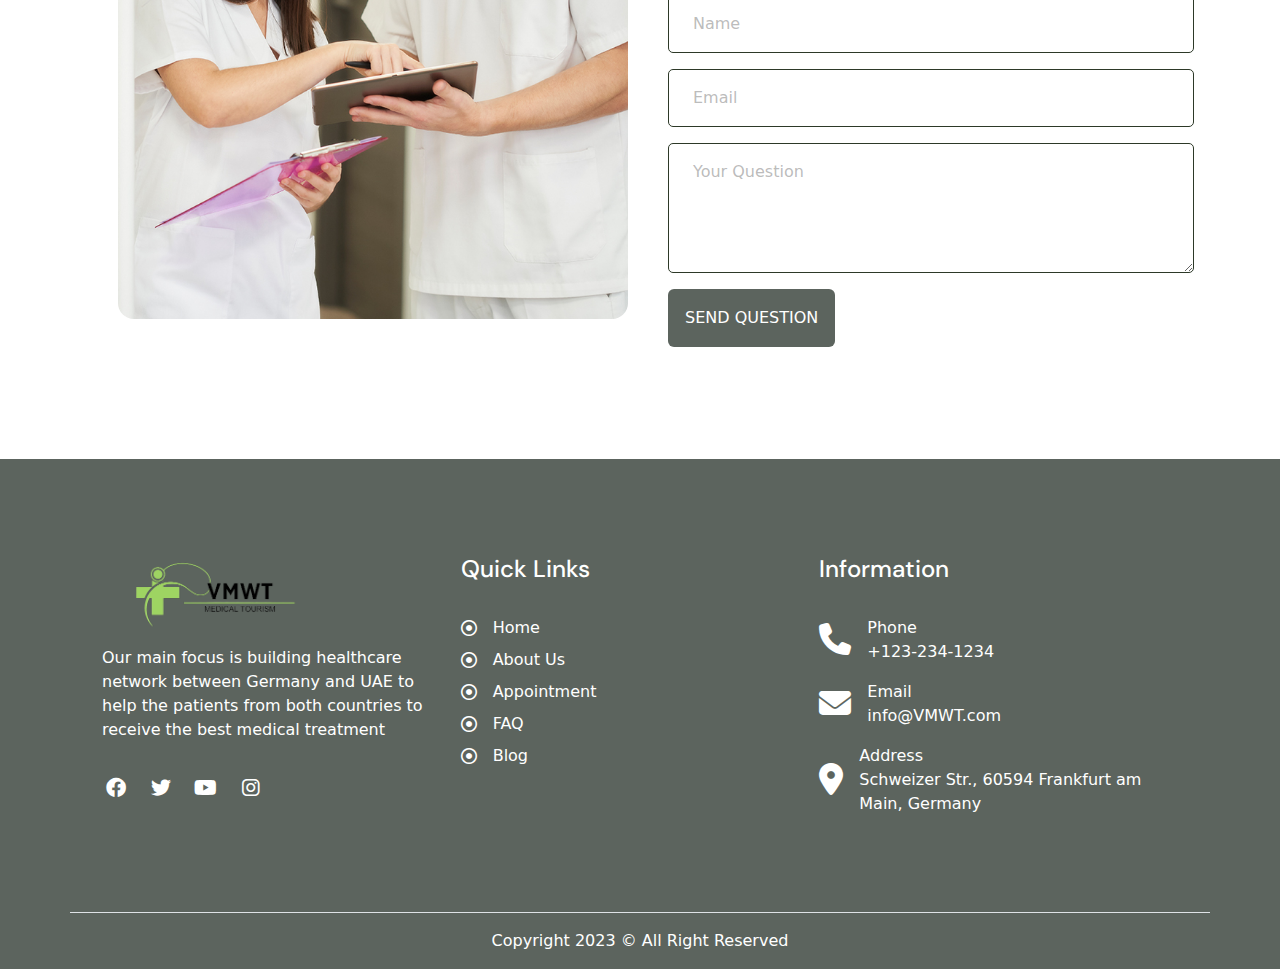
<file: faq.html>
<!DOCTYPE html>
<html lang="en">

<head>
    <meta charset="UTF-8">
    <meta name="viewport" content="width=device-width, initial-scale=1.0">
    <!-- Stylesheet -->
    <link rel="stylesheet" href="css/style.css">
    <link rel="icon" type="image/x-icon" href="/image/logo.png">
    <title>VMWT</title>
</head>

<body>
    <!-- Scripts -->
    <script src="js/vendor/bootstrap.bundle.min.js"></script>
    <script src="js/vendor/jquery.min.js"></script>
    <script src="js/vendor/swiper-bundle.min.js"></script>
    <script src="js/script.js"></script>
    <script src="js/swiper-script.js"></script>
    <script src="js/submit-form.js"></script>
    <script src="js/vendor/isotope.pkgd.min.js"></script>

    <!-- Header -->
    <section class="sticky-top bg-accent-color-1">
        <div class="r-container">
            <nav class="navbar navbar-expand-lg">
                <div class="container-fluid">
                    <div class="logo-container">
                        <img src="image/logo.png" alt="" class="img-fluid">
                    </div>
                    <button class="navbar-toggler" type="button" data-bs-toggle="collapse"
                        data-bs-target="#navbarSupportedContent" aria-controls="navbarSupportedContent"
                        aria-expanded="false" aria-label="Toggle navigation">
                        <i class="fa-solid fa-bars-staggered"></i>
                    </button>
                    <div class="collapse p-lg-0 px-2 py-3 navbar-collapse" id="navbarSupportedContent">
                        <ul class="navbar-nav mx-auto mb-2 mb-lg-0 gap-lg-3">
                            <li class="nav-item">
                                <a class="nav-link" aria-current="page" href="index.html">Home</a>
                            </li>
                            <li class="nav-item">
                                <a class="nav-link " aria-current="page" href="appointment.html">Appointment</a>
                            </li>
                            <li class="nav-item dropdown">
                                <a class="nav-link dropdown-toggle" href="#" role="button" data-bs-toggle="dropdown"
                                    aria-expanded="false">
                                    Services
                                </a>
                                <ul class="dropdown-menu">
                                    <a class="nav-link " aria-current="page" href="therapist.html">Our Therapist</a>
                                    <a class="nav-link" aria-current="page" href="">Our Services</a>
                                </ul>
                            </li>
                            <li class="nav-item">
                                <a class="nav-link " aria-current="page" href="blog.html">Blog</a>
                            </li>
                            <li class="nav-item">
                                <a class="nav-link active" aria-current="page" href="faq.html">FAQ</a>
                            </li>

                        </ul>
                        <div>
                            <div class="d-flex flex-row align-items-center gap-3 text-white">
                                <span class="fs-2"><i class="fa-solid fa-phone"></i></span>
                                <div class="d-flex flex-column">
                                    <span>Call Us</span>
                                    <span>+123-234-1234</span>
                                </div>
                            </div>
                        </div>
                    </div>
                </div>
            </nav>
        </div>
    </section>
    <!-- End Of Header -->

    <main>
        <!-- Banner -->
        <section class="section position-relative" style="background-image: url(image/faqBanner.jpg);">
            <div class="image-overlay"></div>
            <div class="r-container position-relative h-100" style="z-index: 2;">
                <div class="d-flex flex-column gap-3">
                    <h3 class="accent-color font-1 fw-semibold">FAQs</h3>
                    <nav aria-label="breadcrumb">
                        <ol class="breadcrumb">
                            <li class="breadcrumb-item"><a href="#">Home</a></li>
                            <li class="breadcrumb-item active" aria-current="page">FAQ</li>
                        </ol>
                    </nav>
                </div>
            </div>
        </section>

       

        <section class="section bg-color-2">
            <div class="r-container">
                <div class="d-flex flex-column gap-3 text-center">
                    <h6 class="fw-semibold font-1 accent-color-1 ls-2">FAQ</h6>
                    <h3 class="accent-color font-1 fw-semibold">Frequently Asked Question</h3>
                    <p class="font-2 fw-light mx-auto" style="max-width: 912px;">
                        Maecenas dictum fringilla nisi ac malesuada. Donec ac quam non diam elementum ultricies. In hac
                        habitasse platea dictumst. Nullam eu elit sed metus convallis lobortis. Cras a iaculis eros.
                        Phasellus at lectus viverra, sagittis erat quis.
                    </p>
                    <div class="row row-cols-1 row-cols-lg-2 text-start">
                        <div class="col">
                            <div class="accordion" id="accordionExample">
                                <div class="accordion-item">
                                    <h2 class="accordion-header">
                                        <button class="accordion-button font-1 fw-semibold" type="button"
                                            data-bs-toggle="collapse" data-bs-target="#faq1" aria-expanded="true"
                                            aria-controls="faq1">
                                            When is The Right Time to Check Bones?
                                        </button>
                                    </h2>
                                    <div id="faq1" class="accordion-collapse collapse show"
                                        data-bs-parent="#accordionExample">
                                        <div class="accordion-body">
                                            Mauris vitae eros placerat velit molestie mollis. Aenean euismod eros arcu,
                                            ut dapibus urna vestibulum facilisis. Duis et facilisis augue, ac malesuada
                                            tortor. Duis vitae mattis nulla cras.
                                        </div>
                                    </div>
                                </div>
                                <div class="accordion-item">
                                    <h2 class="accordion-header">
                                        <button class="accordion-button font-1 fw-semibold collapsed" type="button"
                                            data-bs-toggle="collapse" data-bs-target="#faq2" aria-expanded="false"
                                            aria-controls="faq2">
                                            Can This Clinic Treat Fractures?
                                        </button>
                                    </h2>
                                    <div id="faq2" class="accordion-collapse collapse"
                                        data-bs-parent="#accordionExample">
                                        <div class="accordion-body">
                                            Etiam ornare neque augue, ut egestas nunc congue a. Sed aliquam, metus et
                                            scelerisque facilisis, purus sem ornare dui, nec volutpat tortor libero id.
                                        </div>
                                    </div>
                                </div>
                                <div class="accordion-item">
                                    <h2 class="accordion-header">
                                        <button class="accordion-button font-1 fw-semibold collapsed" type="button"
                                            data-bs-toggle="collapse" data-bs-target="#faq3" aria-expanded="false"
                                            aria-controls="faq3">
                                            What Makes Tudebon Different from Other Clinics?
                                        </button>
                                    </h2>
                                    <div id="faq3" class="accordion-collapse collapse"
                                        data-bs-parent="#accordionExample">
                                        <div class="accordion-body">
                                            Integer urna magna, vehicula at efficitur gravida, luctus nec nisl. In
                                            vestibulum, nisi et commodo tempor, ipsum erat malesuada orci, in pulvinar
                                            neque justo eget ligula. commodo nulla vitae, elementum metus.
                                        </div>
                                    </div>
                                </div>
                            </div>
                        </div>
                        <div class="col">
                            <div class="accordion" id="accordionExample">
                                <div class="accordion-item">
                                    <h2 class="accordion-header">
                                        <button class="accordion-button font-1 fw-semibold collapsed" type="button"
                                            data-bs-toggle="collapse" data-bs-target="#faq4" aria-expanded="false"
                                            aria-controls="faq4">
                                            When is The Right Time to Check Bones?
                                        </button>
                                    </h2>
                                    <div id="faq4" class="accordion-collapse collapse collapsed"
                                        data-bs-parent="#accordionExample">
                                        <div class="accordion-body">
                                            Mauris vitae eros placerat velit molestie mollis. Aenean euismod eros arcu,
                                            ut dapibus urna vestibulum facilisis. Duis et facilisis augue, ac malesuada
                                            tortor. Duis vitae mattis nulla cras.
                                        </div>
                                    </div>
                                </div>
                                <div class="accordion-item">
                                    <h2 class="accordion-header">
                                        <button class="accordion-button font-1 fw-semibold collapsed" type="button"
                                            data-bs-toggle="collapse" data-bs-target="#faq5" aria-expanded="false"
                                            aria-controls="faq5">
                                            Can This Clinic Treat Fractures?
                                        </button>
                                    </h2>
                                    <div id="faq5" class="accordion-collapse collapse collapsed"
                                        data-bs-parent="#accordionExample">
                                        <div class="accordion-body">
                                            Etiam ornare neque augue, ut egestas nunc congue a. Sed aliquam, metus et
                                            scelerisque facilisis, purus sem ornare dui, nec volutpat tortor libero id.
                                        </div>
                                    </div>
                                </div>
                                <div class="accordion-item">
                                    <h2 class="accordion-header">
                                        <button class="accordion-button font-1 fw-semibold" type="button"
                                            data-bs-toggle="collapse" data-bs-target="#faq6" aria-expanded="true"
                                            aria-controls="faq6">
                                            What Makes Tudebon Different from Other Clinics?
                                        </button>
                                    </h2>
                                    <div id="faq6" class="accordion-collapse collapse collapse show"
                                        data-bs-parent="#accordionExample">
                                        <div class="accordion-body">
                                            Integer urna magna, vehicula at efficitur gravida, luctus nec nisl. In
                                            vestibulum, nisi et commodo tempor, ipsum erat malesuada orci, in pulvinar
                                            neque justo eget ligula. commodo nulla vitae, elementum metus.
                                        </div>
                                    </div>
                                </div>
                            </div>
                        </div>
                    </div>
                </div>
            </div>
        </section>


        <section class="section">
            <div class="r-container">
                <div class="row row-cols-1 row-cols-lg-2">
                    <div class="col mb-3">
                        <div class="position-relative ps-5">
                            <a data-fslightbox="gallery">
                                <img src="image/faq.jpg" alt="" class="img-fluid rounded-4">
                            </a>
                        </div>
                    </div>
                    <div class="col mb-3">
                        <div class="d-flex flex-column gap-2 h-100 justify-content-center px-3">
                            <h6 class="fw-semibold font-1 accent-color-1 ls-2">QUESTION FORM</h6>
                            <h3 class="accent-color font-1 fw-semibold">You Can't Find The Answer?</h3>
                            <p class="font-2 fw-light">
                                Sometimes, questions arise that need personalized attention and expert guidance. If
                                you're facing a healthcare concern or have inquiries that aren't covered in our existing
                                resources, we're here to help. Our "Question Form" is your direct connection to our team
                                of healthcare professionals.
                            </p>
                            <div>
                                <div class="toast-container position-fixed bottom-0 end-0 p-3">
                                    <div id="liveToast"
                                        class="toast success_msg_appointment bg-dark-transparent text-white"
                                        role="alert" aria-live="assertive" aria-atomic="true">
                                        <div class="d-flex">
                                            <div class="toast-body">
                                                Your Appointment Message Send Successfully!.
                                            </div>
                                            <button type="button" class="btn me-2 m-auto text-white"
                                                data-bs-dismiss="toast" aria-label="Close">
                                                <i class="fa-solid fa-xmark"></i>
                                            </button>
                                        </div>
                                    </div>
                                </div>
                                <form
                                    class="d-flex flex-column h-100 justify-content-center w-100 needs-validation form"
                                    novalidate>
                                    <input type="text" name="action" value="appointment" hidden>
                                    <div class="mb-3">
                                        <input type="text" class="form-control py-3 px-4" name="name" id="name"
                                            placeholder="Name" required>
                                        <div class="invalid-feedback">
                                            The field is required.
                                        </div>
                                    </div>
                                    <div class="mb-3">
                                        <input type="email" class="form-control py-3 px-4" name="email" id="email"
                                            placeholder="Email" required>
                                        <div class="invalid-feedback">
                                            The field is required.
                                        </div>
                                    </div>
                                    <div class="mb-3">
                                        <textarea class="form-control py-3 px-4" name="message" id="message"
                                            placeholder="Your Question" rows="4"></textarea>
                                        <div class="invalid-feedback">
                                            The field is required.
                                        </div>
                                    </div>
                                    <div class="d-flex justify-content-start">
                                        <button type="submit" class="btn button submit_question py-3">
                                            SEND QUESTION
                                        </button>
                                    </div>
                                </form>
                            </div>
                        </div>
                    </div>
                </div>
            </div>
        </section>


    </main>

    <footer>
        <section class="bg-accent-color-1">
            <div class="r-container section border-bottom">
                <div class="row row-cols-1 row-cols-lg-2 w-100">
                    <div class="col col-lg-4">
                        <div class="d-flex flex-column gap-3 text-white">
                            <div class="logo-container">
                                <img src="image/logo.png" alt="" class="img-fluid">
                            </div>
                            <p>
                                Our main focus is building healthcare network between Germany and UAE to help the
                                patients from both countries to receive the best medical treatment 
                            </p>
                            <div class="social-container">
                                <a href="https://www.facebook.com" class="social-item">
                                    <i class="fa-brands fa-facebook"></i>
                                </a>
                                <a href="https://www.twitter.com" class="social-item">
                                    <i class="fa-brands fa-twitter"></i>
                                </a>
                                <a href="https://www.youtube.com" class="social-item">
                                    <i class="fa-brands fa-youtube"></i>
                                </a>
                                <a href="https://www.instagram.com" class="social-item">
                                    <i class="fa-brands fa-instagram"></i>
                                </a>
                            </div>
                        </div>
                    </div>
                    <div class="col col-lg-4">
                        <div class="d-flex flex-column gap-3 text-white">
                            <!-- <div class="col"> -->
                                <h5 class="font-2 mb-3">Quick Links</h5>
                                <ul class="list gap-2">
                                    <li>
                                        <a href="" class="d-flex flex-row gap-3 align-items-center link">
                                            <i class="fa-regular fa-circle-dot"></i>
                                            Home
                                        </a>
                                    </li>
                                    <li>
                                        <a href="" class="d-flex flex-row gap-3 align-items-center link">
                                            <i class="fa-regular fa-circle-dot"></i>
                                            About Us
                                        </a>
                                    </li>
                                    <li>
                                        <a href="" class="d-flex flex-row gap-3 align-items-center link">
                                            <i class="fa-regular fa-circle-dot"></i>
                                            Appointment
                                        </a>
                                    </li>
                                    <li>
                                        <a href="" class="d-flex flex-row gap-3 align-items-center link">
                                            <i class="fa-regular fa-circle-dot"></i>
                                            FAQ
                                        </a>
                                    </li>
                                    <li>
                                        <a href="" class="d-flex flex-row gap-3 align-items-center link">
                                            <i class="fa-regular fa-circle-dot"></i>
                                            Blog
                                        </a>
                                    </li>
                                </ul>
                            <!-- </div> -->
                        </div>
                    </div>
                    <div class="col col-lg-4">
                        <div class="d-flex flex-column gap-3 text-white">
                            <!-- <div class="col"> -->
                                <h5 class="font-2 mb-3">Information</h5>
                                <div class="d-flex flex-column gap-3">
                                    <div class="d-flex flex-row align-items-center gap-3 text-white">
                                        <span class="fs-2"><i class="fa-solid fa-phone"></i></span>
                                        <div class="d-flex flex-column">
                                            <span>Phone</span>
                                            <span>+123-234-1234</span>
                                        </div>
                                    </div>
                                    <div class="d-flex flex-row align-items-center gap-3 text-white">
                                        <span class="fs-2">
                                            <i class="fa-solid fa-envelope"></i>
                                        </span>
                                        <div class="d-flex flex-column">
                                            <span>Email</span>
                                            <span>info@VMWT.com</span>
                                        </div>
                                    </div>
                                    <div class="d-flex flex-row align-items-center gap-3 text-white">
                                        <span class="fs-2">
                                            <i class="fa-solid fa-location-dot"></i>
                                        </span>
                                        <div class="d-flex flex-column">
                                            <span>Address</span>
                                            <span>Schweizer Str., 60594 Frankfurt am Main, Germany</span>
                                        </div>
                                    </div>
                                </div>
                            <!-- </div> -->
                        </div>
                    </div>
                </div>
            </div>
            <div class="p-3 text-white text-center">
                <p class="m-0">Copyright 2023 © All Right Reserved</p>
            </div>
        </section>
    </footer>

    <script src="js/vendor/fslightbox.js"></script>
    <script src="js/masonry.js"></script>
</body>

</html>
</file>
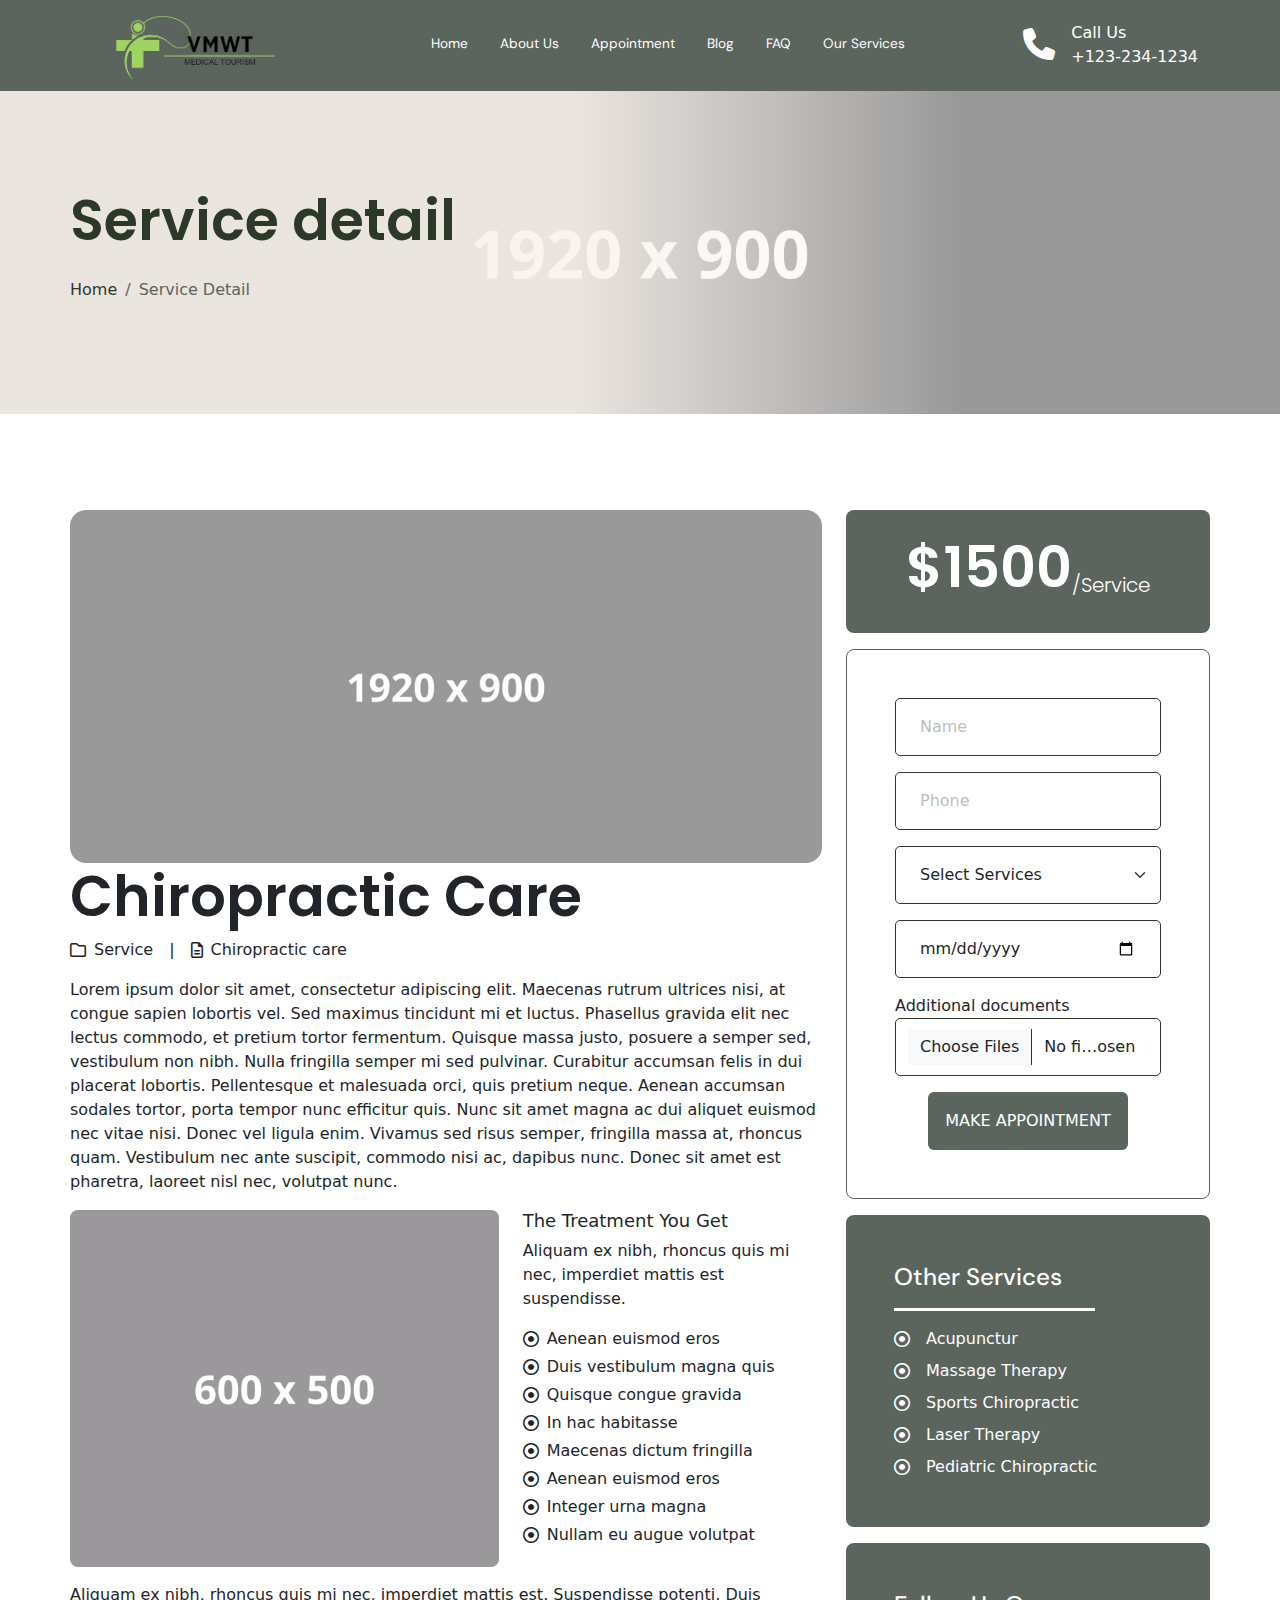
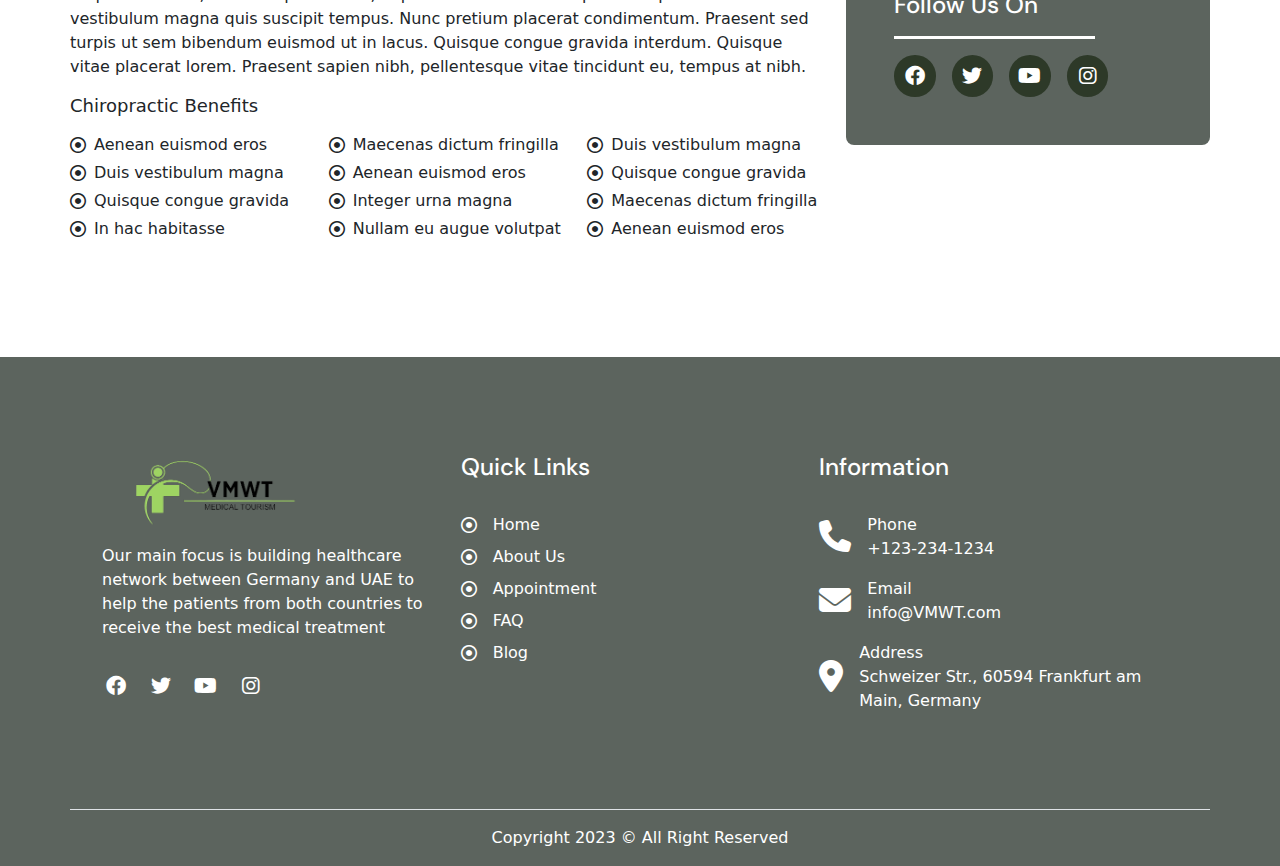
<file: service_detail.html>
<!DOCTYPE html>
<html lang="en">

<head>
    <meta charset="UTF-8">
    <meta name="viewport" content="width=device-width, initial-scale=1.0">
    <!-- Stylesheet -->
    <link rel="stylesheet" href="css/style.css">
    <link rel="icon" type="image/x-icon" href="/image/logo.png">
    <title>VMWT</title>
</head>

<body>
    <!-- Scripts -->
    <script src="js/vendor/bootstrap.bundle.min.js"></script>
    <script src="js/vendor/jquery.min.js"></script>
    <script src="js/vendor/swiper-bundle.min.js"></script>
    <script src="js/script.js"></script>
    <script src="js/swiper-script.js"></script>
    <script src="js/submit-form.js"></script>
    <script src="js/vendor/isotope.pkgd.min.js"></script>
   
    <!-- Header -->
    <section class="sticky-top bg-accent-color-1">
        <div class="r-container">
            <nav class="navbar navbar-expand-lg">
                <div class="container-fluid">
                    <div class="logo-container">
                        <img src="image/logo.png" alt="" class="img-fluid">
                    </div>
                    <button class="navbar-toggler" type="button" data-bs-toggle="collapse"
                        data-bs-target="#navbarSupportedContent" aria-controls="navbarSupportedContent"
                        aria-expanded="false" aria-label="Toggle navigation">
                        <i class="fa-solid fa-bars-staggered"></i>
                    </button>
                    <div class="collapse p-lg-0 px-2 py-3 navbar-collapse" id="navbarSupportedContent">
                        <ul class="navbar-nav mx-auto mb-2 mb-lg-0 gap-lg-3">
                            <li class="nav-item">
                                <a class="nav-link" aria-current="page" href="index.html">Home</a>
                            </li>
                            <li class="nav-item">
                                <a class="nav-link" href="">About Us</a>
                            </li>
                            <li class="nav-item">
                                <a class="nav-link" aria-current="page" href="appointment.html">Appointment</a>
                            </li>
                            <li class="nav-item">
                                <a class="nav-link" aria-current="page" href="">Blog</a>
                            </li>
                            <li class="nav-item">
                                <a class="nav-link" aria-current="page" href="faq.html">FAQ</a>
                            </li>
                            <li class="nav-item">
                                <a class="nav-link" aria-current="page" href="">Our Services</a>
                            </li>
                        </ul>
                        <div>
                            <div class="d-flex flex-row align-items-center gap-3 text-white">
                                <span class="fs-2"><i class="fa-solid fa-phone"></i></span>
                                <div class="d-flex flex-column">
                                    <span>Call Us</span>
                                    <span>+123-234-1234</span>
                                </div>
                            </div>
                        </div>
                    </div>
                </div>
            </nav>
        </div>
    </section>
    <!-- End Of Header -->

    <main>
        <!-- Banner -->
        <section class="section position-relative" style="background-image: url(image/dummy-img-1920x900.jpg);">
            <div class="image-overlay"></div>
            <div class="r-container position-relative h-100" style="z-index: 2;">
                <div class="d-flex flex-column gap-3">
                    <h3 class="accent-color font-1 fw-semibold">Service detail</h3>
                    <nav aria-label="breadcrumb">
                        <ol class="breadcrumb">
                            <li class="breadcrumb-item"><a href="#">Home</a></li>
                            <li class="breadcrumb-item active" aria-current="page">Service Detail</li>
                        </ol>
                    </nav>
                </div>
            </div>
        </section>

        <section class="section">
            <div class="r-container">
                <div class="row row-cols-1 row-cols-lg-2">
                    <div class="col col-lg-8">
                        <div class="d-flex flex-column">
                            <img src="image/dummy-img-1920x900.jpg" alt="" class="img-fluid rounded-4">
                            <h3 class="fw-semibold font-1">Chiropractic Care</h3>
                            <div class="d-flex flex-row gap-3 mb-3">
                                <div class="d-flex gap-2 align-items-center">
                                    <i class="fa-regular fa-folder"></i>
                                    Service
                                </div>
                                |
                                <div class="d-flex gap-2 align-items-center">
                                    <i class="fa-regular fa-file-lines"></i>
                                    Chiropractic care
                                </div>
                            </div>
                            <p>
                                Lorem ipsum dolor sit amet, consectetur adipiscing elit. Maecenas rutrum ultrices nisi,
                                at congue sapien lobortis vel. Sed maximus tincidunt mi et luctus. Phasellus gravida
                                elit nec lectus commodo, et pretium tortor fermentum. Quisque massa justo, posuere a
                                semper sed, vestibulum non nibh. Nulla fringilla semper mi sed pulvinar. Curabitur
                                accumsan felis in dui placerat lobortis. Pellentesque et malesuada orci, quis pretium
                                neque. Aenean accumsan sodales tortor, porta tempor nunc efficitur quis. Nunc sit amet
                                magna ac dui aliquet euismod nec vitae nisi. Donec vel ligula enim. Vivamus sed risus
                                semper, fringilla massa at, rhoncus quam. Vestibulum nec ante suscipit, commodo nisi ac,
                                dapibus nunc. Donec sit amet est pharetra, laoreet nisl nec, volutpat nunc.
                            </p>
                            <div class="row row-cols-1 row-cols-lg-2 mb-3">
                                <div class="col col-lg-7">
                                    <img src="image/dummy-img-600x500.jpg" alt="" class="img-fluid rounded-3">
                                </div>
                                <div class="col col-lg-5">
                                    <h6>The Treatment You Get</h6>
                                    <p>Aliquam ex nibh, rhoncus quis mi nec, imperdiet mattis est suspendisse.</p>
                                    <ul class="list gap-1">
                                        <li class="d-flex flex-row gap-2 align-items-center">
                                            <i class="fa-regular fa-circle-dot"></i>
                                            Aenean euismod eros
                                        </li>
                                        <li class="d-flex flex-row gap-2 align-items-center">
                                            <i class="fa-regular fa-circle-dot"></i>
                                            Duis vestibulum magna quis
                                        </li>
                                        <li class="d-flex flex-row gap-2 align-items-center">
                                            <i class="fa-regular fa-circle-dot"></i>
                                            Quisque congue gravida
                                        </li>
                                        <li class="d-flex flex-row gap-2 align-items-center">
                                            <i class="fa-regular fa-circle-dot"></i>
                                            In hac habitasse
                                        </li>
                                        <li class="d-flex flex-row gap-2 align-items-center">
                                            <i class="fa-regular fa-circle-dot"></i>
                                            Maecenas dictum fringilla
                                        </li>
                                        <li class="d-flex flex-row gap-2 align-items-center">
                                            <i class="fa-regular fa-circle-dot"></i>
                                            Aenean euismod eros
                                        </li>
                                        <li class="d-flex flex-row gap-2 align-items-center">
                                            <i class="fa-regular fa-circle-dot"></i>
                                            Integer urna magna
                                        </li>
                                        <li class="d-flex flex-row gap-2 align-items-center">
                                            <i class="fa-regular fa-circle-dot"></i>
                                            Nullam eu augue volutpat
                                        </li>
                                    </ul>
                                </div>
                            </div>
                            <p>
                                Aliquam ex nibh, rhoncus quis mi nec, imperdiet mattis est. Suspendisse potenti. Duis
                                vestibulum magna quis suscipit tempus. Nunc pretium placerat condimentum. Praesent sed
                                turpis ut sem bibendum euismod ut in lacus. Quisque congue gravida interdum. Quisque
                                vitae placerat lorem. Praesent sapien nibh, pellentesque vitae tincidunt eu, tempus at
                                nibh.
                            </p>
                            <div>
                                <h6>Chiropractic Benefits</h6>
                                <ul class="row row-cols-1 row-cols-lg-3 p-0 mt-3">
                                    <li class="col mb-1 d-flex flex-row gap-2 align-items-center">
                                        <i class="fa-regular fa-circle-dot"></i>
                                        Aenean euismod eros
                                    </li>
                                    <li class="col mb-1 d-flex flex-row gap-2 align-items-center">
                                        <i class="fa-regular fa-circle-dot"></i>
                                        Maecenas dictum fringilla
                                    </li>
                                    <li class="col mb-1 d-flex flex-row gap-2 align-items-center">
                                        <i class="fa-regular fa-circle-dot"></i>
                                        Duis vestibulum magna
                                    </li>
                                    <li class="col mb-1 d-flex flex-row gap-2 align-items-center">
                                        <i class="fa-regular fa-circle-dot"></i>
                                        Duis vestibulum magna
                                    </li>
                                    <li class="col mb-1 d-flex flex-row gap-2 align-items-center">
                                        <i class="fa-regular fa-circle-dot"></i>
                                        Aenean euismod eros
                                    </li>
                                    <li class="col mb-1 d-flex flex-row gap-2 align-items-center">
                                        <i class="fa-regular fa-circle-dot"></i>
                                        Quisque congue gravida
                                    </li>
                                    <li class="col mb-1 d-flex flex-row gap-2 align-items-center">
                                        <i class="fa-regular fa-circle-dot"></i>
                                        Quisque congue gravida
                                    </li>
                                    <li class="col mb-1 d-flex flex-row gap-2 align-items-center">
                                        <i class="fa-regular fa-circle-dot"></i>
                                        Integer urna magna
                                    </li>
                                    <li class="col mb-1 d-flex flex-row gap-2 align-items-center">
                                        <i class="fa-regular fa-circle-dot"></i>
                                        Maecenas dictum fringilla
                                    </li>
                                    <li class="col mb-1 d-flex flex-row gap-2 align-items-center">
                                        <i class="fa-regular fa-circle-dot"></i>
                                        In hac habitasse
                                    </li>
                                    <li class="col mb-1 d-flex flex-row gap-2 align-items-center">
                                        <i class="fa-regular fa-circle-dot"></i>
                                        Nullam eu augue volutpat
                                    </li>
                                    <li class="col mb-1 d-flex flex-row gap-2 align-items-center">
                                        <i class="fa-regular fa-circle-dot"></i>
                                        Aenean euismod eros
                                    </li>
                                </ul>
                            </div>
                        </div>
                    </div>
                    <div class="col col-lg-4">
                        <div class="d-flex flex-column gap-3">
                            <div class="bg-accent-color-1 rounded-3 p-4 text-white text-center">
                                <h3 class="font-1 fw-semibold">$1500<sub class="fs-5 fw-light">/Service</sub></h3>
                            </div>
                            <div class="rounded-3 border border-1 p-5 d-flex flex-column justify-content-center align-items-center gap-3"
                                style="--bs-border-color: var(--accent-color-1);">
                                <div class="toast-container position-fixed bottom-0 end-0 p-3">
                                    <div id="liveToast"
                                        class="toast success_msg_appointment bg-dark-transparent text-white"
                                        role="alert" aria-live="assertive" aria-atomic="true">
                                        <div class="d-flex">
                                            <div class="toast-body">
                                                Your Appointment Message Send Successfully!.
                                            </div>
                                            <button type="button" class="btn me-2 m-auto text-white"
                                                data-bs-dismiss="toast" aria-label="Close">
                                                <i class="fa-solid fa-xmark"></i>
                                            </button>
                                        </div>
                                    </div>
                                </div>
                                <form 
                                    class="d-flex flex-column h-100 justify-content-center w-100 needs-validation form"
                                    novalidate>
                                    <input type="text" name="action" value="appointment" hidden>
                                    <div class="mb-3">
                                        <input type="text" class="form-control py-3 px-4" name="name" id="name"
                                            placeholder="Name" required>
                                        <div class="invalid-feedback">
                                            The field is required.
                                        </div>
                                    </div>
                                    <div class="mb-3">
                                        <input type="tel" class="form-control py-3 px-4" name="phone" id="phone"
                                            placeholder="Phone" required>
                                        <div class="invalid-feedback">
                                            The field is required.
                                        </div>
                                    </div>
                                    <div class="mb-3">
                                        <select name="service" class="form-select py-3 px-4"
                                            aria-label="Default select example">
                                            <option selected>Select Services</option>
                                            <option value="Chiropractic Care">Chiropractic Care</option>
                                            <option value="Acupunctur">Acupunctur</option>
                                            <option value="Message Therapy">Message Therapy</option>
                                            <option value="Sports Chiropractic">Sports Chiropractic</option>
                                            <option value="Laser Therapy">Laser Therapy</option>
                                            <option value="Pediatric Chiropractic">Pediatric Chiropractic</option>
                                        </select>
                                    </div>
                                    
                                    <div class="mb-3">
                                        <input name="date" type="date" class="form-control py-3 px-4"
                                            id="subject" required>
                                        <div class="invalid-feedback">
                                            The field is required.
                                        </div>
                                    </div>
                                    <div class="mb-3">
                                        <label for="file">Additional documents</label>
                                        <input type="file" class="form-control py-3 px-4" name="file" id="file"
                                            placeholder="file" required multiple>
                                        <div class="invalid-feedback">
                                            The field is required.
                                        </div>
                                    </div>
                                    <div class="d-flex justify-content-center">
                                        <button type="submit" class="btn button submit_appointment py-3">
                                            MAKE APPOINTMENT
                                        </button>
                                    </div>
                                </form>
                            </div>
                
                            <div class="rounded-3 bg-accent-color-1 p-5">
                                <h5 class="font-2 mb-3 text-white border-bottom border-3 border-white w-75 pb-3">Other
                                    Services</h5>
                                <ul class="list gap-2">
                                    <li>
                                        <a href="" class="d-flex flex-row gap-3 align-items-center link">
                                            <i class="fa-regular fa-circle-dot"></i>
                                            Acupunctur
                                        </a>
                                    </li>
                                    <li>
                                        <a href="" class="d-flex flex-row gap-3 align-items-center link">
                                            <i class="fa-regular fa-circle-dot"></i>
                                            Massage Therapy
                                        </a>
                                    </li>
                                    <li>
                                        <a href="" class="d-flex flex-row gap-3 align-items-center link">
                                            <i class="fa-regular fa-circle-dot"></i>
                                            Sports Chiropractic
                                        </a>
                                    </li>
                                    <li>
                                        <a href="" class="d-flex flex-row gap-3 align-items-center link">
                                            <i class="fa-regular fa-circle-dot"></i>
                                            Laser Therapy
                                        </a>
                                    </li>
                                    <li>
                                        <a href="" class="d-flex flex-row gap-3 align-items-center link">
                                            <i class="fa-regular fa-circle-dot"></i>
                                            Pediatric Chiropractic
                                        </a>
                                    </li>
                                </ul>
                            </div>
                            <div class="rounded-3 bg-accent-color-1 p-5">
                                <h5 class="font-2 mb-3 text-white border-bottom border-3 border-white w-75 pb-3">Follow
                                    Us On</h5>
                                <div class="social-container">
                                    <a href="https://www.facebook.com" class="social-item bg-accent-color">
                                        <i class="fa-brands fa-facebook"></i>
                                    </a>
                                    <a href="https://www.twitter.com" class="social-item bg-accent-color">
                                        <i class="fa-brands fa-twitter"></i>
                                    </a>
                                    <a href="https://www.youtube.com" class="social-item bg-accent-color">
                                        <i class="fa-brands fa-youtube"></i>
                                    </a>
                                    <a href="https://www.instagram.com" class="social-item bg-accent-color">
                                        <i class="fa-brands fa-instagram"></i>
                                    </a>
                                </div>
                            </div>
                        </div>
                    </div>
                </div>
            </div>
        </section>


    </main>

    <footer>
        <section class="bg-accent-color-1">
            <div class="r-container section border-bottom">
                <div class="row row-cols-1 row-cols-lg-2 w-100">
                    <div class="col col-lg-4">
                        <div class="d-flex flex-column gap-3 text-white">
                            <div class="logo-container">
                                <img src="image/logo.png" alt="" class="img-fluid">
                            </div>
                            <p>
                                Our main focus is building healthcare network between Germany and UAE to help the
                                patients from both countries to receive the best medical treatment 
                            </p>
                            <div class="social-container">
                                <a href="https://www.facebook.com" class="social-item">
                                    <i class="fa-brands fa-facebook"></i>
                                </a>
                                <a href="https://www.twitter.com" class="social-item">
                                    <i class="fa-brands fa-twitter"></i>
                                </a>
                                <a href="https://www.youtube.com" class="social-item">
                                    <i class="fa-brands fa-youtube"></i>
                                </a>
                                <a href="https://www.instagram.com" class="social-item">
                                    <i class="fa-brands fa-instagram"></i>
                                </a>
                            </div>
                        </div>
                    </div>
                    <div class="col col-lg-4">
                        <div class="d-flex flex-column gap-3 text-white">
                            <!-- <div class="col"> -->
                            <h5 class="font-2 mb-3">Quick Links</h5>
                            <ul class="list gap-2">
                                <li>
                                    <a href="" class="d-flex flex-row gap-3 align-items-center link">
                                        <i class="fa-regular fa-circle-dot"></i>
                                        Home
                                    </a>
                                </li>
                                <li>
                                    <a href="" class="d-flex flex-row gap-3 align-items-center link">
                                        <i class="fa-regular fa-circle-dot"></i>
                                        About Us
                                    </a>
                                </li>
                                <li>
                                    <a href="" class="d-flex flex-row gap-3 align-items-center link">
                                        <i class="fa-regular fa-circle-dot"></i>
                                        Appointment
                                    </a>
                                </li>
                                <li>
                                    <a href="" class="d-flex flex-row gap-3 align-items-center link">
                                        <i class="fa-regular fa-circle-dot"></i>
                                        FAQ
                                    </a>
                                </li>
                                <li>
                                    <a href="" class="d-flex flex-row gap-3 align-items-center link">
                                        <i class="fa-regular fa-circle-dot"></i>
                                        Blog
                                    </a>
                                </li>
                            </ul>
                            <!-- </div> -->
                        </div>
                    </div>
                    <div class="col col-lg-4">
                        <div class="d-flex flex-column gap-3 text-white">
                            <!-- <div class="col"> -->
                            <h5 class="font-2 mb-3">Information</h5>
                            <div class="d-flex flex-column gap-3">
                                <div class="d-flex flex-row align-items-center gap-3 text-white">
                                    <span class="fs-2"><i class="fa-solid fa-phone"></i></span>
                                    <div class="d-flex flex-column">
                                        <span>Phone</span>
                                        <span>+123-234-1234</span>
                                    </div>
                                </div>
                                <div class="d-flex flex-row align-items-center gap-3 text-white">
                                    <span class="fs-2">
                                        <i class="fa-solid fa-envelope"></i>
                                    </span>
                                    <div class="d-flex flex-column">
                                        <span>Email</span>
                                        <span>info@VMWT.com</span>
                                    </div>
                                </div>
                                <div class="d-flex flex-row align-items-center gap-3 text-white">
                                    <span class="fs-2">
                                        <i class="fa-solid fa-location-dot"></i>
                                    </span>
                                    <div class="d-flex flex-column">
                                        <span>Address</span>
                                        <span>Schweizer Str., 60594 Frankfurt am Main, Germany</span>
                                    </div>
                                </div>
                            </div>
                            <!-- </div> -->
                        </div>
                    </div>
                </div>
            </div>
            <div class="p-3 text-white text-center">
                <p class="m-0">Copyright 2023 © All Right Reserved</p>
            </div>
        </section>
    </footer>

    <script src="js/vendor/fslightbox.js"></script>
    <script src="js/masonry.js"></script>
</body>

</html>
</file>
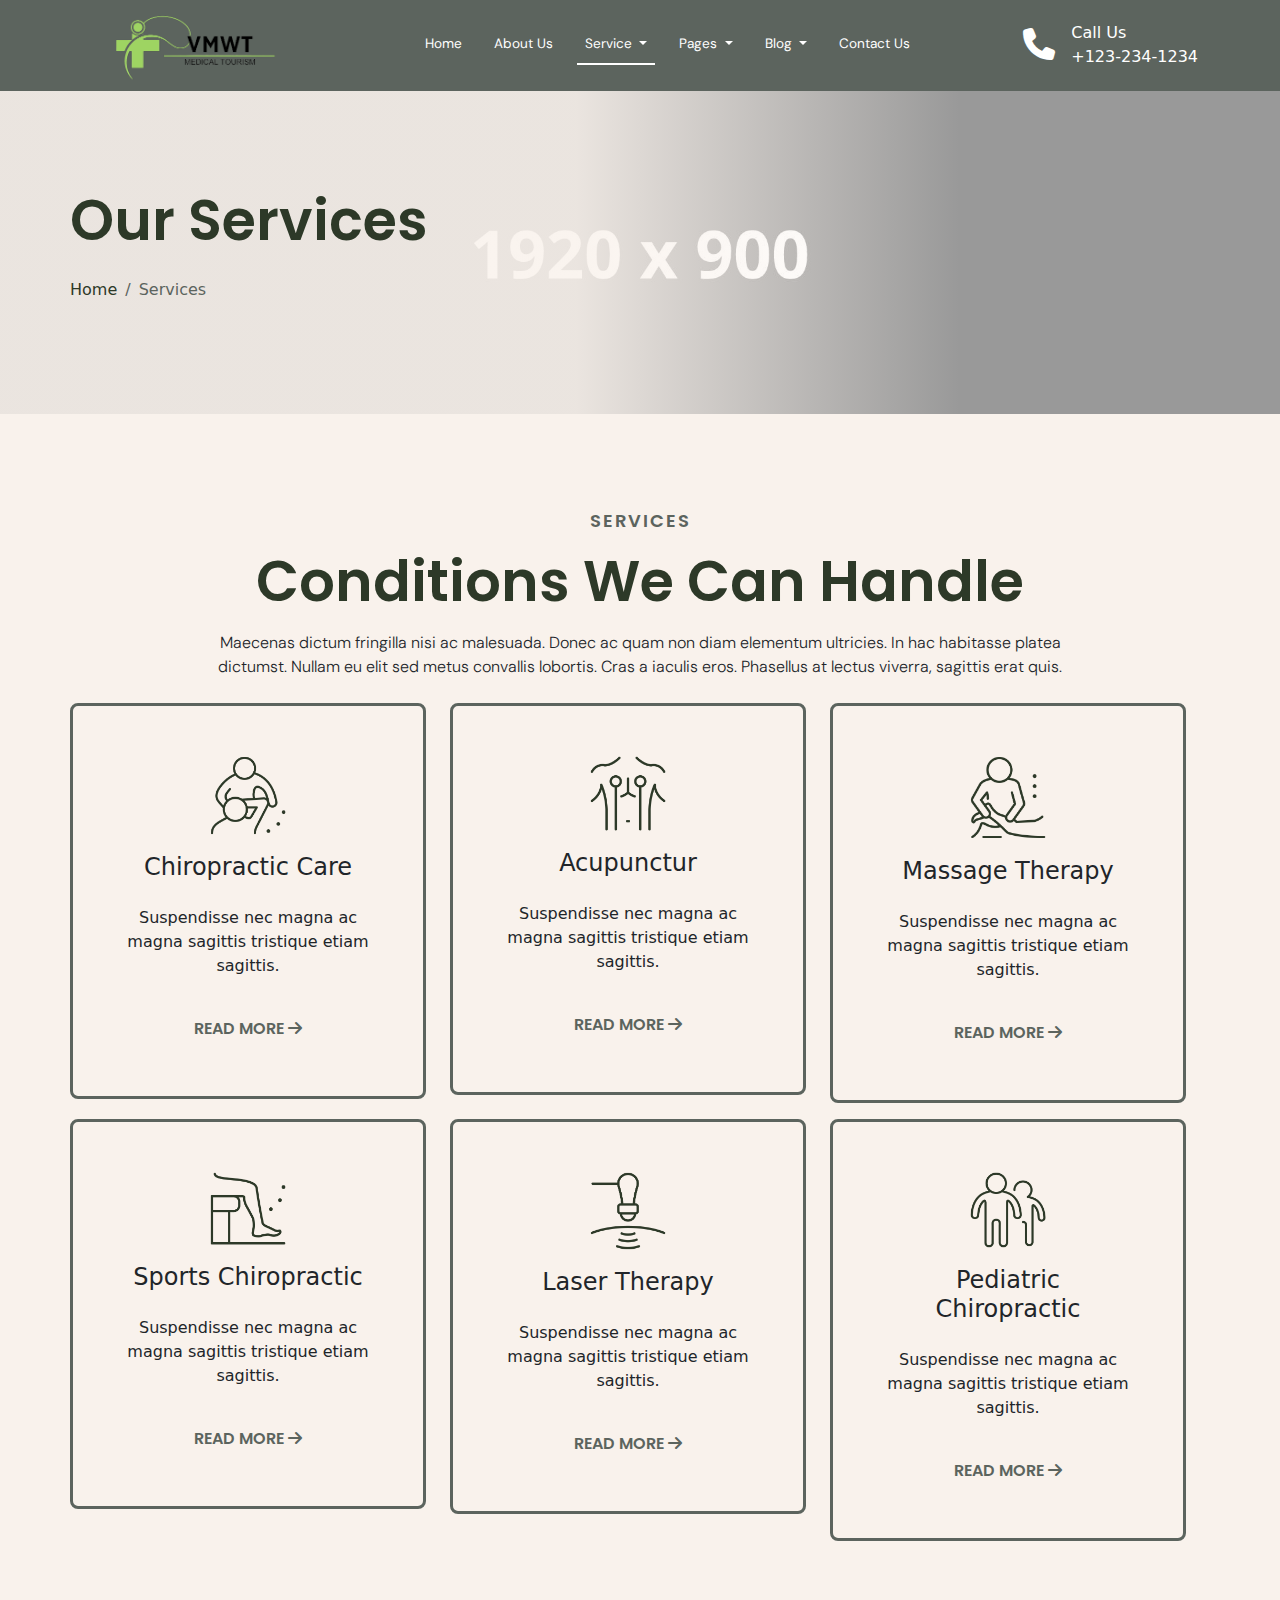
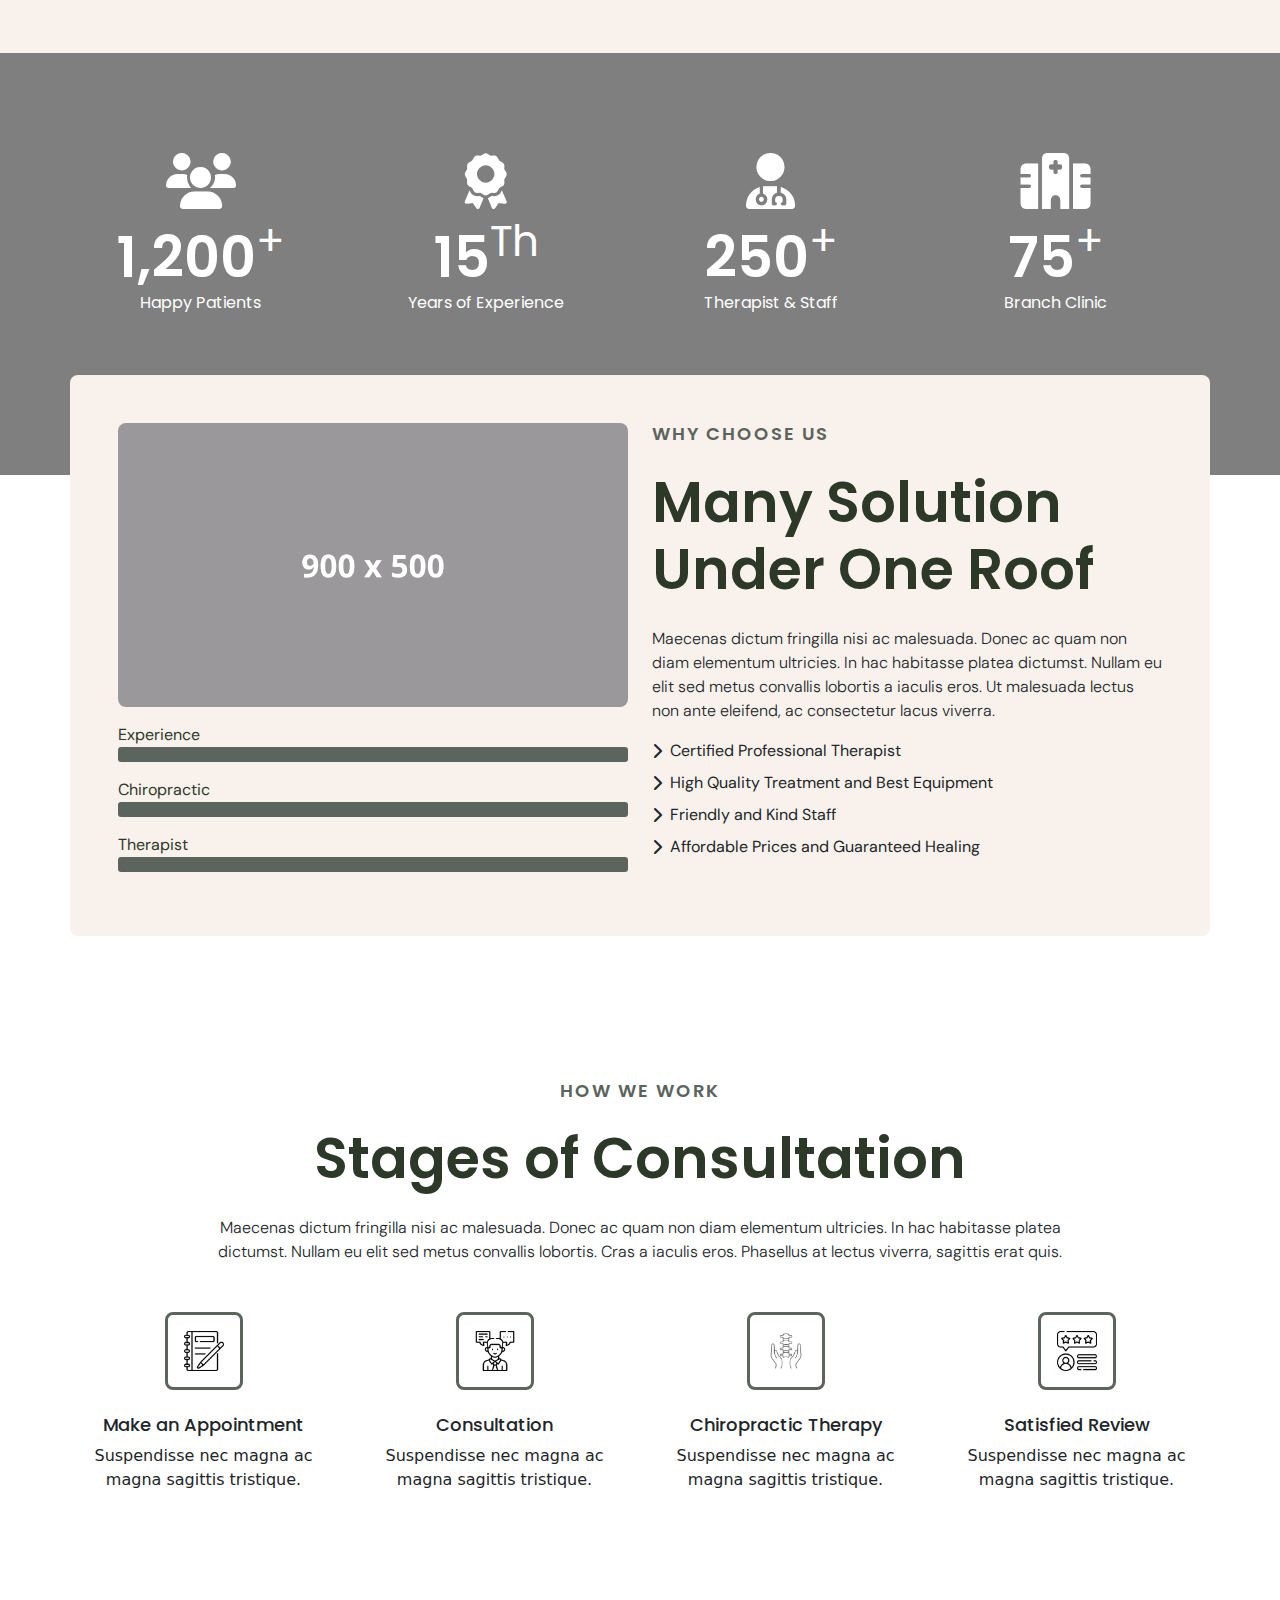
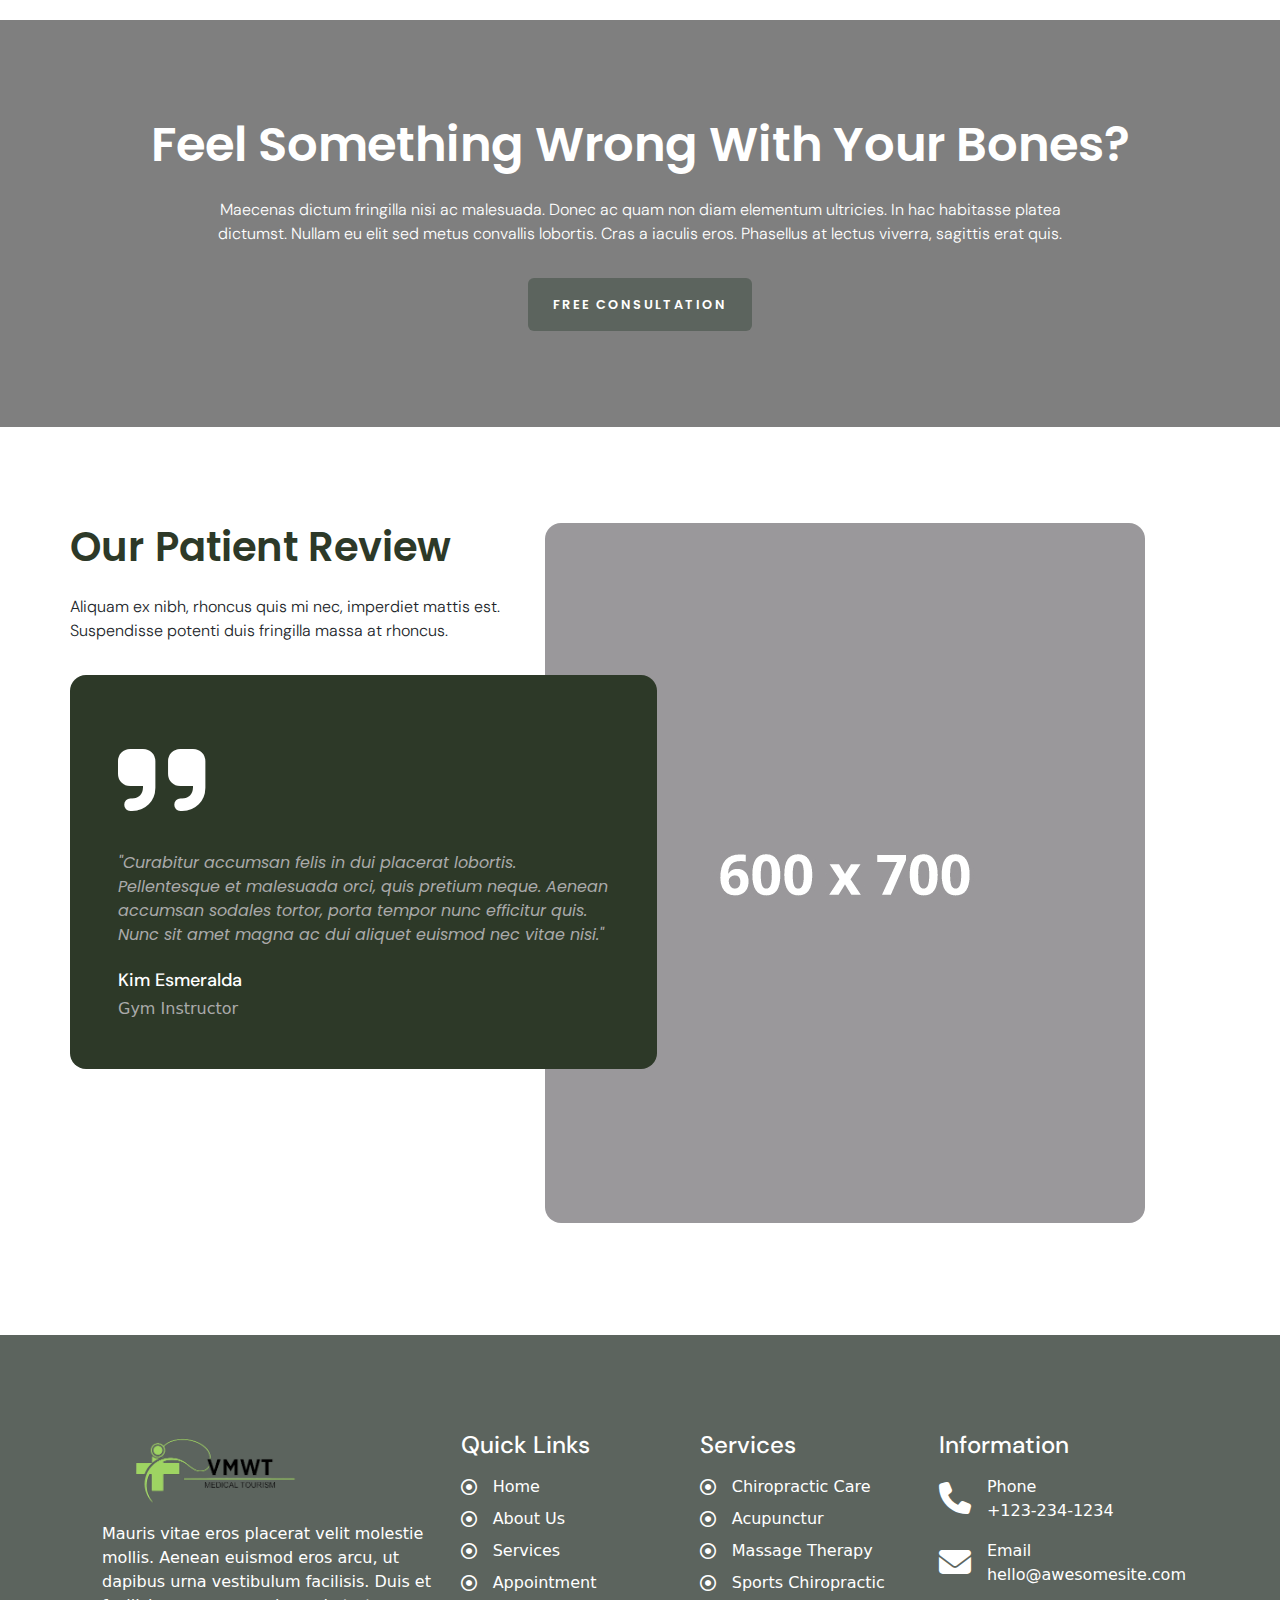
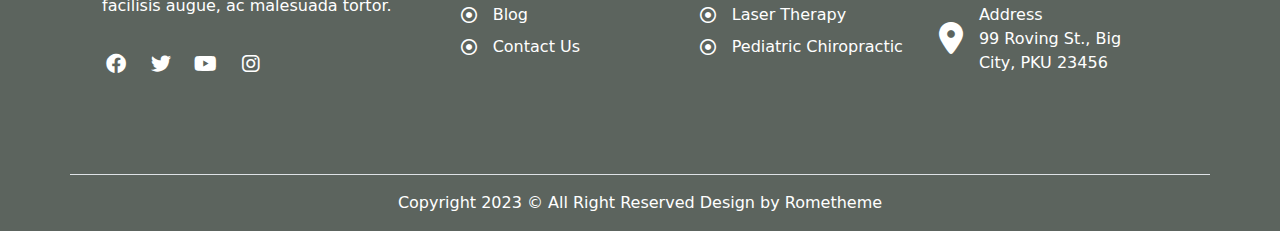
<file: services.html>
<!DOCTYPE html>
<html lang="en">

<head>
    <meta charset="UTF-8">
    <meta name="viewport" content="width=device-width, initial-scale=1.0">
    <!-- Stylesheet -->
    <link rel="stylesheet" href="css/style.css">
    <title>Tudebon - Services</title>
</head>

<body>
    <!-- Scripts -->
    <script src="js/vendor/bootstrap.bundle.min.js"></script>
    <script src="js/vendor/jquery.min.js"></script>
    <script src="js/vendor/swiper-bundle.min.js"></script>
    <script src="js/script.js"></script>
    <script src="js/swiper-script.js"></script>
    <script src="js/submit-form.js"></script>
    <script src="js/vendor/isotope.pkgd.min.js"></script>

    <!-- Header -->
    <section class="sticky-top bg-accent-color-1">
        <div class="r-container">
            <nav class="navbar navbar-expand-lg">
                <div class="container-fluid">
                    <div class="logo-container">
                        <img src="image/logo.png" alt="" class="img-fluid">
                    </div>
                    <button class="navbar-toggler" type="button" data-bs-toggle="collapse"
                        data-bs-target="#navbarSupportedContent" aria-controls="navbarSupportedContent"
                        aria-expanded="false" aria-label="Toggle navigation">
                        <i class="fa-solid fa-bars-staggered"></i>
                    </button>
                    <div class="collapse p-lg-0 px-2 py-3 navbar-collapse" id="navbarSupportedContent">
                        <ul class="navbar-nav mx-auto mb-2 mb-lg-0 gap-lg-3">
                            <li class="nav-item">
                                <a class="nav-link" aria-current="page" href="index.html">Home</a>
                            </li>
                            <li class="nav-item">
                                <a class="nav-link" href="about_us.html">About Us</a>
                            </li>
                            <li class="nav-item dropdown">
                                <a class="nav-link active dropdown-toggle" href="#" role="button"
                                    data-bs-toggle="dropdown" aria-expanded="false">
                                    Service
                                </a>
                                <ul class="dropdown-menu">
                                    <li><a class="dropdown-item active" href="services.html">Services</a></li>
                                    <li><a class="dropdown-item" href="service_detail.html">Service Detail</a></li>
                                </ul>
                            </li>
                            <li class="nav-item dropdown">
                                <a class="nav-link dropdown-toggle" href="#" role="button" data-bs-toggle="dropdown"
                                    aria-expanded="false">
                                    Pages
                                </a>
                                <ul class="dropdown-menu">
                                    <li><a class="dropdown-item" href="appointment.html">Appointment</a></li>
                                    <li><a class="dropdown-item" href="therapist.html">Therapist</a></li>
                                    <li><a class="dropdown-item" href="faq.html">FAQ</a></li>
                                    <li><a class="dropdown-item" href="404.html">404 Page</a></li>
                                </ul>
                            </li>
                            <li class="nav-item dropdown">
                                <a class="nav-link dropdown-toggle" href="#" role="button" data-bs-toggle="dropdown"
                                    aria-expanded="false">
                                    Blog
                                </a>
                                <ul class="dropdown-menu">
                                    <li><a class="dropdown-item" href="blog.html">Blog</a></li>
                                    <li><a class="dropdown-item" href="single_blog.html">Single Blog</a></li>
                                </ul>
                            </li>
                            <li class="nav-item">
                                <a class="nav-link" href="contact.html">Contact Us</a>
                            </li>
                        </ul>
                        <div>
                            <div class="d-flex flex-row align-items-center gap-3 text-white">
                                <span class="fs-2"><i class="fa-solid fa-phone"></i></span>
                                <div class="d-flex flex-column">
                                    <span>Call Us</span>
                                    <span>+123-234-1234</span>
                                </div>
                            </div>
                        </div>
                    </div>
                </div>
            </nav>
        </div>
    </section>
    <!-- End Of Header -->

    <main>
        <!-- Banner -->
        <section class="section position-relative" style="background-image: url(image/dummy-img-1920x900.jpg);">
            <div class="image-overlay"></div>
            <div class="r-container position-relative h-100" style="z-index: 2;">
                <div class="d-flex flex-column gap-3">
                    <h3 class="accent-color font-1 fw-semibold">Our Services</h3>
                    <nav aria-label="breadcrumb">
                        <ol class="breadcrumb">
                            <li class="breadcrumb-item"><a href="#">Home</a></li>
                            <li class="breadcrumb-item active" aria-current="page">Services</li>
                        </ol>
                    </nav>
                </div>
            </div>
        </section>

        <!-- SERVICES -->
        <section class="section bg-color-2">
            <div class="r-container">
                <div class="d-flex flex-column text-center gap-2">
                    <h6 class="fw-semibold font-1 accent-color-1 ls-2">SERVICES</h6>
                    <h3 class="accent-color font-1 fw-semibold">Conditions We Can Handle</h3>
                    <p class="font-2 fw-light mx-auto" style="max-width: 912px;">
                        Maecenas dictum fringilla nisi ac malesuada. Donec ac quam non diam elementum ultricies. In hac
                        habitasse platea dictumst. Nullam eu elit sed metus convallis lobortis. Cras a iaculis eros.
                        Phasellus at lectus viverra, sagittis erat quis.
                    </p>
                    <div class="w-100 row row-cols-1 row-cols-lg-3">
                        <div class="col mb-3">
                            <div class="rounded-3 border border-3 p-5 d-flex flex-column justify-content-center align-items-center gap-3"
                                style="--bs-border-color: var(--accent-color-1);">
                                <img src="image/icon1.png" alt="" class="img-fluid" width="80" height="80">
                                <h5>Chiropractic Care</h5>
                                <p>Suspendisse nec magna ac magna sagittis tristique etiam sagittis.</p>
                                <a href="" class="btn font-1 fw-semibold accent-color-1">READ MORE <i
                                        class="fa-solid fa-arrow-right"></i></a>
                            </div>
                        </div>
                        <div class="col mb-3">
                            <div class="rounded-3 border border-3 p-5 d-flex flex-column justify-content-center align-items-center gap-3"
                                style="--bs-border-color: var(--accent-color-1);">
                                <img src="image/icon2.png" alt="" class="img-fluid" width="80" height="80">
                                <h5>Acupunctur</h5>
                                <p>Suspendisse nec magna ac magna sagittis tristique etiam sagittis.</p>
                                <a href="" class="btn font-1 fw-semibold accent-color-1">READ MORE <i
                                        class="fa-solid fa-arrow-right"></i></a>
                            </div>
                        </div>
                        <div class="col mb-3">
                            <div class="rounded-3 border border-3 p-5 d-flex flex-column justify-content-center align-items-center gap-3"
                                style="--bs-border-color: var(--accent-color-1);">
                                <img src="image/icon3.png" alt="" class="img-fluid" width="80" height="80">
                                <h5>Massage Therapy</h5>
                                <p>Suspendisse nec magna ac magna sagittis tristique etiam sagittis.</p>
                                <a href="" class="btn font-1 fw-semibold accent-color-1">READ MORE <i
                                        class="fa-solid fa-arrow-right"></i></a>
                            </div>
                        </div>
                        <div class="col mb-3">
                            <div class="rounded-3 border border-3 p-5 d-flex flex-column justify-content-center align-items-center gap-3"
                                style="--bs-border-color: var(--accent-color-1);">
                                <img src="image/icon4.png" alt="" class="img-fluid" width="80" height="80">
                                <h5>Sports Chiropractic</h5>
                                <p>Suspendisse nec magna ac magna sagittis tristique etiam sagittis.</p>
                                <a href="" class="btn font-1 fw-semibold accent-color-1">READ MORE <i
                                        class="fa-solid fa-arrow-right"></i></a>
                            </div>
                        </div>
                        <div class="col mb-3">
                            <div class="rounded-3 border border-3 p-5 d-flex flex-column justify-content-center align-items-center gap-3"
                                style="--bs-border-color: var(--accent-color-1);">
                                <img src="image/icon5.png" alt="" class="img-fluid" width="80" height="80">
                                <h5>Laser Therapy</h5>
                                <p>Suspendisse nec magna ac magna sagittis tristique etiam sagittis.</p>
                                <a href="" class="btn font-1 fw-semibold accent-color-1">READ MORE <i
                                        class="fa-solid fa-arrow-right"></i></a>
                            </div>
                        </div>
                        <div class="col mb-3">
                            <div class="rounded-3 border border-3 p-5 d-flex flex-column justify-content-center align-items-center gap-3"
                                style="--bs-border-color: var(--accent-color-1);">
                                <img src="image/icon6.png" alt="" class="img-fluid" width="80" height="80">
                                <h5>Pediatric Chiropractic</h5>
                                <p>Suspendisse nec magna ac magna sagittis tristique etiam sagittis.</p>
                                <a href="" class="btn font-1 fw-semibold accent-color-1">READ MORE <i
                                        class="fa-solid fa-arrow-right"></i></a>
                            </div>
                        </div>
                    </div>
                </div>
            </div>
        </section>

        <section class="section position-relative bg-attach-fixed"
            style="background-image: url(image/dummy-img-1920x900.jpg);">
            <div class="image-overlay-2"></div>
            <div class="r-container position-relative mb-5" style="z-index: 2;">
                <div class="w-100 row row-cols-1 row-cols-lg-4 text-center text-white">
                    <div class="col mb-3">
                        <div class="d-flex flex-column">
                            <h3><i class="fa-solid fa-users"></i></h3>
                            <h3 class="font-1 fw-semibold m-0">1,200<sup class="fw-normal">+</sup></h3>
                            <span class="font-1">Happy Patients</span>
                        </div>
                    </div>
                    <div class="col mb-3">
                        <div class="d-flex flex-column">
                            <h3><i class="fa-solid fa-award"></i></h3>
                            <h3 class="font-1 fw-semibold m-0">15<sup class="fw-normal">Th</sup></h3>
                            <span class="font-1">Years of Experience</span>
                        </div>
                    </div>
                    <div class="col mb-3">
                        <div class="d-flex flex-column">
                            <h3><i class="fa-solid fa-user-doctor"></i></h3>
                            <h3 class="font-1 fw-semibold m-0">250<sup class="fw-normal">+</sup></h3>
                            <span class="font-1">Therapist & Staff</span>
                        </div>
                    </div>
                    <div class="col mb-3">
                        <div class="d-flex flex-column">
                            <h3><i class="fa-solid fa-hospital"></i></h3>
                            <h3 class="font-1 fw-semibold m-0">75<sup class="fw-normal">+</sup></h3>
                            <span class="font-1">Branch Clinic</span>
                        </div>
                    </div>
                </div>
            </div>
        </section>

        <!-- WHY CHOOSE US -->
        <section class="pb-5 position-relative" style="margin-top: -100px;">
            <div class="r-container">
                <div class="rounded-3 bg-color-2 p-5">
                    <div class="row row-cols-1 row-cols-lg-2">
                        <div class="col mb-3">
                            <a href="image/dummy-img-900x500.jpg" data-fslightbox="gallery">
                           <img src="image/dummy-img-900x500.jpg" alt="" class="rounded-3 img-fluid">
                        </a>
                            <div class="d-flex flex-column gap-3 mt-3">
                                <div class="r-progress w-100" style="--value:95;">
                                    <span class="accent-color font-2">Experience</span>
                                    <div class="progress-container">
                                        <div class="r-progress-bar percentage-label">
                                            <div class="progress-value"></div>
                                        </div>
                                    </div>
                                </div>
                                <div class="r-progress w-100" style="--value:87;">
                                    <span class="accent-color font-2">Chiropractic</span>
                                    <div class="progress-container">
                                        <div class="r-progress-bar percentage-label">
                                            <div class="progress-value"></div>
                                        </div>
                                    </div>
                                </div>
                                <div class="r-progress w-100" style="--value:96;">
                                    <span class="accent-color font-2">Therapist</span>
                                    <div class="progress-container">
                                        <div class="r-progress-bar percentage-label">
                                            <div class="progress-value"></div>
                                        </div>
                                    </div>
                                </div>
                            </div>
                        </div>
                        <div class="col mb-3">
                            <div class="d-flex flex-column gap-3">
                                <h6 class="fw-semibold font-1 accent-color-1 ls-2">WHY CHOOSE US</h6>
                                <h3 class="accent-color font-1 fw-semibold">Many Solution Under One Roof</h3>
                                <p class="font-2 fw-light mx-auto my-0" style="max-width: 912px;">
                                    Maecenas dictum fringilla nisi ac malesuada. Donec ac quam non diam elementum
                                    ultricies. In hac habitasse platea dictumst. Nullam eu elit sed metus convallis
                                    lobortis a iaculis eros. Ut malesuada lectus non ante eleifend, ac consectetur lacus
                                    viverra.
                                </p>
                                <div class="d-flex flex-column gap-2">
                                    <div class="d-flex flex-row gap-2 font-2 align-items-center">
                                        <i class="fa-solid fa-chevron-right"></i>
                                        Certified Professional Therapist
                                    </div>
                                    <div class="d-flex flex-row gap-2 font-2 align-items-center">
                                        <i class="fa-solid fa-chevron-right"></i>
                                        High Quality Treatment and Best Equipment
                                    </div>
                                    <div class="d-flex flex-row gap-2 font-2 align-items-center">
                                        <i class="fa-solid fa-chevron-right"></i>
                                        Friendly and Kind Staff
                                    </div>
                                    <div class="d-flex flex-row gap-2 font-2 align-items-center">
                                        <i class="fa-solid fa-chevron-right"></i>
                                        Affordable Prices and Guaranteed Healing
                                    </div>
                                </div>
                            </div>
                        </div>
                    </div>
                </div>
            </div>
        </section>

        <!-- HOW WE WORK -->
        <section class="section">
            <div class="r-container">
                <div class="d-flex flex-column gap-3 text-center">
                    <h6 class="fw-semibold font-1 accent-color-1 ls-2">HOW WE WORK</h6>
                    <h3 class="accent-color font-1 fw-semibold">Stages of Consultation</h3>
                    <p class="font-2 fw-light mx-auto" style="max-width: 912px;">
                        Maecenas dictum fringilla nisi ac malesuada. Donec ac quam non diam elementum ultricies. In hac
                        habitasse platea dictumst. Nullam eu elit sed metus convallis lobortis. Cras a iaculis eros.
                        Phasellus at lectus viverra, sagittis erat quis.
                    </p>
                    <div class="row row-cols-1 row-cols-lg-4 mt-3">
                        <div class="col mb-3">
                            <div class="d-flex flex-column gap-2 justify-content-center align-items-center">
                                <div class="border-3 border rounded-3 p-3 mb-3"
                                    style="--bs-border-color: var(--accent-color-1);">
                                    <img src="image/notebook.png" alt="" class="img-fluid" width="40" height="40">
                                </div>
                                <h6 class="font-1 m-0">Make an Appointment</h6>
                                <p>
                                    Suspendisse nec magna ac magna sagittis tristique.
                                </p>
                            </div>
                        </div>
                        <div class="col mb-3">
                            <div class="d-flex flex-column gap-2 justify-content-center align-items-center">
                                <div class="border-3 border rounded-3 p-3 mb-3"
                                    style="--bs-border-color: var(--accent-color-1);">
                                    <img src="image/consulting.png" alt="" class="img-fluid" width="40" height="40">
                                </div>
                                <h6 class="font-1 m-0">Consultation</h6>
                                <p>
                                    Suspendisse nec magna ac magna sagittis tristique.
                                </p>
                            </div>
                        </div>
                        <div class="col mb-3">
                            <div class="d-flex flex-column gap-2 justify-content-center align-items-center">
                                <div class="border-3 border rounded-3 p-3 mb-3"
                                    style="--bs-border-color: var(--accent-color-1);">
                                    <img src="image/back.png" alt="" class="img-fluid" width="40" height="40">
                                </div>
                                <h6 class="font-1 m-0">Chiropractic Therapy</h6>
                                <p>
                                    Suspendisse nec magna ac magna sagittis tristique.
                                </p>
                            </div>
                        </div>
                        <div class="col mb-3">
                            <div class="d-flex flex-column gap-2 justify-content-center align-items-center">
                                <div class="border-3 border rounded-3 p-3 mb-3"
                                    style="--bs-border-color: var(--accent-color-1);">
                                    <img src="image/reviews.png" alt="" class="img-fluid" width="40" height="40">
                                </div>
                                <h6 class="font-1 m-0">Satisfied Review</h6>
                                <p>
                                    Suspendisse nec magna ac magna sagittis tristique.
                                </p>
                            </div>
                        </div>
                    </div>
                </div>
            </div>
        </section>

        <section class="section position-relative bg-attach-fixed"
            style="background-image: url(image/dummy-img-1920x900.jpg);">
            <div class="image-overlay-2"></div>
            <div class="r-container position-relative" style="z-index: 2;">
                <div class="d-flex flex-column gap-3 text-white text-center align-items-center">
                    <h3 class="font-1 fw-semibold" style="font-size: 48px;">Feel Something Wrong With Your Bones?</h3>
                    <p class="font-2 fw-light mx-auto" style="max-width: 912px;">
                        Maecenas dictum fringilla nisi ac malesuada. Donec ac quam non diam elementum ultricies. In hac
                        habitasse platea dictumst. Nullam eu elit sed metus convallis lobortis. Cras a iaculis eros.
                        Phasellus at lectus viverra, sagittis erat quis.
                    </p>
                    <a href="contact.html" class="btn button font-1 ls-2 fw-semibold fs-7 py-3 px-4">FREE
                        CONSULTATION</a>
                </div>
            </div>
        </section>

        <!-- Our Patient Review -->
        <section class="section">
            <div class="r-container">
                <div class="d-flex flex-lg-row flex-column-reverse">
                    <div class="col col-lg-5 mb-3">
                        <div class="d-flex flex-column gap-3">
                            <h3 class="accent-color font-1 fw-semibold fs-1">Our Patient Review</h3>
                            <p class="font-2 fw-light mx-auto" style="max-width: 912px;">
                                Aliquam ex nibh, rhoncus quis mi nec, imperdiet mattis est. Suspendisse potenti duis
                                fringilla massa at rhoncus.
                            </p>
                            <div class="overflow-hidden outer-margin">
                                <div class="swiper">
                                    <!-- Additional required wrapper -->
                                    <div class="swiper-wrapper">
                                        <!-- Slides -->
                                        <div class="swiper-slide">
                                            <div class="d-flex flex-column bg-accent-color rounded-4 p-5 text-white">
                                                <h1><i class="fa-solid fa-quote-right"></i></h1>
                                                <p class="text-gray mb-4 fst-italic font-1">
                                                    "Curabitur accumsan felis in dui placerat lobortis. Pellentesque et
                                                    malesuada orci, quis pretium neque. Aenean accumsan sodales tortor,
                                                    porta tempor nunc efficitur quis. Nunc sit amet magna ac dui aliquet
                                                    euismod nec vitae nisi."</p>
                                                <div class="d-flex flex-column flex-grow-1">
                                                    <h6 class="font-2 lh-1">Kim Esmeralda</h6>
                                                    <span class="text-gray">Gym Instructor</span>
                                                </div>
                                            </div>
                                        </div>
                                        <div class="swiper-slide">
                                            <div class="d-flex flex-column bg-accent-color rounded-4 p-5 text-white">
                                                <h1><i class="fa-solid fa-quote-right"></i></h1>
                                                <p class="text-gray mb-4 fst-italic font-1">
                                                    "Curabitur accumsan felis in dui placerat lobortis. Pellentesque et
                                                    malesuada orci, quis pretium neque. Aenean accumsan sodales tortor,
                                                    porta tempor nunc efficitur quis. Nunc sit amet magna ac dui aliquet
                                                    euismod nec vitae nisi."</p>
                                                <div class="d-flex flex-column flex-grow-1">
                                                    <h6 class="font-2 lh-1">Michael Granger</h6>
                                                    <span class="text-gray">Football Player </span>
                                                </div>
                                            </div>
                                        </div>
                                        <div class="swiper-slide">
                                            <div class="d-flex flex-column bg-accent-color rounded-4 p-5 text-white">
                                                <h1><i class="fa-solid fa-quote-right"></i></h1>
                                                <p class="text-gray mb-4 fst-italic font-1">
                                                    "Curabitur accumsan felis in dui placerat lobortis. Pellentesque et
                                                    malesuada orci, quis pretium neque. Aenean accumsan sodales tortor,
                                                    porta tempor nunc efficitur quis. Nunc sit amet magna ac dui aliquet
                                                    euismod nec vitae nisi."</p>
                                                <div class="d-flex flex-column flex-grow-1">
                                                    <h6 class="font-2 lh-1">Jason Rando</h6>
                                                    <span class="text-gray">Construction Worker</span>
                                                </div>
                                            </div>
                                        </div>
                                    </div>
                                </div>
                            </div>
                        </div>
                    </div>
                    <div class="col col-lg-7 mb-3">
                        <a href="image/dummy-img-600x700.jpg" data-fslightbox="gallery">
                           <img src="image/dummy-img-600x700.jpg" alt="" class="img-fluid rounded-4">
                        </a>
                    </div>
                </div>
            </div>
        </section>

    </main>

    <footer>
        <section class="bg-accent-color-1">
            <div class="r-container section border-bottom">
                <div class="row row-cols-1 row-cols-lg-2 w-100">
                    <div class="col col-lg-4">
                        <div class="d-flex flex-column gap-3 text-white">
                            <div class="logo-container">
                                <img src="image/logo.png" alt="" class="img-fluid">
                            </div>
                            <p>
                                Mauris vitae eros placerat velit molestie mollis. Aenean euismod eros arcu, ut dapibus
                                urna
                                vestibulum facilisis. Duis et facilisis augue, ac malesuada tortor.
                            </p>
                            <div class="social-container">
                                <a href="https://www.facebook.com" class="social-item">
                                    <i class="fa-brands fa-facebook"></i>
                                </a>
                                <a href="https://www.twitter.com" class="social-item">
                                    <i class="fa-brands fa-twitter"></i>
                                </a>
                                <a href="https://www.youtube.com" class="social-item">
                                    <i class="fa-brands fa-youtube"></i>
                                </a>
                                <a href="https://www.instagram.com" class="social-item">
                                    <i class="fa-brands fa-instagram"></i>
                                </a>
                            </div>
                        </div>
                    </div>
                    <div class="col col-lg-8">
                        <div class="row row-cols-1 row-cols-lg-3 text-white">
                            <div class="col">
                                <h5 class="font-2 mb-3">Quick Links</h5>
                                <ul class="list gap-2">
                                    <li>
                                        <a href="" class="d-flex flex-row gap-3 align-items-center link">
                                            <i class="fa-regular fa-circle-dot"></i>
                                            Home
                                        </a>
                                    </li>
                                    <li>
                                        <a href="" class="d-flex flex-row gap-3 align-items-center link">
                                            <i class="fa-regular fa-circle-dot"></i>
                                            About Us
                                        </a>
                                    </li>
                                    <li>
                                        <a href="" class="d-flex flex-row gap-3 align-items-center link">
                                            <i class="fa-regular fa-circle-dot"></i>
                                            Services
                                        </a>
                                    </li>
                                    <li>
                                        <a href="" class="d-flex flex-row gap-3 align-items-center link">
                                            <i class="fa-regular fa-circle-dot"></i>
                                            Appointment
                                        </a>
                                    </li>
                                    <li>
                                        <a href="" class="d-flex flex-row gap-3 align-items-center link">
                                            <i class="fa-regular fa-circle-dot"></i>
                                            Blog
                                        </a>
                                    </li>
                                    <li>
                                        <a href="" class="d-flex flex-row gap-3 align-items-center link">
                                            <i class="fa-regular fa-circle-dot"></i>
                                            Contact Us
                                        </a>
                                    </li>
                                </ul>
                            </div>
                            <div class="col">
                                <h5 class="font-2 mb-3">Services</h5>
                                <ul class="list gap-2">
                                    <li>
                                        <a href="" class="d-flex flex-row gap-3 align-items-center link">
                                            <i class="fa-regular fa-circle-dot"></i>
                                            Chiropractic Care
                                        </a>
                                    </li>
                                    <li>
                                        <a href="" class="d-flex flex-row gap-3 align-items-center link">
                                            <i class="fa-regular fa-circle-dot"></i>
                                            Acupunctur
                                        </a>
                                    </li>
                                    <li>
                                        <a href="" class="d-flex flex-row gap-3 align-items-center link">
                                            <i class="fa-regular fa-circle-dot"></i>
                                            Massage Therapy
                                        </a>
                                    </li>
                                    <li>
                                        <a href="" class="d-flex flex-row gap-3 align-items-center link">
                                            <i class="fa-regular fa-circle-dot"></i>
                                            Sports Chiropractic
                                        </a>
                                    </li>
                                    <li>
                                        <a href="" class="d-flex flex-row gap-3 align-items-center link">
                                            <i class="fa-regular fa-circle-dot"></i>
                                            Laser Therapy
                                        </a>
                                    </li>
                                    <li>
                                        <a href="" class="d-flex flex-row gap-3 align-items-center link">
                                            <i class="fa-regular fa-circle-dot"></i>
                                            Pediatric Chiropractic
                                        </a>
                                    </li>
                                </ul>
                            </div>
                            <div class="col">
                                <h5 class="font-2 mb-3">Information</h5>
                                <div class="d-flex flex-column gap-3">
                                    <div class="d-flex flex-row align-items-center gap-3 text-white">
                                        <span class="fs-2"><i class="fa-solid fa-phone"></i></span>
                                        <div class="d-flex flex-column">
                                            <span>Phone</span>
                                            <span>+123-234-1234</span>
                                        </div>
                                    </div>
                                    <div class="d-flex flex-row align-items-center gap-3 text-white">
                                        <span class="fs-2">
                                            <i class="fa-solid fa-envelope"></i>
                                        </span>
                                        <div class="d-flex flex-column">
                                            <span>Email</span>
                                            <span>hello@awesomesite.com</span>
                                        </div>
                                    </div>
                                    <div class="d-flex flex-row align-items-center gap-3 text-white">
                                        <span class="fs-2">
                                            <i class="fa-solid fa-location-dot"></i>
                                        </span>
                                        <div class="d-flex flex-column">
                                            <span>Address</span>
                                            <span>99 Roving St., Big City, PKU 23456</span>
                                        </div>
                                    </div>
                                </div>
                            </div>
                        </div>
                    </div>
                </div>
            </div>
            <div class="p-3 text-white text-center">
                <p class="m-0">Copyright 2023 © All Right Reserved Design by Rometheme</p>
            </div>
        </section>
    </footer>

    <script src="js/vendor/fslightbox.js"></script>
    <script src="js/masonry.js"></script>
</body>

</html>
</file>
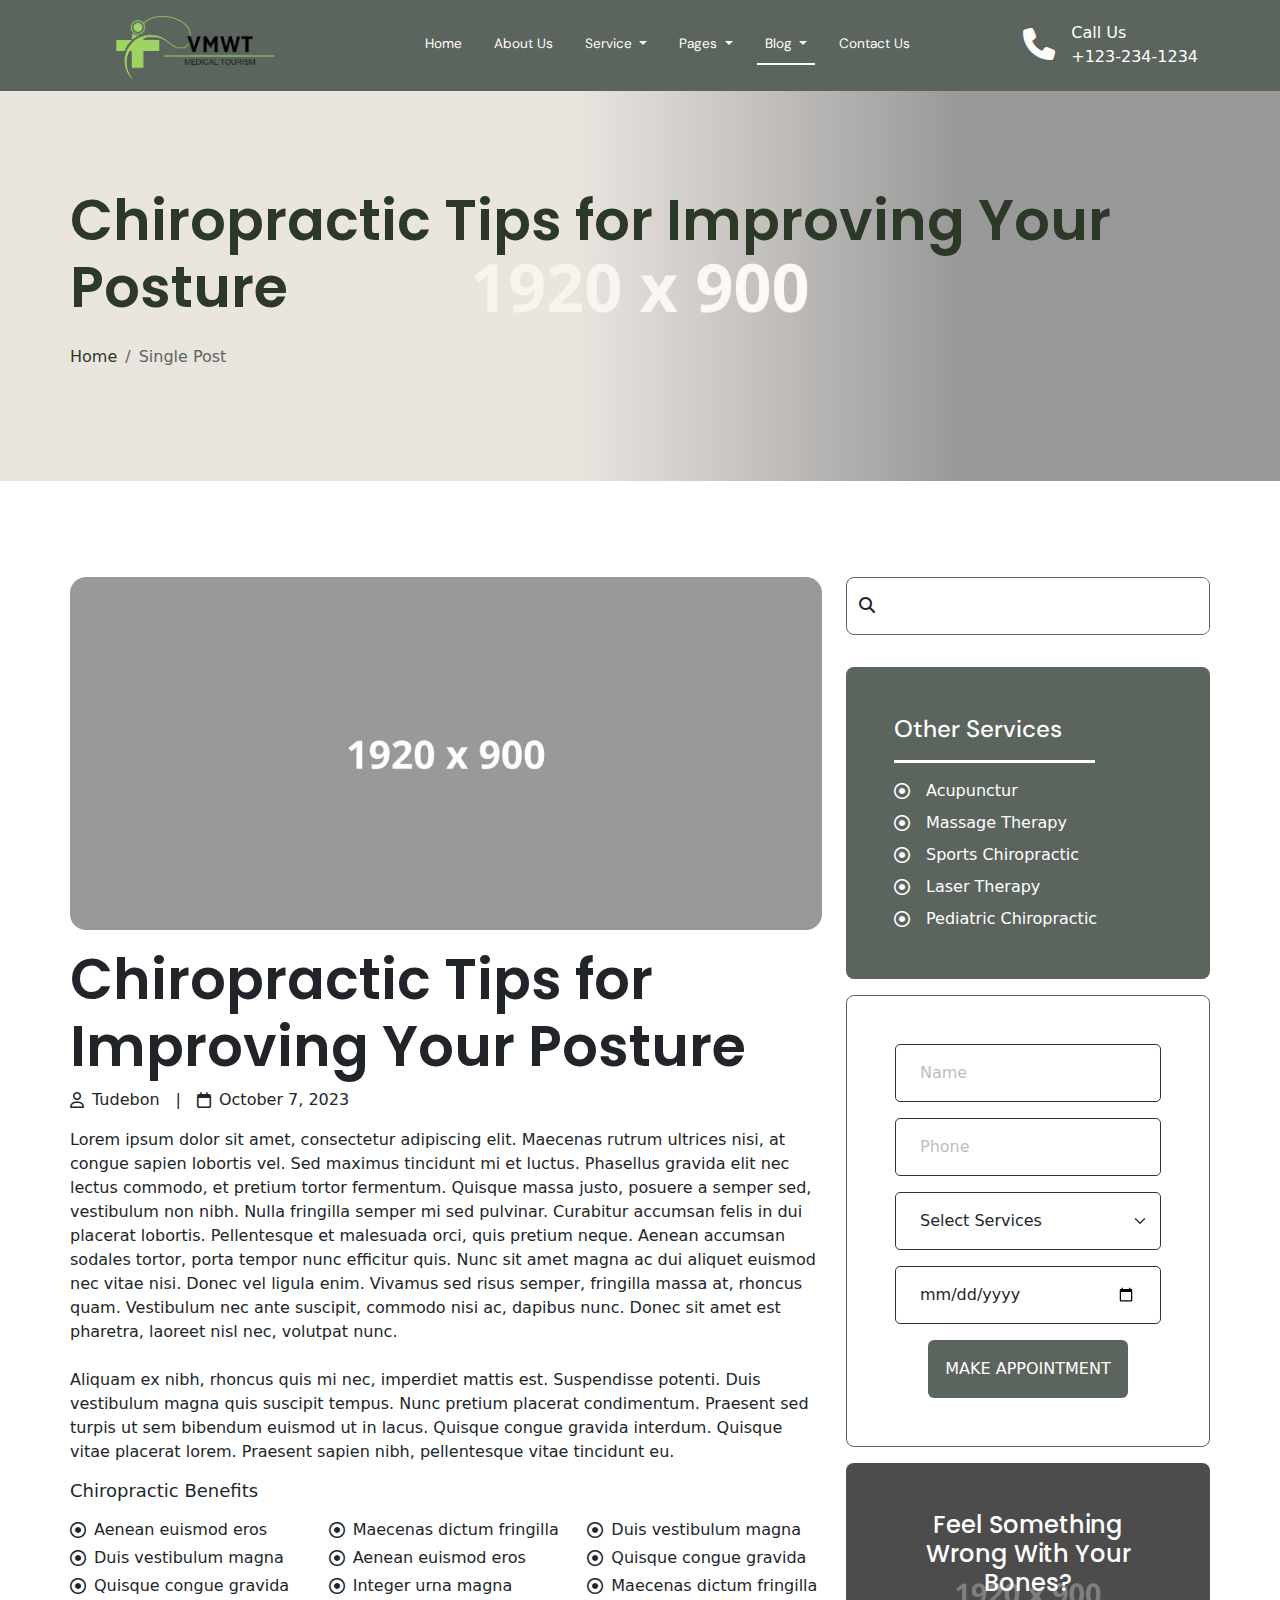
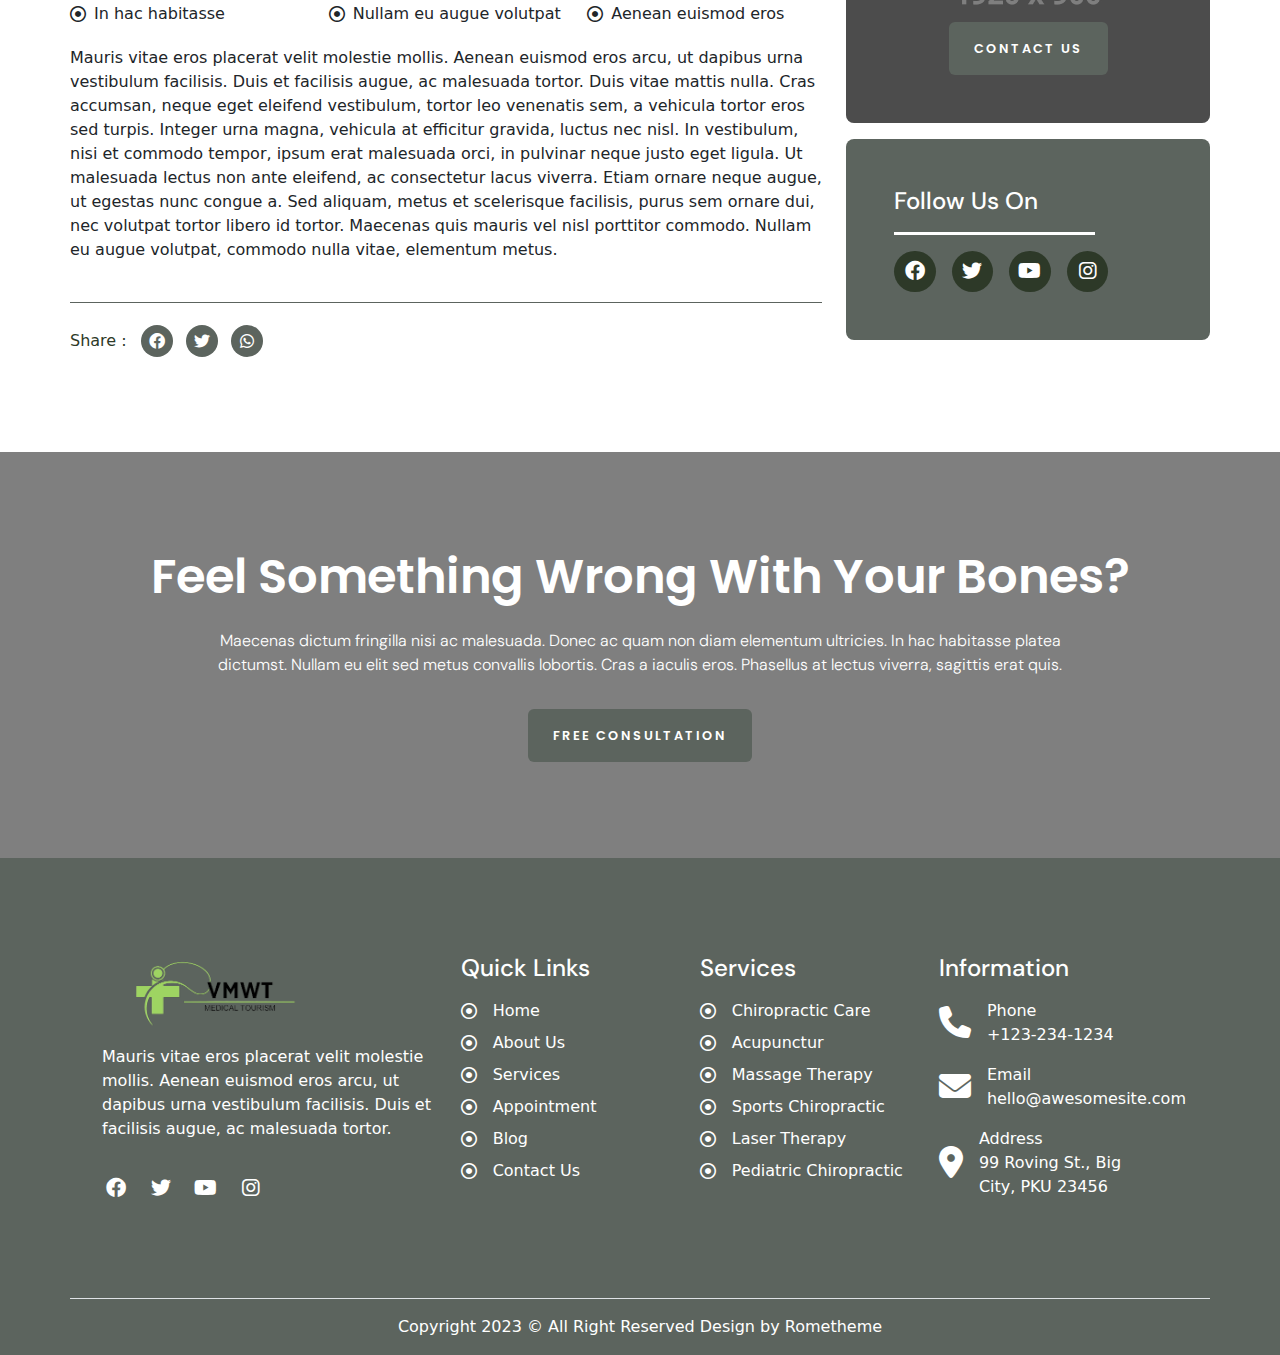
<file: single_blog.html>
<!DOCTYPE html>
<html lang="en">

<head>
    <meta charset="UTF-8">
    <meta name="viewport" content="width=device-width, initial-scale=1.0">
    <!-- Stylesheet -->
    <link rel="stylesheet" href="css/style.css">
    <title>Tudebon - Single Blog</title>
</head>

<body>
    <!-- Scripts -->
    <script src="js/vendor/bootstrap.bundle.min.js"></script>
    <script src="js/vendor/jquery.min.js"></script>
    <script src="js/vendor/swiper-bundle.min.js"></script>
    <script src="js/script.js"></script>
    <script src="js/swiper-script.js"></script>
    <script src="js/submit-form.js"></script>
    <script src="js/vendor/isotope.pkgd.min.js"></script>
    <script src="js/share.js"></script>

    <!-- Header -->
    <section class="sticky-top bg-accent-color-1">
        <div class="r-container">
            <nav class="navbar navbar-expand-lg">
                <div class="container-fluid">
                    <div class="logo-container">
                        <img src="image/logo.png" alt="" class="img-fluid">
                    </div>
                    <button class="navbar-toggler" type="button" data-bs-toggle="collapse"
                        data-bs-target="#navbarSupportedContent" aria-controls="navbarSupportedContent"
                        aria-expanded="false" aria-label="Toggle navigation">
                        <i class="fa-solid fa-bars-staggered"></i>
                    </button>
                    <div class="collapse p-lg-0 px-2 py-3 navbar-collapse" id="navbarSupportedContent">
                        <ul class="navbar-nav mx-auto mb-2 mb-lg-0 gap-lg-3">
                            <li class="nav-item">
                                <a class="nav-link" aria-current="page" href="index.html">Home</a>
                            </li>
                            <li class="nav-item">
                                <a class="nav-link" href="about_us.html">About Us</a>
                            </li>
                            <li class="nav-item dropdown">
                                <a class="nav-link dropdown-toggle" href="#" role="button" data-bs-toggle="dropdown"
                                    aria-expanded="false">
                                    Service
                                </a>
                                <ul class="dropdown-menu">
                                    <li><a class="dropdown-item" href="services.html">Services</a></li>
                                    <li><a class="dropdown-item" href="service_detail.html">Service Detail</a>
                                    </li>
                                </ul>
                            </li>
                            <li class="nav-item dropdown">
                                <a class="nav-link dropdown-toggle" href="#" role="button" data-bs-toggle="dropdown"
                                    aria-expanded="false">
                                    Pages
                                </a>
                                <ul class="dropdown-menu">
                                    <li><a class="dropdown-item" href="appointment.html">Appointment</a></li>
                                    <li><a class="dropdown-item" href="therapist.html">Therapist</a></li>
                                    <li><a class="dropdown-item" href="faq.html">FAQ</a></li>
                                    <li><a class="dropdown-item" href="404.html">404 Page</a></li>
                                </ul>
                            </li>
                            <li class="nav-item dropdown">
                                <a class="nav-link dropdown-toggle active" href="#" role="button"
                                    data-bs-toggle="dropdown" aria-expanded="false">
                                    Blog
                                </a>
                                <ul class="dropdown-menu">
                                    <li><a class="dropdown-item" href="blog.html">Blog</a></li>
                                    <li><a class="dropdown-item active" href="single_blog.html">Single Blog</a></li>
                                </ul>
                            </li>
                            <li class="nav-item">
                                <a class="nav-link" href="contact.html">Contact Us</a>
                            </li>
                        </ul>
                        <div>
                            <div class="d-flex flex-row align-items-center gap-3 text-white">
                                <span class="fs-2"><i class="fa-solid fa-phone"></i></span>
                                <div class="d-flex flex-column">
                                    <span>Call Us</span>
                                    <span>+123-234-1234</span>
                                </div>
                            </div>
                        </div>
                    </div>
                </div>
            </nav>
        </div>
    </section>
    <!-- End Of Header -->

    <main>
        <!-- Banner -->
        <section class="section position-relative" style="background-image: url(image/dummy-img-1920x900.jpg);">
            <div class="image-overlay"></div>
            <div class="r-container position-relative h-100" style="z-index: 2;">
                <div class="d-flex flex-column gap-3">
                    <h3 class="accent-color font-1 fw-semibold">Chiropractic Tips for Improving Your Posture</h3>
                    <nav aria-label="breadcrumb">
                        <ol class="breadcrumb">
                            <li class="breadcrumb-item"><a href="#">Home</a></li>
                            <li class="breadcrumb-item active" aria-current="page">Single Post</li>
                        </ol>
                    </nav>
                </div>
            </div>
        </section>

        <section class="section">
            <div class="r-container">
                <div class="row row-cols-1 row-cols-lg-2">
                    <div class="col col-lg-8">
                        <div class="d-flex flex-column">
                            <img src="image/dummy-img-1920x900.jpg" alt="" class="img-fluid rounded-4 mb-3">
                            <h3 class="fw-semibold font-1">Chiropractic Tips for Improving Your Posture</h3>
                            <div class="d-flex flex-row gap-3 mb-3">
                                <div class="d-flex gap-2 align-items-center">
                                    <i class="fa-regular fa-user"></i>
                                    Tudebon
                                </div>
                                |
                                <div class="d-flex gap-2 align-items-center">
                                    <i class="fa-regular fa-calendar"></i>
                                    October 7, 2023
                                </div>
                            </div>
                            <p>
                                Lorem ipsum dolor sit amet, consectetur adipiscing elit. Maecenas rutrum ultrices nisi,
                                at congue sapien lobortis vel. Sed maximus tincidunt mi et luctus. Phasellus gravida
                                elit nec lectus commodo, et pretium tortor fermentum. Quisque massa justo, posuere a
                                semper sed, vestibulum non nibh. Nulla fringilla semper mi sed pulvinar. Curabitur
                                accumsan felis in dui placerat lobortis. Pellentesque et malesuada orci, quis pretium
                                neque. Aenean accumsan sodales tortor, porta tempor nunc efficitur quis. Nunc sit amet
                                magna ac dui aliquet euismod nec vitae nisi. Donec vel ligula enim. Vivamus sed risus
                                semper, fringilla massa at, rhoncus quam. Vestibulum nec ante suscipit, commodo nisi ac,
                                dapibus nunc. Donec sit amet est pharetra, laoreet nisl nec, volutpat nunc.
                                <br><br>
                                Aliquam ex nibh, rhoncus quis mi nec, imperdiet mattis est. Suspendisse potenti. Duis
                                vestibulum magna quis suscipit tempus. Nunc pretium placerat condimentum. Praesent sed
                                turpis ut sem bibendum euismod ut in lacus. Quisque congue gravida interdum. Quisque
                                vitae placerat lorem. Praesent sapien nibh, pellentesque vitae tincidunt eu.
                            </p>
                            <div>
                                <h6>Chiropractic Benefits</h6>
                                <ul class="row row-cols-1 row-cols-lg-3 p-0 mt-3">
                                    <li class="col mb-1 d-flex flex-row gap-2 align-items-center">
                                        <i class="fa-regular fa-circle-dot"></i>
                                        Aenean euismod eros
                                    </li>
                                    <li class="col mb-1 d-flex flex-row gap-2 align-items-center">
                                        <i class="fa-regular fa-circle-dot"></i>
                                        Maecenas dictum fringilla
                                    </li>
                                    <li class="col mb-1 d-flex flex-row gap-2 align-items-center">
                                        <i class="fa-regular fa-circle-dot"></i>
                                        Duis vestibulum magna
                                    </li>
                                    <li class="col mb-1 d-flex flex-row gap-2 align-items-center">
                                        <i class="fa-regular fa-circle-dot"></i>
                                        Duis vestibulum magna
                                    </li>
                                    <li class="col mb-1 d-flex flex-row gap-2 align-items-center">
                                        <i class="fa-regular fa-circle-dot"></i>
                                        Aenean euismod eros
                                    </li>
                                    <li class="col mb-1 d-flex flex-row gap-2 align-items-center">
                                        <i class="fa-regular fa-circle-dot"></i>
                                        Quisque congue gravida
                                    </li>
                                    <li class="col mb-1 d-flex flex-row gap-2 align-items-center">
                                        <i class="fa-regular fa-circle-dot"></i>
                                        Quisque congue gravida
                                    </li>
                                    <li class="col mb-1 d-flex flex-row gap-2 align-items-center">
                                        <i class="fa-regular fa-circle-dot"></i>
                                        Integer urna magna
                                    </li>
                                    <li class="col mb-1 d-flex flex-row gap-2 align-items-center">
                                        <i class="fa-regular fa-circle-dot"></i>
                                        Maecenas dictum fringilla
                                    </li>
                                    <li class="col mb-1 d-flex flex-row gap-2 align-items-center">
                                        <i class="fa-regular fa-circle-dot"></i>
                                        In hac habitasse
                                    </li>
                                    <li class="col mb-1 d-flex flex-row gap-2 align-items-center">
                                        <i class="fa-regular fa-circle-dot"></i>
                                        Nullam eu augue volutpat
                                    </li>
                                    <li class="col mb-1 d-flex flex-row gap-2 align-items-center">
                                        <i class="fa-regular fa-circle-dot"></i>
                                        Aenean euismod eros
                                    </li>
                                </ul>
                            </div>
                            <p>
                                Mauris vitae eros placerat velit molestie mollis. Aenean euismod eros arcu, ut dapibus
                                urna vestibulum facilisis. Duis et facilisis augue, ac malesuada tortor. Duis vitae
                                mattis nulla. Cras accumsan, neque eget eleifend vestibulum, tortor leo venenatis sem, a
                                vehicula tortor eros sed turpis. Integer urna magna, vehicula at efficitur gravida,
                                luctus nec nisl. In vestibulum, nisi et commodo tempor, ipsum erat malesuada orci, in
                                pulvinar neque justo eget ligula. Ut malesuada lectus non ante eleifend, ac consectetur
                                lacus viverra. Etiam ornare neque augue, ut egestas nunc congue a. Sed aliquam, metus et
                                scelerisque facilisis, purus sem ornare dui, nec volutpat tortor libero id tortor.
                                Maecenas quis mauris vel nisl porttitor commodo. Nullam eu augue volutpat, commodo nulla
                                vitae, elementum metus.
                            </p>
                            <div class="border-bottom my-4" style="--bs-border-color: var(--accent-color-1);"></div>
                            <div class="d-flex flex-row gap-3 align-items-center">
                                <span class="accent-color">Share :</span>
                                <div class="social-container">
                                    <div class="social-item">
                                        <button class="btn share-button"
                                            data-platform="facebook">
                                            <i class="fa-brands fa-facebook"></i>
                                        </button>
                                    </div>
                                    <div class="social-item">
                                        <button class="btn share-button"
                                            data-platform="twitter">
                                            <i class="fa-brands fa-twitter"></i>
                                        </button>
                                    </div>
                                    <div class="social-item">
                                        <button class="btn share-button"
                                            data-platform="whatsapp">
                                            <i class="fa-brands fa-whatsapp"></i>
                                        </button>
                                    </div>
                                </div>
                            </div>
                        </div>
                    </div>
                    <div class="col col-lg-4">
                        <div class="d-flex flex-column gap-3">
                            <form  class="form">
                                <div class="input-group mb-3 border rounded-3 overflow-hidden"
                                    style="--bs-border-color: var(--accent-color-1);">
                                    <button class="btn border-0" type="button" id="button-addon1"><i
                                            class="fa-solid fa-magnifying-glass"></i></button>
                                    <input type="text" class="form-control py-3 px-4 border-0" placeholder=""
                                        aria-label="Example text with button addon" aria-describedby="button-addon1">
                                </div>
                            </form>
                            <div class="rounded-3 bg-accent-color-1 p-5">
                                <h5 class="font-2 mb-3 text-white border-bottom border-3 border-white w-75 pb-3">Other
                                    Services</h5>
                                <ul class="list gap-2">
                                    <li>
                                        <a href="" class="d-flex flex-row gap-3 align-items-center link">
                                            <i class="fa-regular fa-circle-dot"></i>
                                            Acupunctur
                                        </a>
                                    </li>
                                    <li>
                                        <a href="" class="d-flex flex-row gap-3 align-items-center link">
                                            <i class="fa-regular fa-circle-dot"></i>
                                            Massage Therapy
                                        </a>
                                    </li>
                                    <li>
                                        <a href="" class="d-flex flex-row gap-3 align-items-center link">
                                            <i class="fa-regular fa-circle-dot"></i>
                                            Sports Chiropractic
                                        </a>
                                    </li>
                                    <li>
                                        <a href="" class="d-flex flex-row gap-3 align-items-center link">
                                            <i class="fa-regular fa-circle-dot"></i>
                                            Laser Therapy
                                        </a>
                                    </li>
                                    <li>
                                        <a href="" class="d-flex flex-row gap-3 align-items-center link">
                                            <i class="fa-regular fa-circle-dot"></i>
                                            Pediatric Chiropractic
                                        </a>
                                    </li>
                                </ul>
                            </div>
                            <div class="rounded-3 border border-1 p-5 d-flex flex-column justify-content-center align-items-center gap-3"
                                style="--bs-border-color: var(--accent-color-1);">
                                <div class="toast-container position-fixed bottom-0 end-0 p-3">
                                    <div id="liveToast"
                                        class="toast success_msg_appointment bg-dark-transparent text-white"
                                        role="alert" aria-live="assertive" aria-atomic="true">
                                        <div class="d-flex">
                                            <div class="toast-body">
                                                Your Appointment Message Send Successfully!.
                                            </div>
                                            <button type="button" class="btn me-2 m-auto text-white"
                                                data-bs-dismiss="toast" aria-label="Close">
                                                <i class="fa-solid fa-xmark"></i>
                                            </button>
                                        </div>
                                    </div>
                                </div>
                                <form 
                                    class="d-flex flex-column h-100 justify-content-center w-100 needs-validation form"
                                    novalidate>
                                    <input type="text" name="action" value="appointment" hidden>
                                    <div class="mb-3">
                                        <input type="text" class="form-control py-3 px-4" name="name" id="name"
                                            placeholder="Name" required>
                                        <div class="invalid-feedback">
                                            The field is required.
                                        </div>
                                    </div>
                                    <div class="mb-3">
                                        <input type="tel" class="form-control py-3 px-4" name="phone" id="phone"
                                            placeholder="Phone" required>
                                        <div class="invalid-feedback">
                                            The field is required.
                                        </div>
                                    </div>
                                    <div class="mb-3">
                                        <select name="service" class="form-select py-3 px-4"
                                            aria-label="Default select example">
                                            <option selected>Select Services</option>
                                            <option value="Chiropractic Care">Chiropractic Care</option>
                                            <option value="Acupunctur">Acupunctur</option>
                                            <option value="Message Therapy">Message Therapy</option>
                                            <option value="Sports Chiropractic">Sports Chiropractic</option>
                                            <option value="Laser Therapy">Laser Therapy</option>
                                            <option value="Pediatric Chiropractic">Pediatric Chiropractic</option>
                                        </select>
                                    </div>
                                    <div class="mb-3">
                                        <input name="date" type="date" class="form-control py-3 px-4"
                                            id="subject" required>
                                        <div class="invalid-feedback">
                                            The field is required.
                                        </div>
                                    </div>
                                    <div class="d-flex justify-content-center">
                                        <button type="submit" class="btn button submit_appointment py-3">
                                            MAKE APPOINTMENT
                                        </button>
                                    </div>
                                </form>
                            </div>
                            <div class="position-relative  overflow-hidden rounded-3"
                                style="background-image: url(image/dummy-img-1920x900.jpg); background-size: cover; background-position: center;">
                                <div class="image-overlay-2"></div>
                                <div class="r-container position-relative" style="z-index: 2;">
                                    <div class="d-flex flex-column p-5 gap-3 text-white text-center align-items-center">
                                        <h5 class="font-1">Feel Something Wrong
                                            With Your Bones?</h5>
                                        <a href=""
                                            class="btn button font-1 ls-2 fw-semibold fs-7 py-3 px-4">CONTACT US</a>
                                    </div>
                                </div>
                            </div>
                            <div class="rounded-3 bg-accent-color-1 p-5">
                                <h5 class="font-2 mb-3 text-white border-bottom border-3 border-white w-75 pb-3">Follow
                                    Us On</h5>
                                <div class="social-container">
                                    <a href="https://www.facebook.com" class="social-item bg-accent-color">
                                        <i class="fa-brands fa-facebook"></i>
                                    </a>
                                    <a href="https://www.twitter.com" class="social-item bg-accent-color">
                                        <i class="fa-brands fa-twitter"></i>
                                    </a>
                                    <a href="https://www.youtube.com" class="social-item bg-accent-color">
                                        <i class="fa-brands fa-youtube"></i>
                                    </a>
                                    <a href="https://www.instagram.com" class="social-item bg-accent-color">
                                        <i class="fa-brands fa-instagram"></i>
                                    </a>
                                </div>
                            </div>
                        </div>
                    </div>
                </div>
            </div>
        </section>

        <section class="section position-relative bg-attach-fixed"
        style="background-image: url(image/dummy-img-1920x900.jpg);">
        <div class="image-overlay-2"></div>
        <div class="r-container position-relative" style="z-index: 2;">
            <div class="d-flex flex-column gap-3 text-white text-center align-items-center">
                <h3 class="font-1 fw-semibold" style="font-size: 48px;">Feel Something Wrong With Your Bones?</h3>
                <p class="font-2 fw-light mx-auto" style="max-width: 912px;">
                    Maecenas dictum fringilla nisi ac malesuada. Donec ac quam non diam elementum ultricies. In hac
                    habitasse platea dictumst. Nullam eu elit sed metus convallis lobortis. Cras a iaculis eros.
                    Phasellus at lectus viverra, sagittis erat quis.
                </p>
                <a href="" class="btn button font-1 ls-2 fw-semibold fs-7 py-3 px-4">FREE
                    CONSULTATION</a>
            </div>
        </div>
    </section>

    </main>

    <footer>
        <section class="bg-accent-color-1">
            <div class="r-container section border-bottom">
                <div class="row row-cols-1 row-cols-lg-2 w-100">
                    <div class="col col-lg-4">
                        <div class="d-flex flex-column gap-3 text-white">
                            <div class="logo-container">
                                <img src="image/logo.png" alt="" class="img-fluid">
                            </div>
                            <p>
                                Mauris vitae eros placerat velit molestie mollis. Aenean euismod eros arcu, ut dapibus
                                urna
                                vestibulum facilisis. Duis et facilisis augue, ac malesuada tortor.
                            </p>
                            <div class="social-container">
                                <a href="https://www.facebook.com" class="social-item">
                                    <i class="fa-brands fa-facebook"></i>
                                </a>
                                <a href="https://www.twitter.com" class="social-item">
                                    <i class="fa-brands fa-twitter"></i>
                                </a>
                                <a href="https://www.youtube.com" class="social-item">
                                    <i class="fa-brands fa-youtube"></i>
                                </a>
                                <a href="https://www.instagram.com" class="social-item">
                                    <i class="fa-brands fa-instagram"></i>
                                </a>
                            </div>
                        </div>
                    </div>
                    <div class="col col-lg-8">
                        <div class="row row-cols-1 row-cols-lg-3 text-white">
                            <div class="col">
                                <h5 class="font-2 mb-3">Quick Links</h5>
                                <ul class="list gap-2">
                                    <li>
                                        <a href="" class="d-flex flex-row gap-3 align-items-center link">
                                            <i class="fa-regular fa-circle-dot"></i>
                                            Home
                                        </a>
                                    </li>
                                    <li>
                                        <a href="" class="d-flex flex-row gap-3 align-items-center link">
                                            <i class="fa-regular fa-circle-dot"></i>
                                            About Us
                                        </a>
                                    </li>
                                    <li>
                                        <a href="" class="d-flex flex-row gap-3 align-items-center link">
                                            <i class="fa-regular fa-circle-dot"></i>
                                            Services
                                        </a>
                                    </li>
                                    <li>
                                        <a href="" class="d-flex flex-row gap-3 align-items-center link">
                                            <i class="fa-regular fa-circle-dot"></i>
                                            Appointment
                                        </a>
                                    </li>
                                    <li>
                                        <a href="" class="d-flex flex-row gap-3 align-items-center link">
                                            <i class="fa-regular fa-circle-dot"></i>
                                            Blog
                                        </a>
                                    </li>
                                    <li>
                                        <a href="" class="d-flex flex-row gap-3 align-items-center link">
                                            <i class="fa-regular fa-circle-dot"></i>
                                            Contact Us
                                        </a>
                                    </li>
                                </ul>
                            </div>
                            <div class="col">
                                <h5 class="font-2 mb-3">Services</h5>
                                <ul class="list gap-2">
                                    <li>
                                        <a href="" class="d-flex flex-row gap-3 align-items-center link">
                                            <i class="fa-regular fa-circle-dot"></i>
                                            Chiropractic Care
                                        </a>
                                    </li>
                                    <li>
                                        <a href="" class="d-flex flex-row gap-3 align-items-center link">
                                            <i class="fa-regular fa-circle-dot"></i>
                                            Acupunctur
                                        </a>
                                    </li>
                                    <li>
                                        <a href="" class="d-flex flex-row gap-3 align-items-center link">
                                            <i class="fa-regular fa-circle-dot"></i>
                                            Massage Therapy
                                        </a>
                                    </li>
                                    <li>
                                        <a href="" class="d-flex flex-row gap-3 align-items-center link">
                                            <i class="fa-regular fa-circle-dot"></i>
                                            Sports Chiropractic
                                        </a>
                                    </li>
                                    <li>
                                        <a href="" class="d-flex flex-row gap-3 align-items-center link">
                                            <i class="fa-regular fa-circle-dot"></i>
                                            Laser Therapy
                                        </a>
                                    </li>
                                    <li>
                                        <a href="" class="d-flex flex-row gap-3 align-items-center link">
                                            <i class="fa-regular fa-circle-dot"></i>
                                            Pediatric Chiropractic
                                        </a>
                                    </li>
                                </ul>
                            </div>
                            <div class="col">
                                <h5 class="font-2 mb-3">Information</h5>
                                <div class="d-flex flex-column gap-3">
                                    <div class="d-flex flex-row align-items-center gap-3 text-white">
                                        <span class="fs-2"><i class="fa-solid fa-phone"></i></span>
                                        <div class="d-flex flex-column">
                                            <span>Phone</span>
                                            <span>+123-234-1234</span>
                                        </div>
                                    </div>
                                    <div class="d-flex flex-row align-items-center gap-3 text-white">
                                        <span class="fs-2">
                                            <i class="fa-solid fa-envelope"></i>
                                        </span>
                                        <div class="d-flex flex-column">
                                            <span>Email</span>
                                            <span>hello@awesomesite.com</span>
                                        </div>
                                    </div>
                                    <div class="d-flex flex-row align-items-center gap-3 text-white">
                                        <span class="fs-2">
                                            <i class="fa-solid fa-location-dot"></i>
                                        </span>
                                        <div class="d-flex flex-column">
                                            <span>Address</span>
                                            <span>99 Roving St., Big City, PKU 23456</span>
                                        </div>
                                    </div>
                                </div>
                            </div>
                        </div>
                    </div>
                </div>
            </div>
            <div class="p-3 text-white text-center">
                <p class="m-0">Copyright 2023 © All Right Reserved Design by Rometheme</p>
            </div>
        </section>
    </footer>

    <script src="js/vendor/fslightbox.js"></script>
    <script src="js/masonry.js"></script>
</body>

</html>
</file>
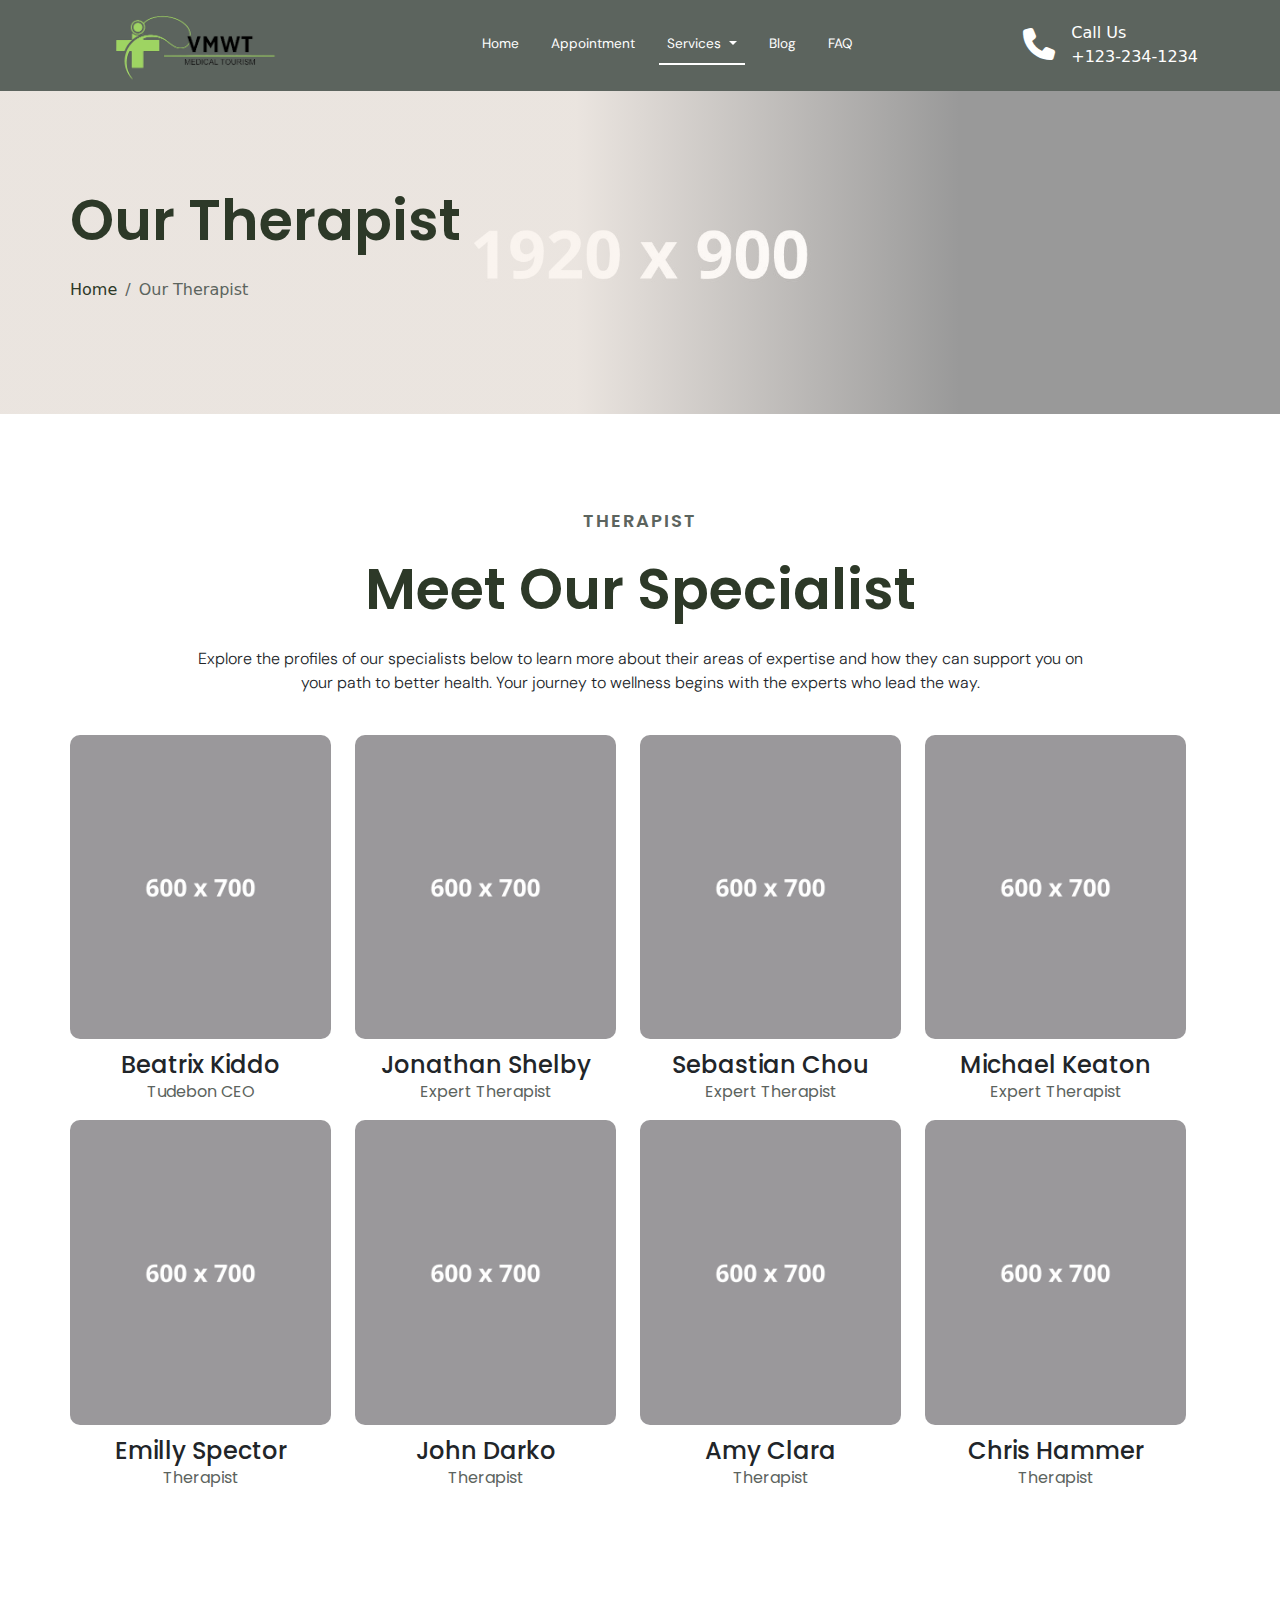
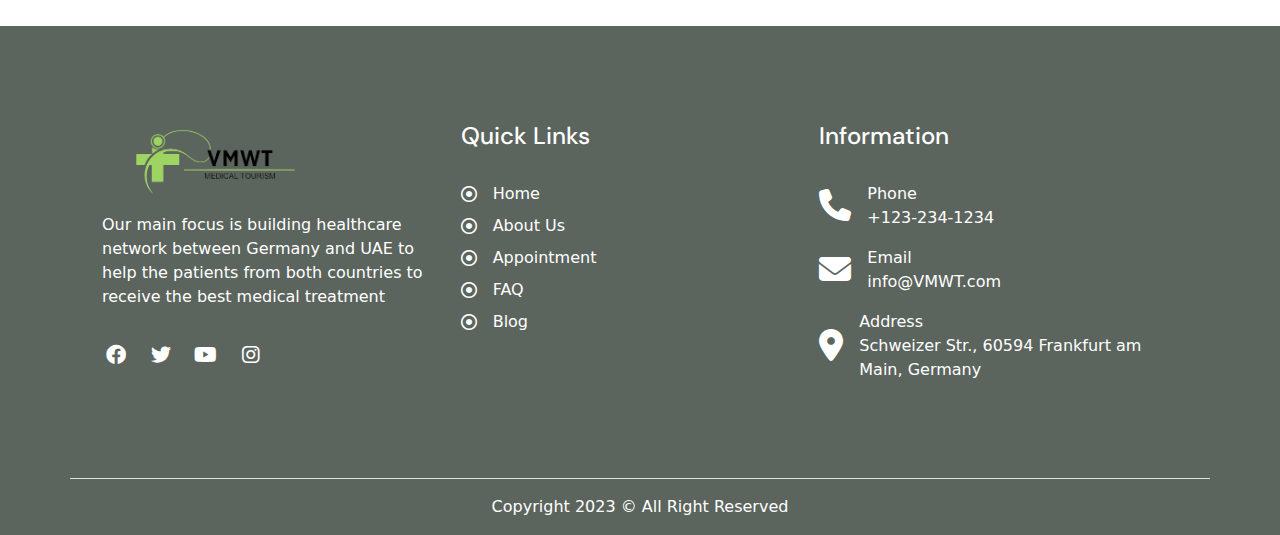
<file: therapist.html>
<!DOCTYPE html>
<html lang="en">

<head>
    <meta charset="UTF-8">
    <meta name="viewport" content="width=device-width, initial-scale=1.0">
    <!-- Stylesheet -->
    <link rel="stylesheet" href="css/style.css">
    <link rel="icon" type="image/x-icon" href="/image/logo.png">
    <title>VMWT</title>
</head>

<body>
    <!-- Scripts -->
    <script src="js/vendor/bootstrap.bundle.min.js"></script>
    <script src="js/vendor/jquery.min.js"></script>
    <script src="js/vendor/swiper-bundle.min.js"></script>
    <script src="js/script.js"></script>
    <script src="js/swiper-script.js"></script>
    <script src="js/submit-form.js"></script>
    <script src="js/vendor/isotope.pkgd.min.js"></script>

    <!-- Header -->
    <section class="sticky-top bg-accent-color-1">
        <div class="r-container">
            <nav class="navbar navbar-expand-lg">
                <div class="container-fluid">
                    <div class="logo-container">
                        <img src="image/logo.png" alt="" class="img-fluid">
                    </div>
                    <button class="navbar-toggler" type="button" data-bs-toggle="collapse"
                        data-bs-target="#navbarSupportedContent" aria-controls="navbarSupportedContent"
                        aria-expanded="false" aria-label="Toggle navigation">
                        <i class="fa-solid fa-bars-staggered"></i>
                    </button>
                    <div class="collapse p-lg-0 px-2 py-3 navbar-collapse" id="navbarSupportedContent">
                        <ul class="navbar-nav mx-auto mb-2 mb-lg-0 gap-lg-3">
                            <li class="nav-item">
                                <a class="nav-link" aria-current="page" href="index.html">Home</a>
                            </li>
                            <li class="nav-item">
                                <a class="nav-link" aria-current="page" href="appointment.html">Appointment</a>
                            </li>
                            <li class="nav-item dropdown">
                                <a class="nav-link active dropdown-toggle" href="#" role="button"
                                    data-bs-toggle="dropdown" aria-expanded="false">
                                    Services
                                </a>
                                <ul class="dropdown-menu">
                                    <a class="nav-link " aria-current="page" href="therapist.html">Our Therapist</a>
                                    <a class="nav-link" aria-current="page" href="">Our Services</a>
                                </ul>
                            </li>
                            <li class="nav-item">
                                <a class="nav-link" aria-current="page" href="blog.html">Blog</a>
                            </li>
                            <li class="nav-item">
                                <a class="nav-link" aria-current="page" href="faq.html">FAQ</a>
                            </li>
                        
                        </ul>
                        <div>
                            <div class="d-flex flex-row align-items-center gap-3 text-white">
                                <span class="fs-2"><i class="fa-solid fa-phone"></i></span>
                                <div class="d-flex flex-column">
                                    <span>Call Us</span>
                                    <span>+123-234-1234</span>
                                </div>
                            </div>
                        </div>
                    </div>
                </div>
            </nav>
        </div>
    </section>
    <!-- End Of Header -->

    <main>
        <!-- Banner -->
        <section class="section position-relative" style="background-image: url(image/dummy-img-1920x900.jpg);">
            <div class="image-overlay"></div>
            <div class="r-container position-relative h-100" style="z-index: 2;">
                <div class="d-flex flex-column gap-3">
                    <h3 class="accent-color font-1 fw-semibold">Our Therapist</h3>
                    <nav aria-label="breadcrumb">
                        <ol class="breadcrumb">
                            <li class="breadcrumb-item"><a href="#">Home</a></li>
                            <li class="breadcrumb-item active" aria-current="page">Our Therapist</li>
                        </ol>
                    </nav>
                </div>
            </div>
        </section>

        <!-- THERAPIST -->
        <section class="section">
            <div class="r-container">
                <div class="d-flex flex-column gap-3 text-center">
                    <h6 class="fw-semibold font-1 accent-color-1 ls-2">THERAPIST</h6>
                    <h3 class="accent-color font-1 fw-semibold">Meet Our Specialist</h3>
                    <p class="font-2 fw-light mx-auto my-0" style="max-width: 912px;">
                        Explore the profiles of our specialists below to learn more about their areas of expertise and
                        how they can support you on your path to better health. Your journey to wellness begins with the
                        experts who lead the way.
                    </p>
                    <div class="w-100 row row-cols-1 row-cols-lg-4 my-4">
                        <div class="col mb-3">
                            <div class="team-container">
                                <div class="team-image">
                                    <img src="image/dummy-img-600x700.jpg" alt="" class="img-fluid">
                                    <div class="team-overlay">
                                        <div class="social-container justify-content-center">
                                            <a href="https://www.facebook.com" class="social-item bg-accent-color-1">
                                                <i class="fa-brands fa-facebook"></i>
                                            </a>
                                            <a href="https://www.twitter.com" class="social-item bg-accent-color-1">
                                                <i class="fa-brands fa-twitter"></i>
                                            </a>
                                            <a href="https://www.youtube.com" class="social-item bg-accent-color-1">
                                                <i class="fa-brands fa-youtube"></i>
                                            </a>
                                        </div>
                                    </div>
                                </div>
                                <div class="team-detail font-1">
                                    <h5 class="m-0">Beatrix Kiddo</h5>
                                    <span class="accent-color-1">Tudebon CEO</span>
                                </div>
                            </div>
                        </div>
                        <div class="col mb-3">
                            <div class="team-container">
                                <div class="team-image">
                                    <img src="image/dummy-img-600x700.jpg" alt="" class="img-fluid">
                                    <div class="team-overlay">
                                        <div class="social-container justify-content-center">
                                            <a href="https://www.facebook.com" class="social-item bg-accent-color-1">
                                                <i class="fa-brands fa-facebook"></i>
                                            </a>
                                            <a href="https://www.twitter.com" class="social-item bg-accent-color-1">
                                                <i class="fa-brands fa-twitter"></i>
                                            </a>
                                            <a href="https://www.youtube.com" class="social-item bg-accent-color-1">
                                                <i class="fa-brands fa-youtube"></i>
                                            </a>
                                        </div>
                                    </div>
                                </div>
                                <div class="team-detail font-1">
                                    <h5 class="m-0">Jonathan Shelby</h5>
                                    <span class="accent-color-1">Expert Therapist</span>
                                </div>
                            </div>
                        </div>
                        <div class="col mb-3">
                            <div class="team-container">
                                <div class="team-image">
                                    <img src="image/dummy-img-600x700.jpg" alt="" class="img-fluid">
                                    <div class="team-overlay">
                                        <div class="social-container justify-content-center">
                                            <a href="https://www.facebook.com" class="social-item bg-accent-color-1">
                                                <i class="fa-brands fa-facebook"></i>
                                            </a>
                                            <a href="https://www.twitter.com" class="social-item bg-accent-color-1">
                                                <i class="fa-brands fa-twitter"></i>
                                            </a>
                                            <a href="https://www.youtube.com" class="social-item bg-accent-color-1">
                                                <i class="fa-brands fa-youtube"></i>
                                            </a>
                                        </div>
                                    </div>
                                </div>
                                <div class="team-detail font-1">
                                    <h5 class="m-0">Sebastian Chou</h5>
                                    <span class="accent-color-1">Expert Therapist</span>
                                </div>
                            </div>
                        </div>
                        <div class="col mb-3">
                            <div class="team-container">
                                <div class="team-image">
                                    <img src="image/dummy-img-600x700.jpg" alt="" class="img-fluid">
                                    <div class="team-overlay">
                                        <div class="social-container justify-content-center">
                                            <a href="https://www.facebook.com" class="social-item bg-accent-color-1">
                                                <i class="fa-brands fa-facebook"></i>
                                            </a>
                                            <a href="https://www.twitter.com" class="social-item bg-accent-color-1">
                                                <i class="fa-brands fa-twitter"></i>
                                            </a>
                                            <a href="https://www.youtube.com" class="social-item bg-accent-color-1">
                                                <i class="fa-brands fa-youtube"></i>
                                            </a>
                                        </div>
                                    </div>
                                </div>
                                <div class="team-detail font-1">
                                    <h5 class="m-0">Michael Keaton</h5>
                                    <span class="accent-color-1">Expert Therapist</span>
                                </div>
                            </div>
                        </div>
                        <div class="col mb-3">
                            <div class="team-container">
                                <div class="team-image">
                                    <img src="image/dummy-img-600x700.jpg" alt="" class="img-fluid">
                                    <div class="team-overlay">
                                        <div class="social-container justify-content-center">
                                            <a href="https://www.facebook.com" class="social-item bg-accent-color-1">
                                                <i class="fa-brands fa-facebook"></i>
                                            </a>
                                            <a href="https://www.twitter.com" class="social-item bg-accent-color-1">
                                                <i class="fa-brands fa-twitter"></i>
                                            </a>
                                            <a href="https://www.youtube.com" class="social-item bg-accent-color-1">
                                                <i class="fa-brands fa-youtube"></i>
                                            </a>
                                        </div>
                                    </div>
                                </div>
                                <div class="team-detail font-1">
                                    <h5 class="m-0">Emilly Spector</h5>
                                    <span class="accent-color-1">Therapist</span>
                                </div>
                            </div>
                        </div>
                        <div class="col mb-3">
                            <div class="team-container">
                                <div class="team-image">
                                    <img src="image/dummy-img-600x700.jpg" alt="" class="img-fluid">
                                    <div class="team-overlay">
                                        <div class="social-container justify-content-center">
                                            <a href="https://www.facebook.com" class="social-item bg-accent-color-1">
                                                <i class="fa-brands fa-facebook"></i>
                                            </a>
                                            <a href="https://www.twitter.com" class="social-item bg-accent-color-1">
                                                <i class="fa-brands fa-twitter"></i>
                                            </a>
                                            <a href="https://www.youtube.com" class="social-item bg-accent-color-1">
                                                <i class="fa-brands fa-youtube"></i>
                                            </a>
                                        </div>
                                    </div>
                                </div>
                                <div class="team-detail font-1">
                                    <h5 class="m-0">John Darko</h5>
                                    <span class="accent-color-1">Therapist</span>
                                </div>
                            </div>
                        </div>
                        <div class="col mb-3">
                            <div class="team-container">
                                <div class="team-image">
                                    <img src="image/dummy-img-600x700.jpg" alt="" class="img-fluid">
                                    <div class="team-overlay">
                                        <div class="social-container justify-content-center">
                                            <a href="https://www.facebook.com" class="social-item bg-accent-color-1">
                                                <i class="fa-brands fa-facebook"></i>
                                            </a>
                                            <a href="https://www.twitter.com" class="social-item bg-accent-color-1">
                                                <i class="fa-brands fa-twitter"></i>
                                            </a>
                                            <a href="https://www.youtube.com" class="social-item bg-accent-color-1">
                                                <i class="fa-brands fa-youtube"></i>
                                            </a>
                                        </div>
                                    </div>
                                </div>
                                <div class="team-detail font-1">
                                    <h5 class="m-0">Amy Clara</h5>
                                    <span class="accent-color-1">Therapist</span>
                                </div>
                            </div>
                        </div>
                        <div class="col mb-3">
                            <div class="team-container">
                                <div class="team-image">
                                    <img src="image/dummy-img-600x700.jpg" alt="" class="img-fluid">
                                    <div class="team-overlay">
                                        <div class="social-container justify-content-center">
                                            <a href="https://www.facebook.com" class="social-item bg-accent-color-1">
                                                <i class="fa-brands fa-facebook"></i>
                                            </a>
                                            <a href="https://www.twitter.com" class="social-item bg-accent-color-1">
                                                <i class="fa-brands fa-twitter"></i>
                                            </a>
                                            <a href="https://www.youtube.com" class="social-item bg-accent-color-1">
                                                <i class="fa-brands fa-youtube"></i>
                                            </a>
                                        </div>
                                    </div>
                                </div>
                                <div class="team-detail font-1">
                                    <h5 class="m-0">Chris Hammer</h5>
                                    <span class="accent-color-1">Therapist</span>
                                </div>
                            </div>
                        </div>
                    </div>
                </div>
            </div>
        </section>

    </main>

    <footer>
        <section class="bg-accent-color-1">
            <div class="r-container section border-bottom">
                <div class="row row-cols-1 row-cols-lg-2 w-100">
                    <div class="col col-lg-4">
                        <div class="d-flex flex-column gap-3 text-white">
                            <div class="logo-container">
                                <img src="image/logo.png" alt="" class="img-fluid">
                            </div>
                            <p>
                                Our main focus is building healthcare network between Germany and UAE to help the
                                patients from both countries to receive the best medical treatment 
                            </p>
                            <div class="social-container">
                                <a href="https://www.facebook.com" class="social-item">
                                    <i class="fa-brands fa-facebook"></i>
                                </a>
                                <a href="https://www.twitter.com" class="social-item">
                                    <i class="fa-brands fa-twitter"></i>
                                </a>
                                <a href="https://www.youtube.com" class="social-item">
                                    <i class="fa-brands fa-youtube"></i>
                                </a>
                                <a href="https://www.instagram.com" class="social-item">
                                    <i class="fa-brands fa-instagram"></i>
                                </a>
                            </div>
                        </div>
                    </div>
                    <div class="col col-lg-4">
                        <div class="d-flex flex-column gap-3 text-white">
                            <!-- <div class="col"> -->
                                <h5 class="font-2 mb-3">Quick Links</h5>
                                <ul class="list gap-2">
                                    <li>
                                        <a href="" class="d-flex flex-row gap-3 align-items-center link">
                                            <i class="fa-regular fa-circle-dot"></i>
                                            Home
                                        </a>
                                    </li>
                                    <li>
                                        <a href="" class="d-flex flex-row gap-3 align-items-center link">
                                            <i class="fa-regular fa-circle-dot"></i>
                                            About Us
                                        </a>
                                    </li>
                                    <li>
                                        <a href="" class="d-flex flex-row gap-3 align-items-center link">
                                            <i class="fa-regular fa-circle-dot"></i>
                                            Appointment
                                        </a>
                                    </li>
                                    <li>
                                        <a href="" class="d-flex flex-row gap-3 align-items-center link">
                                            <i class="fa-regular fa-circle-dot"></i>
                                            FAQ
                                        </a>
                                    </li>
                                    <li>
                                        <a href="" class="d-flex flex-row gap-3 align-items-center link">
                                            <i class="fa-regular fa-circle-dot"></i>
                                            Blog
                                        </a>
                                    </li>
                                </ul>
                            <!-- </div> -->
                        </div>
                    </div>
                    <div class="col col-lg-4">
                        <div class="d-flex flex-column gap-3 text-white">
                            <!-- <div class="col"> -->
                                <h5 class="font-2 mb-3">Information</h5>
                                <div class="d-flex flex-column gap-3">
                                    <div class="d-flex flex-row align-items-center gap-3 text-white">
                                        <span class="fs-2"><i class="fa-solid fa-phone"></i></span>
                                        <div class="d-flex flex-column">
                                            <span>Phone</span>
                                            <span>+123-234-1234</span>
                                        </div>
                                    </div>
                                    <div class="d-flex flex-row align-items-center gap-3 text-white">
                                        <span class="fs-2">
                                            <i class="fa-solid fa-envelope"></i>
                                        </span>
                                        <div class="d-flex flex-column">
                                            <span>Email</span>
                                            <span>info@VMWT.com</span>
                                        </div>
                                    </div>
                                    <div class="d-flex flex-row align-items-center gap-3 text-white">
                                        <span class="fs-2">
                                            <i class="fa-solid fa-location-dot"></i>
                                        </span>
                                        <div class="d-flex flex-column">
                                            <span>Address</span>
                                            <span>Schweizer Str., 60594 Frankfurt am Main, Germany</span>
                                        </div>
                                    </div>
                                </div>
                            <!-- </div> -->
                        </div>
                    </div>
                </div>
            </div>
            <div class="p-3 text-white text-center">
                <p class="m-0">Copyright 2023 © All Right Reserved</p>
            </div>
        </section>
    </footer>

    <script src="js/vendor/fslightbox.js"></script>
    <script src="js/masonry.js"></script>
</body>

</html>
</file>
<file: css/style.css>
/* Google Fonts */
@import url('https://fonts.googleapis.com/css2?family=DM+Sans:ital,opsz,wght@0,9..40,100;0,9..40,200;0,9..40,300;0,9..40,400;0,9..40,500;0,9..40,600;0,9..40,700;0,9..40,800;0,9..40,900;0,9..40,1000;1,9..40,100;1,9..40,200;1,9..40,300;1,9..40,400;1,9..40,500;1,9..40,600;1,9..40,700;1,9..40,800;1,9..40,900;1,9..40,1000&family=Poppins:ital,wght@0,100;0,200;0,300;0,400;0,500;0,600;0,700;0,800;0,900;1,100;1,200;1,300;1,400;1,500;1,600;1,700;1,800;1,900&display=swap');
@import url('../css/vendor/bootstrap.min.css');
@import url('../css/vendor/fontawesome.css');
@import url('../css/vendor/brands.css');
@import url('../css/vendor/regular.css');
@import url('../css/vendor/solid.css');
@import url('../css/vendor/swiper-bundle.min.css');

@property --progress {
    syntax: '<integer>';
    inherits: true;
    initial-value: 0;
}

@keyframes load {
    to {
        --progress: var(--value)
    }
}

@keyframes background_animation {
    from {
        background-size: 100%;
    }

    to {
        background-size: 110%;
    }
}

@keyframes ripple {
    from {
        opacity: 0.7;
        transform: scale3d(1, 1, 1);
        transform-origin: center;
        border-width: 1px;
    }

    to {
        opacity: 0;
        transform: scale3d(1.5, 1.5, 1.5);
        transform-origin: center;
        border-width: 10px;
    }
}


:root {
    --dark-bg: #111111;
    --secondary-dark: #3A3A3A;
    --accent-color: #2d3928;
    --accent-color-1: #5c645e;
    --bg-color-2 : #f9f2ec;
    --gray-color: #aaaaaa;
    --font-1: 'Poppins', sans-serif;
    --font-2: 'DM Sans', sans-serif;
}

h1 {
    font-size: 100px;
}

h2 {
    font-size: 68px;
}

h3 {
    font-size: 56px
}

h4 {
    font-size: 32px;
}

h5 {
    font-size: 24px;
}

h6 {
    font-size: 18px;
}

ul {
    list-style: none;
}

img {
    object-fit: cover;
}

section {
    background-size: cover;
    background-position: center;
}

button,
a[type="button"] {
    padding-inline: 1rem;
    padding-block: 0.5rem;
    text-decoration: none;
    transition: all 0.5s;
    color: white;
}

.button {
    padding-inline: 1rem;
    padding-block: 0.5rem;
    background-color: var(--accent-color-1);
    text-decoration: none;
    transition: all 0.5s;
    color: white;
}

.button:hover {
    background-color: var(--accent-color);
    color: white;
}

a:hover {
    color: var(--accent-color);
}

button:hover,
a[type="button"]:hover {
    background-color: var(--accent-color);
    color: white;
}

a {
    text-decoration: none;
}

.font-1 {
    font-family: var(--font-1);
}

.font-2 {
    font-family: var(--font-2);
}

.ls-2 {
    letter-spacing: 2px;
}

.fs-7 {
    font-size: 0.8rem !important;
}

.form input,
.form textarea,
.form select
{
    background-color: white;
    border-radius: 5px;
    border: solid 1px var(--accent-color);
    width: 100%;
}

.form input:focus,
.form textarea:focus,
.form select:focus
{
    box-shadow: none;
    border: solid 1px var(--accent-color-1);
}

.form input::placeholder,
.form textarea::placeholder {
    color: #88888893;
}

.form .submit_form {
    padding-inline: 2rem;
    padding-block: 0.7rem;
    text-decoration: none;
    transition: all 0.5s;
    color: white;
    background-color: var(--accent-color-1);
    border-radius: 5px;
}

.submit_form-subscribe {
    padding-inline: 2rem;
    padding-block: 0.7rem;
    text-decoration: none;
    transition: all 0.5s;
    color: white;
    background-color: var(--accent-color-1);
    border-radius: 5px;
}

.submit_form-subscribe:hover {
    background-color: var(--dark-bg);
    color: white;
    filter: none;
}

.maps {
    width: 100%;
    height: 480px;
    /* filter: brightness(100%) contrast(100%) saturate(0%) blur(0px) hue-rotate(0deg); */
}

#header {
    transition: all 0.5s ease;
}

.nav-link {
    border-bottom: 2px solid transparent;
    font-size: 0.85rem;
    color: white;
    font-family: var(--font-2);
}

.nav-link:hover {
    color: white;
}

.nav-link.active {
    color: white !important;
    border-color: white;
}

.nav-link:focus {
    color: white !important;
}

.navbar-toggler {
    border: none;
    color: white;
}

.navbar-toggler:focus {
    box-shadow: none;
    background-color: transparent;
}

.dropdown-menu {
    background-color: var(--accent-color);
    border-radius: 0;
    border: none;
    border-top: solid 2px white;
    padding: 0;
    padding-block: 0.5rem;
    box-shadow: 1px 1px 23px 1px rgba(0, 0, 0, 0.17);
    -webkit-box-shadow: 1px 1px 23px 1px rgba(0, 0, 0, 0.17);
    -moz-box-shadow: 1px 1px 23px 1px rgba(0, 0, 0, 0.17);
}

.dropdown-item {
    padding-block: 0.5rem;
    color: white;
    font-family: var(--font-2);
    font-size: 0.85rem;
}

.dropdown-item.active {
    color: white;
    background-color: var(--accent-color-1);
}

.dropdown-item:hover {
    color: white;
    background-color: var(--accent-color-1);
}

.dropdown-item:focus {
    color: var(--accent-color);
}

.section {
    padding: 6em 2em 6em 2em;
    overflow: hidden;
}

.r-container {
    max-width: 1140px;
    margin-right: auto;
    margin-left: auto;
}

.bg-dark-color {
    background-color: var(--dark-bg);
}

.bg-dark-transparent {
    background-color: #232323b7;
}

.bg-secondary-dark {
    background-color: var(--secondary-dark);
}

.bg-accent-color {
    background-color: var(--accent-color);
}

.bg-accent-color-1 {
    background-color: var(--accent-color-1);
}

.bg-color-2 {
    background-color: var(--bg-color-2);
}

.accent-color {
    color: var(--accent-color);
}

.accent-color-1 {
    color: var(--accent-color-1);
}

.border-accent-color {
    border-color: var(--accent-color) !important;
}

.border-accent-color-1 {
    border-color: var(--accent-color-1) !important;
}

.border-accent-color-2 {
    border-color: var(--accent-color-2) !important;
}

.text-gray {
    color: var(--gray-color) !important;
}

.bg-accent-color-hover:hover {
    background-color: var(--accent-color);
    color: white;
}

.btn-dark {
    background-color: var(--dark-bg);
    color: white;
    border: none;
}

.btn-dark:hover {
    background-color: var(--accent-color-1);
    color: white;
    border: none;
}

.image-overlay {
    height: 100%;
    width: 100%;
    top: 0;
    left: 0;
    position: absolute;
    background-color: transparent;
    background-image: linear-gradient(270deg, #02010100 25%, #f9f2ec 55%);
    opacity: 0.85;
    transition: background 0.3s, border-radius 0.3s, opacity 0.3s;
}

.image-overlay-2 {
    height: 100%;
    width: 100%;
    top: 0;
    left: 0;
    position: absolute;
    background-color: #000000;
    opacity: 0.5;
    transition: background 0.3s, border-radius 0.3s, opacity 0.3s;
}

.image-overlay-3 {
    height: 100%;
    width: 100%;
    top: 0;
    left: 0;
    position: absolute;
    background-color: #FFFFFF;
    opacity: 0.75;
    transition: background 0.3s, border-radius 0.3s, opacity 0.3s;
}

.overlay {
    background-image: url(../image/bg.png);
    background-size: contain;
    background-position: center;
    position: absolute;
    width: 100%;
    height: 100%;
    left: 0;
    top: 0;
    background-repeat: no-repeat;
    background-size: 65% auto;
    opacity: 1;
}

.overlay.right {
    background-position: center right;
}

.overlay.left {
    background-position: center left;
}

.logo-container {
    max-width: 230px;
}

.divider {
    display: flex;
    align-items: center;
}

.divider::after {
    display: block;
    content: "";
    border-bottom: 0;
    flex-grow: 1;
    border-top: 3px solid var(--accent-color);
    max-width: 80px;
    min-width: 80px;
}

.divider-before::before {
    display: block;
    content: "";
    border-bottom: 0;
    flex-grow: 1;
    border-top: 3px solid var(--accent-color);
    max-width: 80px;
    min-width: 80px;
}

.divider-element {
    letter-spacing: 2px;
    flex-shrink: 0;
    flex-grow: 1;
    margin: 0;
    margin-left: 1rem;
    font-weight: 400;
}

.image-infinite-bg {
    height: 90vh;
}

.animation-bg {
    animation: background_animation 10s forwards;
}

.r-progress {
    --value: 17;
    --progress-color: var(--accent-color);
    --secondary-progress-color: var(--accent-color-1);
    --animation-duration: 2000;
}

.r-progress-bar {
    position: relative;
    height: 15px;
    background-color: var(--secondary-progress-color);
    display: flex;
    border-radius: 3px;
    overflow: hidden;
}

.r-progress-bar .progress-value {
    height: 100%;
    width: calc(var(--progress) * 1%);
    background-color: var(--progress-color);
    position: relative;
    /* border-radius: 3px; */
    animation: load;
    animation-fill-mode: forwards;
    animation-duration: calc(var(--animation-duration) * 1ms);
    animation-timing-function: linear;
    animation-delay: 500ms;
    color: black;
}

.r-progress-bar.percentage-label::after {
    counter-reset: percentage var(--progress);
    content: counter(percentage) '%';
    display: block;
    position: absolute;
    left: calc((var(--progress) * 1%) - 3rem);
    animation: load;
    animation-fill-mode: forwards;
    animation-duration: calc(var(--animation-duration) * 1ms);
    animation-timing-function: linear;
    animation-delay: 500ms;
    color: white;
    font-size: 14px;
    line-height: 1.2;
    /* font-weight: 700; */
    font-family: var(--font-1);
}

.bg-attach-fixed {
    background-attachment: fixed;
}

.social-container {
    display: flex;
    flex-direction: row;
    gap: 1rem;
}

.social-item {
    border-radius: 50%;
    aspect-ratio: 1/1;
    font-size: 20px;
    width: 1.8rem;
    height: 1.8rem;
    background-color: var(--accent-color-2);
    transition: all 0.5s;
    display: flex;
    justify-content: center;
    align-items: center;
    color: white;
}

.social-item.bg-accent-color-1 {
    background-color: var(--accent-color-1);
}

.social-item.bg-accent-color {
    background-color: var(--accent-color);
    width: 2.6rem;
    height: 2.6rem;
}

.social-item:hover {
    color: white;
    transform: scale(1.1);
}

.share-button{
    background-color: var(--accent-color-1);
    aspect-ratio: 1/1;
    width: 2rem;
    height: 2rem;
    border-radius: 50%;
    display: flex;
    justify-content: center;
    align-items: center;
    text-align: center;
    color: white;
}

.share-button:hover{
    background-color: var(--accent-color);
}

.nav-tabs {
    border-bottom: none;
}

.nav-tabs .nav-link {
    background-color: transparent;
    color: var(--accent-color);
    border: none;
    position: relative;
}

.nav-tabs .nav-link:hover {
    border: none;
    color: white;
}

.nav-tabs .nav-link.active {
    background-color: transparent;
    border: none;
}

.nav-tabs .nav-link.active::after {
    content: "";
    position: absolute;
    bottom: 0;
    left: 0;
    width: 100%;
    height: 2px;
    background-color: var(--accent-color);
}

.breadcrumb .breadcrumb-item>a {
    color: var(--accent-color);
}

.breadcrumb .breadcrumb-item.active {
    color: var(--accent-color-1);
}

.breadcrumb-item+.breadcrumb-item::before {
    color: var(--accent-color-1);
}

.swiper-pagination {
    margin-block: 1rem;
}

.swiper-pagination .swiper-pagination-bullet-active {
    background-color: black;
}

.video-container {
    aspect-ratio: 16/9;
    background-size: cover;
    background-position: center;
    position: relative;
}

.video-iframe {
    position: absolute;
    left: 0;
    top: 0;
    width: 100%;
    height: 100%;
}

.video-btn {
    border-radius: 50%;
    aspect-ratio: 1/1;
    width: 5rem;
    background-color: transparent;
    border: solid 2px white;
    display: flex;
    justify-content: center;
    align-items: center;
    padding: 0;
}

.border-custom {
    border-width: 0px 1px 0px 0px;
    border-color: var(--accent-color);
    border-style: solid;
}

.icon-box {
    display: flex;
    justify-content: center;
    align-items: center;
    text-align: center;
    font-size: 2.5rem;
    aspect-ratio: 1/1;
    width: 4rem;
    height: 4rem;
}

.request-loader {
    position: relative;
    height: 60px;
    width: 60px;
    border-radius: 50% !important;
    border: solid 2px var(--accent-color);
    background-color: transparent;
    display: flex;
    justify-content: center;
    align-items: center;
    color: var(--accent-color-1);
}

.request-loader:hover {
    border: solid 2px var(--accent-color);
    color: var(--accent-color);
}


.request-loader::after,
.request-loader::before {
    opacity: 0.2;
    display: flex;
    flex-direction: row;
    justify-content: center;
    align-items: center;
    position: absolute;
    content: '';
    height: 100%;
    width: 100%;
    color: var(--accent-color-1);
    border: 4px solid currentColor;
    border-radius: 50%;
    animation-name: ripple;
    animation-iteration-count: infinite;
    animation-timing-function: cubic-bezier(.65, 0, .34, 1);
    z-index: 0;
}

.request-loader::after {
    animation-delay: 0.5s;
    animation-duration: 3s;
}

.request-loader::before {
    animation-delay: 0.2s;
    animation-duration: 3s;
}

.ifr-video {
    aspect-ratio: 16/9;
    width: 100%;
}

.post-button {
    background-color: transparent;
    color: var(--accent-color) !important;
    border: none !important;
}

.post-button:hover {
    background-color: transparent !important;
    color: var(--accent-color) !important;
    transform: scale(1.15);
}

.card.with-border-bottom {
    border-bottom: 5px solid var(--accent-color) !important;
}

.list-group .list-group-item {
    border: none;
    border-radius: 5px;
}

.list-group .list-group-item.active {
    background-color: var(--accent-color);
}

.list-group .list-group-item.list-group-item-action:hover {
    background-color: var(--accent-color);
    color: white;
}

.accordion-button:not(.collapsed) {
    background-color: transparent;
    color: var(--accent-color-1);
}

.accordion-item:first-of-type .accordion-button {
    border-radius: 5px;
}

.accordion-button {
    background-color: var(--accent-color-1);
    border-radius: 5px;
    border: solid 2px var(--accent-color-1);
    color: white;
}

.accordion-button:hover {
    filter: none;
}

.accordion-button:focus {
    z-index: 3;
    outline: 0;
    box-shadow: none;
    border: solid 2px var(--accent-color-1);
}

.accordion-item {
    border: none;
    background-color: transparent;
    margin-bottom: 1rem;
}

.accordion-button::after {
    filter: invert(1);
}

.accordion-button:not(.collapsed)::after {
    filter: invert(0);
}

.outer-margin {
    margin-right: -7rem;
}

.list{
    list-style: none;
    margin: 0;
    padding: 0;
    display: flex;
    flex-direction: column;
}

.list li {
    padding: 0;
}

.link {
    color: white;
}

.link:hover {
    color: var(--bg-color-2);
}

.team-container {
    display: flex;
    flex-direction: column;
    gap: 0.75rem;
}

.team-image {
    position: relative;
    overflow: hidden;
    border-radius: 10px;
}

.team-overlay {
    position: absolute;
    width: 100%;
    height: 100%;
    top: 50%;
    background-color: transparent;
    background-image: linear-gradient(180deg, #02010100 0%, var( --accent-color ) 100%);
    opacity: 0;
    visibility: hidden;
    transition: all 0.5s;
    transform: translateY(-20px);
    padding-bottom: 2rem;
    display: flex;
    flex-direction: column;
    justify-content: end;
}

.team-image:hover .team-overlay{
    top: 0%;
    opacity: 1;
    transform: translateY(0px);
    visibility: visible;
}

.team-container .social-item {
    width: 2.2rem;
    height: 2.2rem;
}

.team-container .social-item:hover {
    background-color: var(--accent-color);
    transform: none;
}



@media only screen and (max-width:993px) {
    h1 {
        font-size: 48px;
    }

    h2 {
        font-size: 36px;
    }

    h3 {
        font-size: 24px;
    }

    h4 {
        font-size: 18px;
    }

    h5 {
        font-size: 14px;
    }

    h6 {
        font-size: 12px;
    }

    .section {
        padding: 6em 2em 6em 2em;
    }

    .divider {
        width: 330px;
    }

    .fs-very-large {
        font-size: 3.125rem;
    }

    .image-absolute-1 {
        left: 45%;
        top: 35%;
    }

    .image-infinite-bg {
        background-size: cover !important;
    }

    #header {
        background: rgba(19, 19, 19, 0.88);
        backdrop-filter: blur(11px);
        -webkit-backdrop-filter: blur(11px);
    }

    .border-custom {
        border-width: 0px 0px 1px 0px;
    }

    .outer-margin {
        margin-right: 0;
    }

    .mob-left{
        text-align: start !important;
    }
}
</file>
